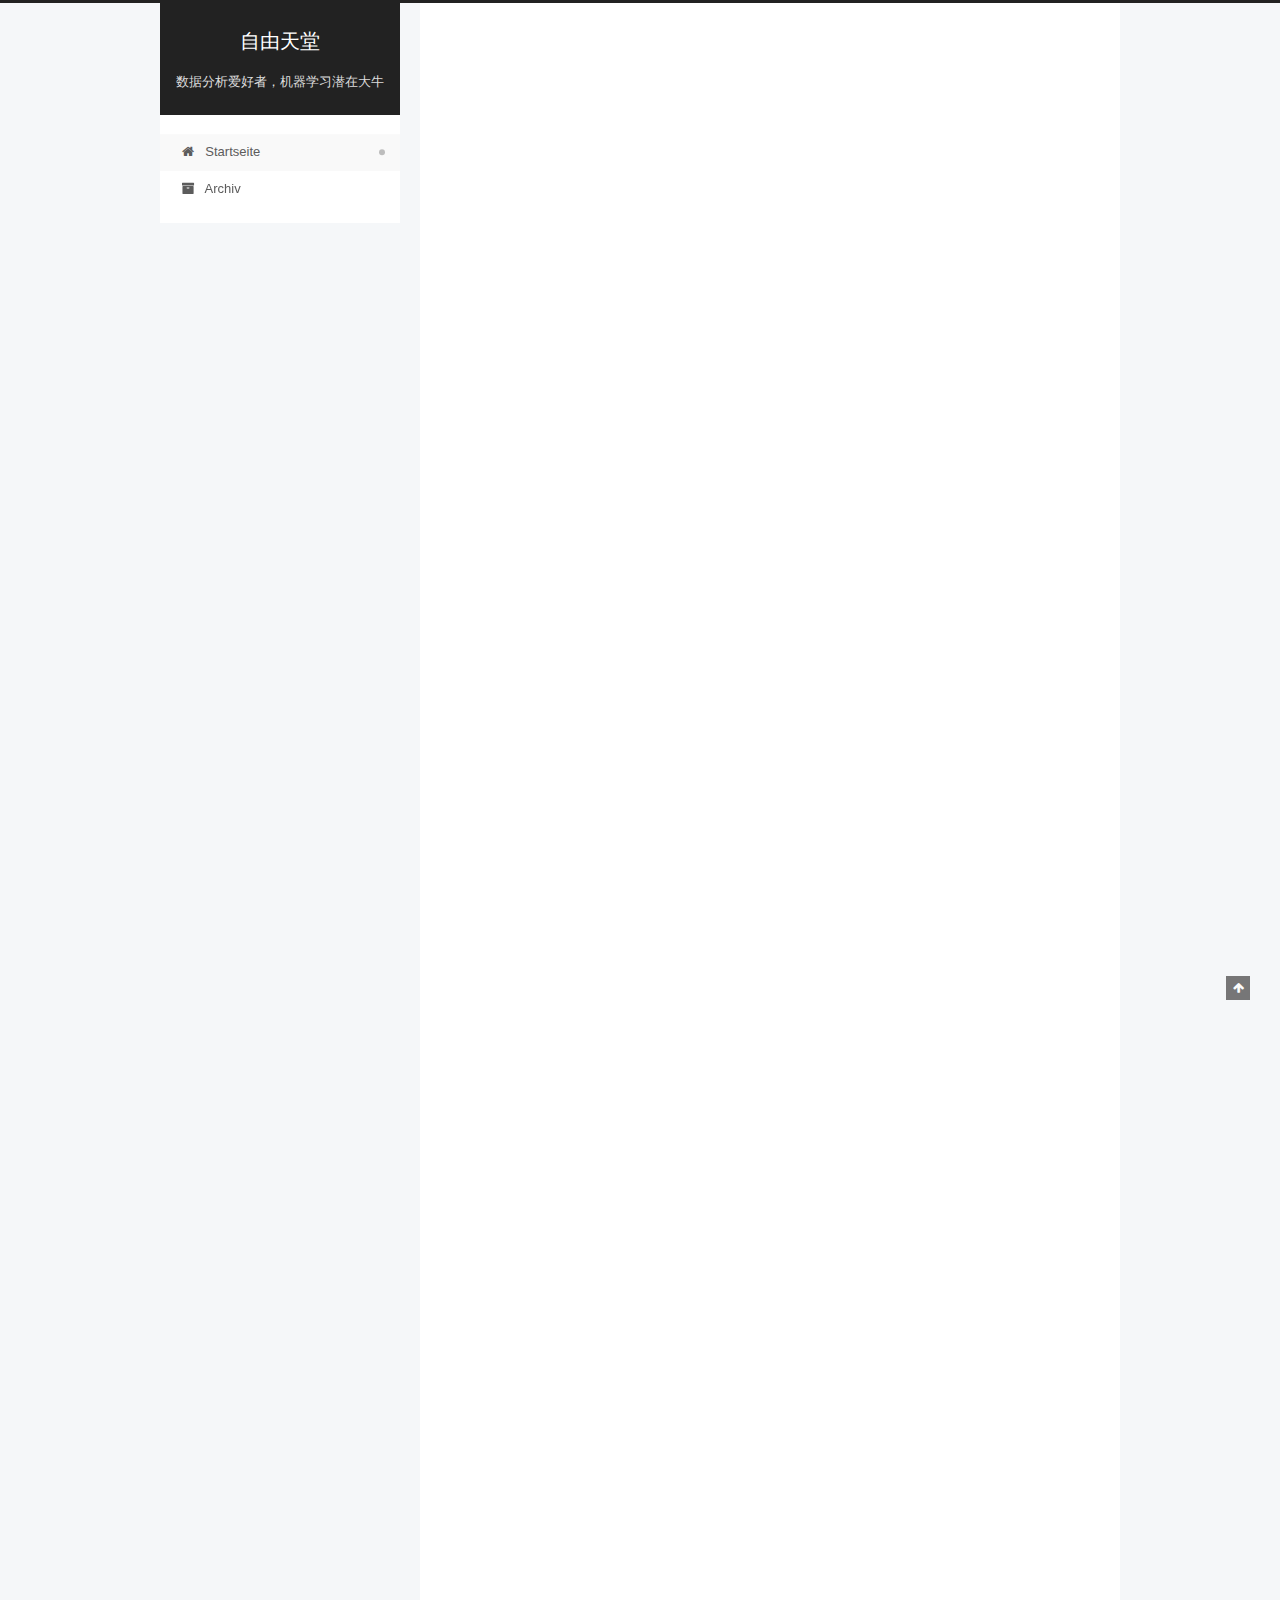
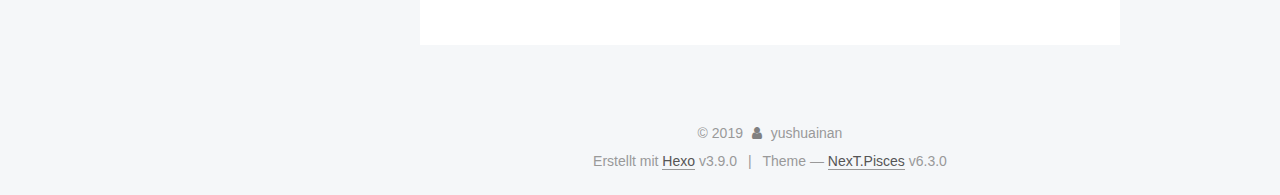
<file: index.html>
<!DOCTYPE html>












  


<html class="theme-next pisces use-motion" lang="zh">
<head><meta name="generator" content="Hexo 3.9.0">
  <meta charset="UTF-8">
<meta http-equiv="X-UA-Compatible" content="IE=edge">
<meta name="viewport" content="width=device-width, initial-scale=1, maximum-scale=2">
<meta name="theme-color" content="#222">












<meta http-equiv="Cache-Control" content="no-transform">
<meta http-equiv="Cache-Control" content="no-siteapp">






















<link href="/lib/font-awesome/css/font-awesome.min.css?v=4.6.2" rel="stylesheet" type="text/css">

<link href="/css/main.css?v=6.3.0" rel="stylesheet" type="text/css">


  <link rel="apple-touch-icon" sizes="180x180" href="/images/apple-touch-icon-next.png?v=6.3.0">


  <link rel="icon" type="image/png" sizes="32x32" href="/images/favicon-32x32-next.png?v=6.3.0">


  <link rel="icon" type="image/png" sizes="16x16" href="/images/favicon-16x16-next.png?v=6.3.0">


  <link rel="mask-icon" href="/images/logo.svg?v=6.3.0" color="#222">









<script type="text/javascript" id="hexo.configurations">
  var NexT = window.NexT || {};
  var CONFIG = {
    root: '/',
    scheme: 'Pisces',
    version: '6.3.0',
    sidebar: {"position":"left","display":"post","offset":12,"b2t":false,"scrollpercent":false,"onmobile":false},
    fancybox: false,
    fastclick: false,
    lazyload: false,
    tabs: true,
    motion: {"enable":true,"async":false,"transition":{"post_block":"fadeIn","post_header":"slideDownIn","post_body":"slideDownIn","coll_header":"slideLeftIn","sidebar":"slideUpIn"}},
    algolia: {
      applicationID: '',
      apiKey: '',
      indexName: '',
      hits: {"per_page":10},
      labels: {"input_placeholder":"Search for Posts","hits_empty":"We didn't find any results for the search: ${query}","hits_stats":"${hits} results found in ${time} ms"}
    }
  };
</script>


  




  <meta name="description" content="于帅男的博客">
<meta name="keywords" content="freedom">
<meta property="og:type" content="website">
<meta property="og:title" content="自由天堂">
<meta property="og:url" content="https://yushuainanSTUDY.github.io/index.html">
<meta property="og:site_name" content="自由天堂">
<meta property="og:description" content="于帅男的博客">
<meta property="og:locale" content="zh">
<meta name="twitter:card" content="summary">
<meta name="twitter:title" content="自由天堂">
<meta name="twitter:description" content="于帅男的博客">






  <link rel="canonical" href="https://yushuainanSTUDY.github.io/">



<script type="text/javascript" id="page.configurations">
  CONFIG.page = {
    sidebar: "",
  };
</script>

  <title>自由天堂</title>
  









  <noscript>
  <style type="text/css">
    .use-motion .motion-element,
    .use-motion .brand,
    .use-motion .menu-item,
    .sidebar-inner,
    .use-motion .post-block,
    .use-motion .pagination,
    .use-motion .comments,
    .use-motion .post-header,
    .use-motion .post-body,
    .use-motion .collection-title { opacity: initial; }

    .use-motion .logo,
    .use-motion .site-title,
    .use-motion .site-subtitle {
      opacity: initial;
      top: initial;
    }

    .use-motion {
      .logo-line-before i { left: initial; }
      .logo-line-after i { right: initial; }
    }
  </style>
</noscript>

</head>

<body itemscope itemtype="http://schema.org/WebPage" lang="zh">

  
  
    
  

  <div class="container sidebar-position-left 
  page-home">
    <div class="headband"></div>

    <header id="header" class="header" itemscope itemtype="http://schema.org/WPHeader">
      <div class="header-inner"><div class="site-brand-wrapper">
  <div class="site-meta ">
    

    <div class="custom-logo-site-title">
      <a href="/" class="brand" rel="start">
        <span class="logo-line-before"><i></i></span>
        <span class="site-title">自由天堂</span>
        <span class="logo-line-after"><i></i></span>
      </a>
    </div>
    
      
        <p class="site-subtitle">数据分析爱好者，机器学习潜在大牛</p>
      
    
  </div>

  <div class="site-nav-toggle">
    <button aria-label="Toggle navigation bar">
      <span class="btn-bar"></span>
      <span class="btn-bar"></span>
      <span class="btn-bar"></span>
    </button>
  </div>
</div>



<nav class="site-nav">
  
    <ul id="menu" class="menu">
      
        
        
        
          
          <li class="menu-item menu-item-home menu-item-active">
    <a href="/" rel="section">
      <i class="menu-item-icon fa fa-fw fa-home"></i> <br>Startseite</a>
  </li>
        
        
        
          
          <li class="menu-item menu-item-archives">
    <a href="/archives/" rel="section">
      <i class="menu-item-icon fa fa-fw fa-archive"></i> <br>Archiv</a>
  </li>

      
      
    </ul>
  

  

  
</nav>



  



</div>
    </header>

    


    <main id="main" class="main">
      <div class="main-inner">
        <div class="content-wrap">
          
            

          
          <div id="content" class="content">
            
  <section id="posts" class="posts-expand">
    
      

  

  
  
  

  

  <article class="post post-type-normal" itemscope itemtype="http://schema.org/Article">
  
  
  
  <div class="post-block">
    <link itemprop="mainEntityOfPage" href="https://yushuainanSTUDY.github.io/2019/08/04/second/">

    <span hidden itemprop="author" itemscope itemtype="http://schema.org/Person">
      <meta itemprop="name" content="yushuainan">
      <meta itemprop="description" content="于帅男的博客">
      <meta itemprop="image" content="/images/avatar.gif">
    </span>

    <span hidden itemprop="publisher" itemscope itemtype="http://schema.org/Organization">
      <meta itemprop="name" content="自由天堂">
    </span>

    
      <header class="post-header">

        
        
          <h1 class="post-title" itemprop="name headline">
                
                <a class="post-title-link" href="/2019/08/04/second/" itemprop="url">
                  第二篇尝试，可以随心写博客了，加油
                </a>
              
            
          </h1>
        

        <div class="post-meta">
          <span class="post-time">

            
            
            

            
              <span class="post-meta-item-icon">
                <i class="fa fa-calendar-o"></i>
              </span>
              
                <span class="post-meta-item-text">Veröffentlicht am</span>
              

              
                
              

              <time title="Post created: 2019-08-04 18:52:37 / Updated at: 20:39:17" itemprop="dateCreated datePublished" datetime="2019-08-04T18:52:37+08:00">2019-08-04</time>
            

            
              

              
            
          </span>

          

          
            
          

          
          

          

          

          

        </div>
      </header>
    

    
    
    
    <div class="post-body" itemprop="articleBody">

      
      

      
        
          
            <h2 id="对技术的锤炼应该不拘泥于城市，北京旧梦重温"><a href="#对技术的锤炼应该不拘泥于城市，北京旧梦重温" class="headerlink" title="对技术的锤炼应该不拘泥于城市，北京旧梦重温"></a>对技术的锤炼应该不拘泥于城市，北京旧梦重温</h2><p>##通宵学习，万夫莫开</p>
<h2 id="学习方向：数据分析工程师"><a href="#学习方向：数据分析工程师" class="headerlink" title="学习方向：数据分析工程师"></a>学习方向：数据分析工程师</h2><h3 id="能力要求"><a href="#能力要求" class="headerlink" title="能力要求"></a>能力要求</h3><figure class="highlight bash"><table><tr><td class="gutter"><pre><span class="line">1</span><br></pre></td><td class="code"><pre><span class="line">SQL</span><br></pre></td></tr></table></figure>

<p>More info: <a href="https://blog.csdn.net/heming6666/article/details/78207476" target="_blank" rel="noopener">SQL简明教程</a></p>
<figure class="highlight bash"><table><tr><td class="gutter"><pre><span class="line">1</span><br></pre></td><td class="code"><pre><span class="line">Python</span><br></pre></td></tr></table></figure>

<p>More info: <a href="https://www.imooc.com/learn/843" target="_blank" rel="noopener">Pyhon数据分析基础【numpy、scipy、matplotlib、pandas、scikit-learn、keras】</a></p>
<h3 id="数学基础【可用分析模型】"><a href="#数学基础【可用分析模型】" class="headerlink" title="数学基础【可用分析模型】"></a>数学基础【可用分析模型】</h3><pre><code class="bash"></code></pre>
<p>More info: <a href="http://www.huodonghezi.com/news-1739.html" target="_blank" rel="noopener">常用数据模型</a></p>

          
        
      
    </div>

    

    
    
    

    

    

    

    <footer class="post-footer">
      

      

      

      
      
        <div class="post-eof"></div>
      
    </footer>
  </div>
  
  
  
  </article>


    
      

  

  
  
  

  

  <article class="post post-type-normal" itemscope itemtype="http://schema.org/Article">
  
  
  
  <div class="post-block">
    <link itemprop="mainEntityOfPage" href="https://yushuainanSTUDY.github.io/2019/08/04/hello-world/">

    <span hidden itemprop="author" itemscope itemtype="http://schema.org/Person">
      <meta itemprop="name" content="yushuainan">
      <meta itemprop="description" content="于帅男的博客">
      <meta itemprop="image" content="/images/avatar.gif">
    </span>

    <span hidden itemprop="publisher" itemscope itemtype="http://schema.org/Organization">
      <meta itemprop="name" content="自由天堂">
    </span>

    
      <header class="post-header">

        
        
          <h1 class="post-title" itemprop="name headline">
                
                <a class="post-title-link" href="/2019/08/04/hello-world/" itemprop="url">
                  全力以赴，Hello 未来
                </a>
              
            
          </h1>
        

        <div class="post-meta">
          <span class="post-time">

            
            
            

            
              <span class="post-meta-item-icon">
                <i class="fa fa-calendar-o"></i>
              </span>
              
                <span class="post-meta-item-text">Veröffentlicht am</span>
              

              
                
              

              <time title="Post created: 2019-08-04 07:14:28 / Updated at: 20:39:24" itemprop="dateCreated datePublished" datetime="2019-08-04T07:14:28+08:00">2019-08-04</time>
            

            
              

              
            
          </span>

          

          
            
          

          
          

          

          

          

        </div>
      </header>
    

    
    
    
    <div class="post-body" itemprop="articleBody">

      
      

      
        
          
            <p>##今天开始第一天尝试，希望三月如愿 HELLO 杭州</p>
<h2 id="学习方向：数据分析工程师"><a href="#学习方向：数据分析工程师" class="headerlink" title="学习方向：数据分析工程师"></a>学习方向：数据分析工程师</h2><h3 id="能力要求"><a href="#能力要求" class="headerlink" title="能力要求"></a>能力要求</h3><figure class="highlight bash"><table><tr><td class="gutter"><pre><span class="line">1</span><br></pre></td><td class="code"><pre><span class="line">SQL</span><br></pre></td></tr></table></figure>

<p>More info: <a href="https://blog.csdn.net/heming6666/article/details/78207476" target="_blank" rel="noopener">SQL简明教程</a></p>
<figure class="highlight bash"><table><tr><td class="gutter"><pre><span class="line">1</span><br></pre></td><td class="code"><pre><span class="line">Python</span><br></pre></td></tr></table></figure>

<p>More info: <a href="https://www.imooc.com/learn/843" target="_blank" rel="noopener">Pyhon数据分析基础【numpy、scipy、matplotlib、pandas、scikit-learn、keras】</a></p>
<h3 id="数学基础【可用分析模型】"><a href="#数学基础【可用分析模型】" class="headerlink" title="数学基础【可用分析模型】"></a>数学基础【可用分析模型】</h3><pre><code class="bash"></code></pre>
<p>More info: <a href="http://www.huodonghezi.com/news-1739.html" target="_blank" rel="noopener">常用数据模型</a></p>

          
        
      
    </div>

    

    
    
    

    

    

    

    <footer class="post-footer">
      

      

      

      
      
        <div class="post-eof"></div>
      
    </footer>
  </div>
  
  
  
  </article>


    
  </section>

  


          </div>
          

        </div>
        
          
  
  <div class="sidebar-toggle">
    <div class="sidebar-toggle-line-wrap">
      <span class="sidebar-toggle-line sidebar-toggle-line-first"></span>
      <span class="sidebar-toggle-line sidebar-toggle-line-middle"></span>
      <span class="sidebar-toggle-line sidebar-toggle-line-last"></span>
    </div>
  </div>

  <aside id="sidebar" class="sidebar">
    
    <div class="sidebar-inner">

      

      

      <section class="site-overview-wrap sidebar-panel sidebar-panel-active">
        <div class="site-overview">
          <div class="site-author motion-element" itemprop="author" itemscope itemtype="http://schema.org/Person">
            
              <p class="site-author-name" itemprop="name">yushuainan</p>
              <p class="site-description motion-element" itemprop="description">于帅男的博客</p>
          </div>

          
            <nav class="site-state motion-element">
              
                <div class="site-state-item site-state-posts">
                
                  <a href="/archives/">
                
                    <span class="site-state-item-count">2</span>
                    <span class="site-state-item-name">Artikel</span>
                  </a>
                </div>
              

              

              
            </nav>
          

          

          

          
          

          
          

          
            
          
          

        </div>
      </section>

      

      

    </div>
  </aside>


        
      </div>
    </main>

    <footer id="footer" class="footer">
      <div class="footer-inner">
        <div class="copyright">&copy; <span itemprop="copyrightYear">2019</span>
  <span class="with-love" id="animate">
    <i class="fa fa-user"></i>
  </span>
  <span class="author" itemprop="copyrightHolder">yushuainan</span>

  

  
</div>




  <div class="powered-by">Erstellt mit  <a class="theme-link" target="_blank" href="https://hexo.io">Hexo</a> v3.9.0</div>



  <span class="post-meta-divider">|</span>



  <div class="theme-info">Theme &mdash; <a class="theme-link" target="_blank" href="https://github.com/theme-next/hexo-theme-next">NexT.Pisces</a> v6.3.0</div>




        








        
      </div>
    </footer>

    
      <div class="back-to-top">
        <i class="fa fa-arrow-up"></i>
        
      </div>
    

    

  </div>

  

<script type="text/javascript">
  if (Object.prototype.toString.call(window.Promise) !== '[object Function]') {
    window.Promise = null;
  }
</script>


























  
  
    <script type="text/javascript" src="/lib/jquery/index.js?v=2.1.3"></script>
  

  
  
    <script type="text/javascript" src="/lib/velocity/velocity.min.js?v=1.2.1"></script>
  

  
  
    <script type="text/javascript" src="/lib/velocity/velocity.ui.min.js?v=1.2.1"></script>
  


  


  <script type="text/javascript" src="/js/src/utils.js?v=6.3.0"></script>

  <script type="text/javascript" src="/js/src/motion.js?v=6.3.0"></script>



  
  


  <script type="text/javascript" src="/js/src/affix.js?v=6.3.0"></script>

  <script type="text/javascript" src="/js/src/schemes/pisces.js?v=6.3.0"></script>



  

  


  <script type="text/javascript" src="/js/src/bootstrap.js?v=6.3.0"></script>



  



	





  





  










  





  

  

  

  

  
  

  

  

  

  

  

</body>
</html>
</file>
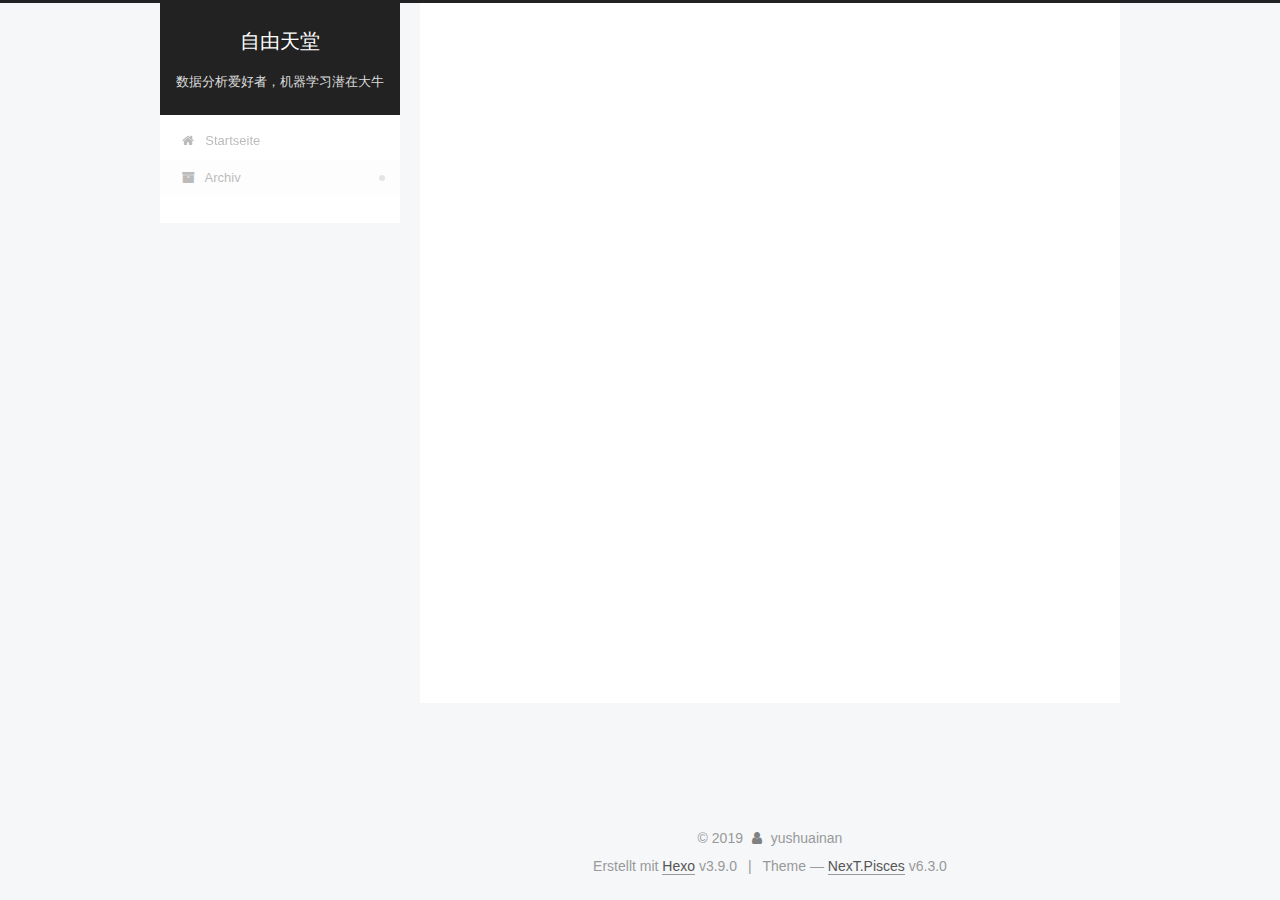
<file: archives/index.html>
<!DOCTYPE html>












  


<html class="theme-next pisces use-motion" lang="zh">
<head><meta name="generator" content="Hexo 3.9.0">
  <meta charset="UTF-8">
<meta http-equiv="X-UA-Compatible" content="IE=edge">
<meta name="viewport" content="width=device-width, initial-scale=1, maximum-scale=2">
<meta name="theme-color" content="#222">












<meta http-equiv="Cache-Control" content="no-transform">
<meta http-equiv="Cache-Control" content="no-siteapp">






















<link href="/lib/font-awesome/css/font-awesome.min.css?v=4.6.2" rel="stylesheet" type="text/css">

<link href="/css/main.css?v=6.3.0" rel="stylesheet" type="text/css">


  <link rel="apple-touch-icon" sizes="180x180" href="/images/apple-touch-icon-next.png?v=6.3.0">


  <link rel="icon" type="image/png" sizes="32x32" href="/images/favicon-32x32-next.png?v=6.3.0">


  <link rel="icon" type="image/png" sizes="16x16" href="/images/favicon-16x16-next.png?v=6.3.0">


  <link rel="mask-icon" href="/images/logo.svg?v=6.3.0" color="#222">









<script type="text/javascript" id="hexo.configurations">
  var NexT = window.NexT || {};
  var CONFIG = {
    root: '/',
    scheme: 'Pisces',
    version: '6.3.0',
    sidebar: {"position":"left","display":"post","offset":12,"b2t":false,"scrollpercent":false,"onmobile":false},
    fancybox: false,
    fastclick: false,
    lazyload: false,
    tabs: true,
    motion: {"enable":true,"async":false,"transition":{"post_block":"fadeIn","post_header":"slideDownIn","post_body":"slideDownIn","coll_header":"slideLeftIn","sidebar":"slideUpIn"}},
    algolia: {
      applicationID: '',
      apiKey: '',
      indexName: '',
      hits: {"per_page":10},
      labels: {"input_placeholder":"Search for Posts","hits_empty":"We didn't find any results for the search: ${query}","hits_stats":"${hits} results found in ${time} ms"}
    }
  };
</script>


  




  <meta name="description" content="于帅男的博客">
<meta name="keywords" content="freedom">
<meta property="og:type" content="website">
<meta property="og:title" content="自由天堂">
<meta property="og:url" content="https://yushuainanSTUDY.github.io/archives/index.html">
<meta property="og:site_name" content="自由天堂">
<meta property="og:description" content="于帅男的博客">
<meta property="og:locale" content="zh">
<meta name="twitter:card" content="summary">
<meta name="twitter:title" content="自由天堂">
<meta name="twitter:description" content="于帅男的博客">






  <link rel="canonical" href="https://yushuainanSTUDY.github.io/archives/">



<script type="text/javascript" id="page.configurations">
  CONFIG.page = {
    sidebar: "",
  };
</script>

  <title>Archiv | 自由天堂</title>
  









  <noscript>
  <style type="text/css">
    .use-motion .motion-element,
    .use-motion .brand,
    .use-motion .menu-item,
    .sidebar-inner,
    .use-motion .post-block,
    .use-motion .pagination,
    .use-motion .comments,
    .use-motion .post-header,
    .use-motion .post-body,
    .use-motion .collection-title { opacity: initial; }

    .use-motion .logo,
    .use-motion .site-title,
    .use-motion .site-subtitle {
      opacity: initial;
      top: initial;
    }

    .use-motion {
      .logo-line-before i { left: initial; }
      .logo-line-after i { right: initial; }
    }
  </style>
</noscript>

</head>

<body itemscope itemtype="http://schema.org/WebPage" lang="zh">

  
  
    
  

  <div class="container sidebar-position-left page-archive">
    <div class="headband"></div>

    <header id="header" class="header" itemscope itemtype="http://schema.org/WPHeader">
      <div class="header-inner"><div class="site-brand-wrapper">
  <div class="site-meta ">
    

    <div class="custom-logo-site-title">
      <a href="/" class="brand" rel="start">
        <span class="logo-line-before"><i></i></span>
        <span class="site-title">自由天堂</span>
        <span class="logo-line-after"><i></i></span>
      </a>
    </div>
    
      
        <p class="site-subtitle">数据分析爱好者，机器学习潜在大牛</p>
      
    
  </div>

  <div class="site-nav-toggle">
    <button aria-label="Toggle navigation bar">
      <span class="btn-bar"></span>
      <span class="btn-bar"></span>
      <span class="btn-bar"></span>
    </button>
  </div>
</div>



<nav class="site-nav">
  
    <ul id="menu" class="menu">
      
        
        
        
          
          <li class="menu-item menu-item-home">
    <a href="/" rel="section">
      <i class="menu-item-icon fa fa-fw fa-home"></i> <br>Startseite</a>
  </li>
        
        
        
          
          <li class="menu-item menu-item-archives menu-item-active">
    <a href="/archives/" rel="section">
      <i class="menu-item-icon fa fa-fw fa-archive"></i> <br>Archiv</a>
  </li>

      
      
    </ul>
  

  

  
</nav>



  



</div>
    </header>

    


    <main id="main" class="main">
      <div class="main-inner">
        <div class="content-wrap">
          
            

    
    
      
      
    
      
      
    
    

  


          
          <div id="content" class="content">
            

  
  
  
  <div class="post-block archive">
    <div id="posts" class="posts-collapse">
      <span class="archive-move-on"></span>

      
      <span class="archive-page-counter">
        
        
        
          
        
        Öhm..! Insgesamt 2 Artikel. Bleib dran.
      </span>
      

      

        
        
        

        
          
          <div class="collection-title">
            <h1 class="archive-year" id="archive-year-2019">2019</h1>
          </div>
        
        

        

  <article class="post post-type-normal" itemscope itemtype="http://schema.org/Article">
    <header class="post-header">

      <h2 class="post-title">
        
            <a class="post-title-link" href="/2019/08/04/second/" itemprop="url">
              
                <span itemprop="name">第二篇尝试，可以随心写博客了，加油</span>
              
            </a>
        
      </h2>

      <div class="post-meta">
        <time class="post-time" itemprop="dateCreated" datetime="2019-08-04T18:52:37+08:00" content="2019-08-04">
          08-04
        </time>
      </div>

    </header>
  </article>



      

        
        
        

        
        

        

  <article class="post post-type-normal" itemscope itemtype="http://schema.org/Article">
    <header class="post-header">

      <h2 class="post-title">
        
            <a class="post-title-link" href="/2019/08/04/hello-world/" itemprop="url">
              
                <span itemprop="name">全力以赴，Hello 未来</span>
              
            </a>
        
      </h2>

      <div class="post-meta">
        <time class="post-time" itemprop="dateCreated" datetime="2019-08-04T07:14:28+08:00" content="2019-08-04">
          08-04
        </time>
      </div>

    </header>
  </article>



      

    </div>
  </div>
  
  
  

  



          </div>
          

        </div>
        
          
  
  <div class="sidebar-toggle">
    <div class="sidebar-toggle-line-wrap">
      <span class="sidebar-toggle-line sidebar-toggle-line-first"></span>
      <span class="sidebar-toggle-line sidebar-toggle-line-middle"></span>
      <span class="sidebar-toggle-line sidebar-toggle-line-last"></span>
    </div>
  </div>

  <aside id="sidebar" class="sidebar">
    
    <div class="sidebar-inner">

      

      

      <section class="site-overview-wrap sidebar-panel sidebar-panel-active">
        <div class="site-overview">
          <div class="site-author motion-element" itemprop="author" itemscope itemtype="http://schema.org/Person">
            
              <p class="site-author-name" itemprop="name">yushuainan</p>
              <p class="site-description motion-element" itemprop="description">于帅男的博客</p>
          </div>

          
            <nav class="site-state motion-element">
              
                <div class="site-state-item site-state-posts">
                
                  <a href="/archives/">
                
                    <span class="site-state-item-count">2</span>
                    <span class="site-state-item-name">Artikel</span>
                  </a>
                </div>
              

              

              
            </nav>
          

          

          

          
          

          
          

          
            
          
          

        </div>
      </section>

      

      

    </div>
  </aside>


        
      </div>
    </main>

    <footer id="footer" class="footer">
      <div class="footer-inner">
        <div class="copyright">&copy; <span itemprop="copyrightYear">2019</span>
  <span class="with-love" id="animate">
    <i class="fa fa-user"></i>
  </span>
  <span class="author" itemprop="copyrightHolder">yushuainan</span>

  

  
</div>




  <div class="powered-by">Erstellt mit  <a class="theme-link" target="_blank" href="https://hexo.io">Hexo</a> v3.9.0</div>



  <span class="post-meta-divider">|</span>



  <div class="theme-info">Theme &mdash; <a class="theme-link" target="_blank" href="https://github.com/theme-next/hexo-theme-next">NexT.Pisces</a> v6.3.0</div>




        








        
      </div>
    </footer>

    
      <div class="back-to-top">
        <i class="fa fa-arrow-up"></i>
        
      </div>
    

    

  </div>

  

<script type="text/javascript">
  if (Object.prototype.toString.call(window.Promise) !== '[object Function]') {
    window.Promise = null;
  }
</script>


























  
  
    <script type="text/javascript" src="/lib/jquery/index.js?v=2.1.3"></script>
  

  
  
    <script type="text/javascript" src="/lib/velocity/velocity.min.js?v=1.2.1"></script>
  

  
  
    <script type="text/javascript" src="/lib/velocity/velocity.ui.min.js?v=1.2.1"></script>
  


  


  <script type="text/javascript" src="/js/src/utils.js?v=6.3.0"></script>

  <script type="text/javascript" src="/js/src/motion.js?v=6.3.0"></script>



  
  


  <script type="text/javascript" src="/js/src/affix.js?v=6.3.0"></script>

  <script type="text/javascript" src="/js/src/schemes/pisces.js?v=6.3.0"></script>



  

  


  <script type="text/javascript" src="/js/src/bootstrap.js?v=6.3.0"></script>



  



	





  





  










  





  

  

  

  

  
  

  

  

  

  

  

</body>
</html>
</file>
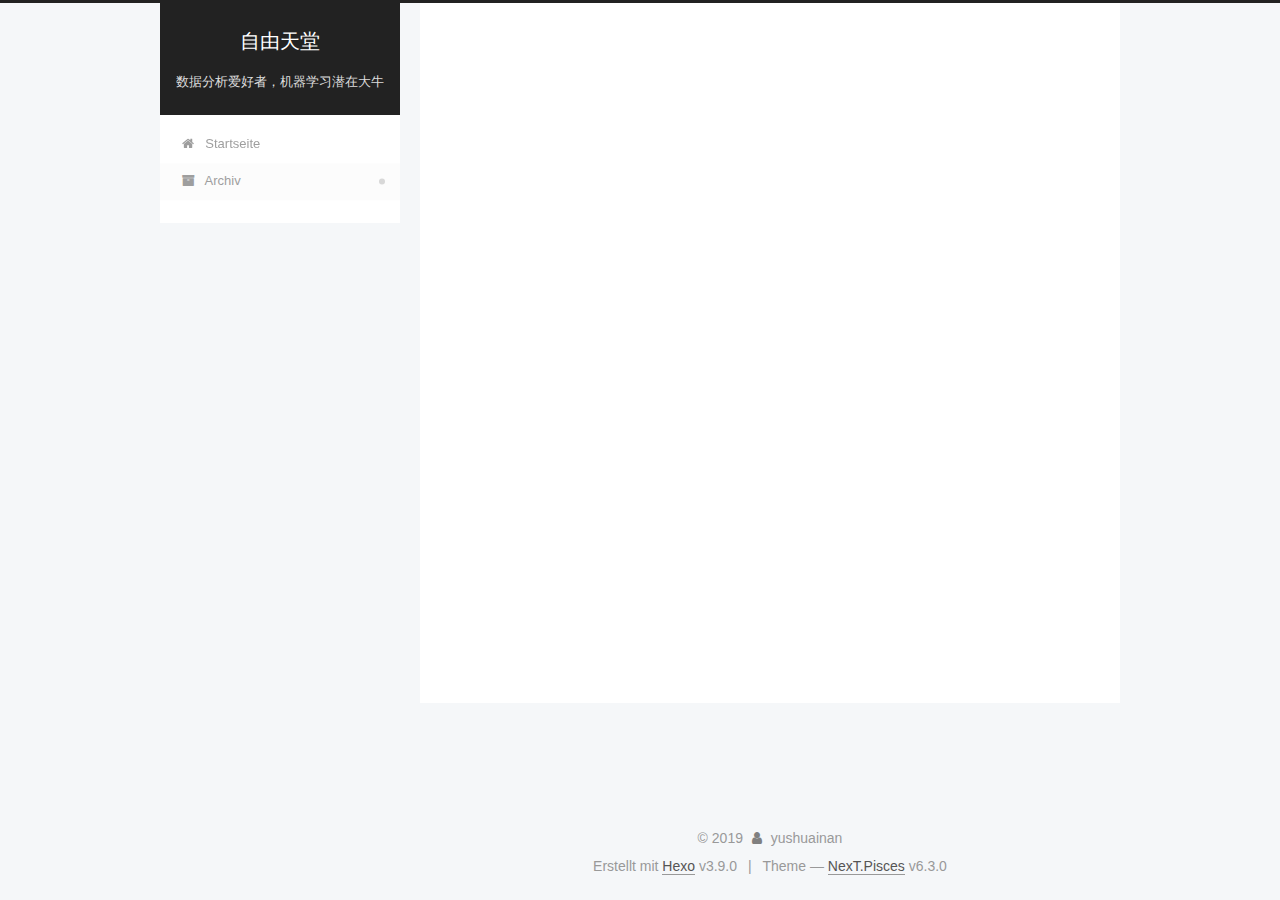
<file: archives/2019/index.html>
<!DOCTYPE html>












  


<html class="theme-next pisces use-motion" lang="zh">
<head><meta name="generator" content="Hexo 3.9.0">
  <meta charset="UTF-8">
<meta http-equiv="X-UA-Compatible" content="IE=edge">
<meta name="viewport" content="width=device-width, initial-scale=1, maximum-scale=2">
<meta name="theme-color" content="#222">












<meta http-equiv="Cache-Control" content="no-transform">
<meta http-equiv="Cache-Control" content="no-siteapp">






















<link href="/lib/font-awesome/css/font-awesome.min.css?v=4.6.2" rel="stylesheet" type="text/css">

<link href="/css/main.css?v=6.3.0" rel="stylesheet" type="text/css">


  <link rel="apple-touch-icon" sizes="180x180" href="/images/apple-touch-icon-next.png?v=6.3.0">


  <link rel="icon" type="image/png" sizes="32x32" href="/images/favicon-32x32-next.png?v=6.3.0">


  <link rel="icon" type="image/png" sizes="16x16" href="/images/favicon-16x16-next.png?v=6.3.0">


  <link rel="mask-icon" href="/images/logo.svg?v=6.3.0" color="#222">









<script type="text/javascript" id="hexo.configurations">
  var NexT = window.NexT || {};
  var CONFIG = {
    root: '/',
    scheme: 'Pisces',
    version: '6.3.0',
    sidebar: {"position":"left","display":"post","offset":12,"b2t":false,"scrollpercent":false,"onmobile":false},
    fancybox: false,
    fastclick: false,
    lazyload: false,
    tabs: true,
    motion: {"enable":true,"async":false,"transition":{"post_block":"fadeIn","post_header":"slideDownIn","post_body":"slideDownIn","coll_header":"slideLeftIn","sidebar":"slideUpIn"}},
    algolia: {
      applicationID: '',
      apiKey: '',
      indexName: '',
      hits: {"per_page":10},
      labels: {"input_placeholder":"Search for Posts","hits_empty":"We didn't find any results for the search: ${query}","hits_stats":"${hits} results found in ${time} ms"}
    }
  };
</script>


  




  <meta name="description" content="于帅男的博客">
<meta name="keywords" content="freedom">
<meta property="og:type" content="website">
<meta property="og:title" content="自由天堂">
<meta property="og:url" content="https://yushuainanSTUDY.github.io/archives/2019/index.html">
<meta property="og:site_name" content="自由天堂">
<meta property="og:description" content="于帅男的博客">
<meta property="og:locale" content="zh">
<meta name="twitter:card" content="summary">
<meta name="twitter:title" content="自由天堂">
<meta name="twitter:description" content="于帅男的博客">






  <link rel="canonical" href="https://yushuainanSTUDY.github.io/archives/2019/">



<script type="text/javascript" id="page.configurations">
  CONFIG.page = {
    sidebar: "",
  };
</script>

  <title>Archiv | 自由天堂</title>
  









  <noscript>
  <style type="text/css">
    .use-motion .motion-element,
    .use-motion .brand,
    .use-motion .menu-item,
    .sidebar-inner,
    .use-motion .post-block,
    .use-motion .pagination,
    .use-motion .comments,
    .use-motion .post-header,
    .use-motion .post-body,
    .use-motion .collection-title { opacity: initial; }

    .use-motion .logo,
    .use-motion .site-title,
    .use-motion .site-subtitle {
      opacity: initial;
      top: initial;
    }

    .use-motion {
      .logo-line-before i { left: initial; }
      .logo-line-after i { right: initial; }
    }
  </style>
</noscript>

</head>

<body itemscope itemtype="http://schema.org/WebPage" lang="zh">

  
  
    
  

  <div class="container sidebar-position-left page-archive">
    <div class="headband"></div>

    <header id="header" class="header" itemscope itemtype="http://schema.org/WPHeader">
      <div class="header-inner"><div class="site-brand-wrapper">
  <div class="site-meta ">
    

    <div class="custom-logo-site-title">
      <a href="/" class="brand" rel="start">
        <span class="logo-line-before"><i></i></span>
        <span class="site-title">自由天堂</span>
        <span class="logo-line-after"><i></i></span>
      </a>
    </div>
    
      
        <p class="site-subtitle">数据分析爱好者，机器学习潜在大牛</p>
      
    
  </div>

  <div class="site-nav-toggle">
    <button aria-label="Toggle navigation bar">
      <span class="btn-bar"></span>
      <span class="btn-bar"></span>
      <span class="btn-bar"></span>
    </button>
  </div>
</div>



<nav class="site-nav">
  
    <ul id="menu" class="menu">
      
        
        
        
          
          <li class="menu-item menu-item-home">
    <a href="/" rel="section">
      <i class="menu-item-icon fa fa-fw fa-home"></i> <br>Startseite</a>
  </li>
        
        
        
          
          <li class="menu-item menu-item-archives menu-item-active">
    <a href="/archives/" rel="section">
      <i class="menu-item-icon fa fa-fw fa-archive"></i> <br>Archiv</a>
  </li>

      
      
    </ul>
  

  

  
</nav>



  



</div>
    </header>

    


    <main id="main" class="main">
      <div class="main-inner">
        <div class="content-wrap">
          
            

    
    
      
      
    
      
      
    
    

  


          
          <div id="content" class="content">
            

  
  
  
  <div class="post-block archive">
    <div id="posts" class="posts-collapse">
      <span class="archive-move-on"></span>

      
      <span class="archive-page-counter">
        
        
        
          
        
        Öhm..! Insgesamt 2 Artikel. Bleib dran.
      </span>
      

      

        
        
        

        
          
          <div class="collection-title">
            <h1 class="archive-year" id="archive-year-2019">2019</h1>
          </div>
        
        

        

  <article class="post post-type-normal" itemscope itemtype="http://schema.org/Article">
    <header class="post-header">

      <h2 class="post-title">
        
            <a class="post-title-link" href="/2019/08/04/second/" itemprop="url">
              
                <span itemprop="name">第二篇尝试，可以随心写博客了，加油</span>
              
            </a>
        
      </h2>

      <div class="post-meta">
        <time class="post-time" itemprop="dateCreated" datetime="2019-08-04T18:52:37+08:00" content="2019-08-04">
          08-04
        </time>
      </div>

    </header>
  </article>



      

        
        
        

        
        

        

  <article class="post post-type-normal" itemscope itemtype="http://schema.org/Article">
    <header class="post-header">

      <h2 class="post-title">
        
            <a class="post-title-link" href="/2019/08/04/hello-world/" itemprop="url">
              
                <span itemprop="name">全力以赴，Hello 未来</span>
              
            </a>
        
      </h2>

      <div class="post-meta">
        <time class="post-time" itemprop="dateCreated" datetime="2019-08-04T07:14:28+08:00" content="2019-08-04">
          08-04
        </time>
      </div>

    </header>
  </article>



      

    </div>
  </div>
  
  
  

  



          </div>
          

        </div>
        
          
  
  <div class="sidebar-toggle">
    <div class="sidebar-toggle-line-wrap">
      <span class="sidebar-toggle-line sidebar-toggle-line-first"></span>
      <span class="sidebar-toggle-line sidebar-toggle-line-middle"></span>
      <span class="sidebar-toggle-line sidebar-toggle-line-last"></span>
    </div>
  </div>

  <aside id="sidebar" class="sidebar">
    
    <div class="sidebar-inner">

      

      

      <section class="site-overview-wrap sidebar-panel sidebar-panel-active">
        <div class="site-overview">
          <div class="site-author motion-element" itemprop="author" itemscope itemtype="http://schema.org/Person">
            
              <p class="site-author-name" itemprop="name">yushuainan</p>
              <p class="site-description motion-element" itemprop="description">于帅男的博客</p>
          </div>

          
            <nav class="site-state motion-element">
              
                <div class="site-state-item site-state-posts">
                
                  <a href="/archives/">
                
                    <span class="site-state-item-count">2</span>
                    <span class="site-state-item-name">Artikel</span>
                  </a>
                </div>
              

              

              
            </nav>
          

          

          

          
          

          
          

          
            
          
          

        </div>
      </section>

      

      

    </div>
  </aside>


        
      </div>
    </main>

    <footer id="footer" class="footer">
      <div class="footer-inner">
        <div class="copyright">&copy; <span itemprop="copyrightYear">2019</span>
  <span class="with-love" id="animate">
    <i class="fa fa-user"></i>
  </span>
  <span class="author" itemprop="copyrightHolder">yushuainan</span>

  

  
</div>




  <div class="powered-by">Erstellt mit  <a class="theme-link" target="_blank" href="https://hexo.io">Hexo</a> v3.9.0</div>



  <span class="post-meta-divider">|</span>



  <div class="theme-info">Theme &mdash; <a class="theme-link" target="_blank" href="https://github.com/theme-next/hexo-theme-next">NexT.Pisces</a> v6.3.0</div>




        








        
      </div>
    </footer>

    
      <div class="back-to-top">
        <i class="fa fa-arrow-up"></i>
        
      </div>
    

    

  </div>

  

<script type="text/javascript">
  if (Object.prototype.toString.call(window.Promise) !== '[object Function]') {
    window.Promise = null;
  }
</script>


























  
  
    <script type="text/javascript" src="/lib/jquery/index.js?v=2.1.3"></script>
  

  
  
    <script type="text/javascript" src="/lib/velocity/velocity.min.js?v=1.2.1"></script>
  

  
  
    <script type="text/javascript" src="/lib/velocity/velocity.ui.min.js?v=1.2.1"></script>
  


  


  <script type="text/javascript" src="/js/src/utils.js?v=6.3.0"></script>

  <script type="text/javascript" src="/js/src/motion.js?v=6.3.0"></script>



  
  


  <script type="text/javascript" src="/js/src/affix.js?v=6.3.0"></script>

  <script type="text/javascript" src="/js/src/schemes/pisces.js?v=6.3.0"></script>



  

  


  <script type="text/javascript" src="/js/src/bootstrap.js?v=6.3.0"></script>



  



	





  





  










  





  

  

  

  

  
  

  

  

  

  

  

</body>
</html>
</file>
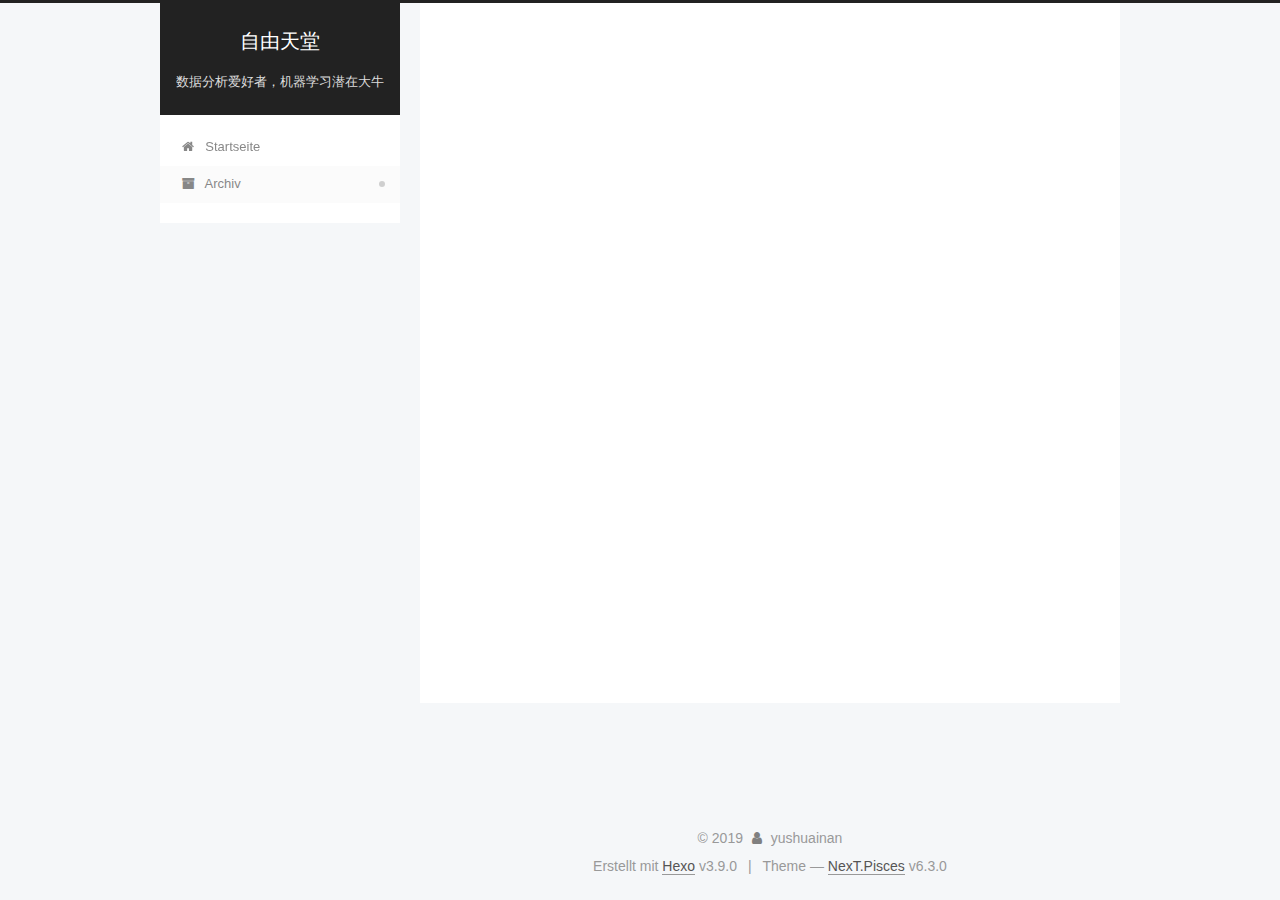
<file: archives/2019/08/index.html>
<!DOCTYPE html>












  


<html class="theme-next pisces use-motion" lang="zh">
<head><meta name="generator" content="Hexo 3.9.0">
  <meta charset="UTF-8">
<meta http-equiv="X-UA-Compatible" content="IE=edge">
<meta name="viewport" content="width=device-width, initial-scale=1, maximum-scale=2">
<meta name="theme-color" content="#222">












<meta http-equiv="Cache-Control" content="no-transform">
<meta http-equiv="Cache-Control" content="no-siteapp">






















<link href="/lib/font-awesome/css/font-awesome.min.css?v=4.6.2" rel="stylesheet" type="text/css">

<link href="/css/main.css?v=6.3.0" rel="stylesheet" type="text/css">


  <link rel="apple-touch-icon" sizes="180x180" href="/images/apple-touch-icon-next.png?v=6.3.0">


  <link rel="icon" type="image/png" sizes="32x32" href="/images/favicon-32x32-next.png?v=6.3.0">


  <link rel="icon" type="image/png" sizes="16x16" href="/images/favicon-16x16-next.png?v=6.3.0">


  <link rel="mask-icon" href="/images/logo.svg?v=6.3.0" color="#222">









<script type="text/javascript" id="hexo.configurations">
  var NexT = window.NexT || {};
  var CONFIG = {
    root: '/',
    scheme: 'Pisces',
    version: '6.3.0',
    sidebar: {"position":"left","display":"post","offset":12,"b2t":false,"scrollpercent":false,"onmobile":false},
    fancybox: false,
    fastclick: false,
    lazyload: false,
    tabs: true,
    motion: {"enable":true,"async":false,"transition":{"post_block":"fadeIn","post_header":"slideDownIn","post_body":"slideDownIn","coll_header":"slideLeftIn","sidebar":"slideUpIn"}},
    algolia: {
      applicationID: '',
      apiKey: '',
      indexName: '',
      hits: {"per_page":10},
      labels: {"input_placeholder":"Search for Posts","hits_empty":"We didn't find any results for the search: ${query}","hits_stats":"${hits} results found in ${time} ms"}
    }
  };
</script>


  




  <meta name="description" content="于帅男的博客">
<meta name="keywords" content="freedom">
<meta property="og:type" content="website">
<meta property="og:title" content="自由天堂">
<meta property="og:url" content="https://yushuainanSTUDY.github.io/archives/2019/08/index.html">
<meta property="og:site_name" content="自由天堂">
<meta property="og:description" content="于帅男的博客">
<meta property="og:locale" content="zh">
<meta name="twitter:card" content="summary">
<meta name="twitter:title" content="自由天堂">
<meta name="twitter:description" content="于帅男的博客">






  <link rel="canonical" href="https://yushuainanSTUDY.github.io/archives/2019/08/">



<script type="text/javascript" id="page.configurations">
  CONFIG.page = {
    sidebar: "",
  };
</script>

  <title>Archiv | 自由天堂</title>
  









  <noscript>
  <style type="text/css">
    .use-motion .motion-element,
    .use-motion .brand,
    .use-motion .menu-item,
    .sidebar-inner,
    .use-motion .post-block,
    .use-motion .pagination,
    .use-motion .comments,
    .use-motion .post-header,
    .use-motion .post-body,
    .use-motion .collection-title { opacity: initial; }

    .use-motion .logo,
    .use-motion .site-title,
    .use-motion .site-subtitle {
      opacity: initial;
      top: initial;
    }

    .use-motion {
      .logo-line-before i { left: initial; }
      .logo-line-after i { right: initial; }
    }
  </style>
</noscript>

</head>

<body itemscope itemtype="http://schema.org/WebPage" lang="zh">

  
  
    
  

  <div class="container sidebar-position-left page-archive">
    <div class="headband"></div>

    <header id="header" class="header" itemscope itemtype="http://schema.org/WPHeader">
      <div class="header-inner"><div class="site-brand-wrapper">
  <div class="site-meta ">
    

    <div class="custom-logo-site-title">
      <a href="/" class="brand" rel="start">
        <span class="logo-line-before"><i></i></span>
        <span class="site-title">自由天堂</span>
        <span class="logo-line-after"><i></i></span>
      </a>
    </div>
    
      
        <p class="site-subtitle">数据分析爱好者，机器学习潜在大牛</p>
      
    
  </div>

  <div class="site-nav-toggle">
    <button aria-label="Toggle navigation bar">
      <span class="btn-bar"></span>
      <span class="btn-bar"></span>
      <span class="btn-bar"></span>
    </button>
  </div>
</div>



<nav class="site-nav">
  
    <ul id="menu" class="menu">
      
        
        
        
          
          <li class="menu-item menu-item-home">
    <a href="/" rel="section">
      <i class="menu-item-icon fa fa-fw fa-home"></i> <br>Startseite</a>
  </li>
        
        
        
          
          <li class="menu-item menu-item-archives menu-item-active">
    <a href="/archives/" rel="section">
      <i class="menu-item-icon fa fa-fw fa-archive"></i> <br>Archiv</a>
  </li>

      
      
    </ul>
  

  

  
</nav>



  



</div>
    </header>

    


    <main id="main" class="main">
      <div class="main-inner">
        <div class="content-wrap">
          
            

    
    
      
      
    
      
      
    
    

  


          
          <div id="content" class="content">
            

  
  
  
  <div class="post-block archive">
    <div id="posts" class="posts-collapse">
      <span class="archive-move-on"></span>

      
      <span class="archive-page-counter">
        
        
        
          
        
        Öhm..! Insgesamt 2 Artikel. Bleib dran.
      </span>
      

      

        
        
        

        
          
          <div class="collection-title">
            <h1 class="archive-year" id="archive-year-2019">2019</h1>
          </div>
        
        

        

  <article class="post post-type-normal" itemscope itemtype="http://schema.org/Article">
    <header class="post-header">

      <h2 class="post-title">
        
            <a class="post-title-link" href="/2019/08/04/second/" itemprop="url">
              
                <span itemprop="name">第二篇尝试，可以随心写博客了，加油</span>
              
            </a>
        
      </h2>

      <div class="post-meta">
        <time class="post-time" itemprop="dateCreated" datetime="2019-08-04T18:52:37+08:00" content="2019-08-04">
          08-04
        </time>
      </div>

    </header>
  </article>



      

        
        
        

        
        

        

  <article class="post post-type-normal" itemscope itemtype="http://schema.org/Article">
    <header class="post-header">

      <h2 class="post-title">
        
            <a class="post-title-link" href="/2019/08/04/hello-world/" itemprop="url">
              
                <span itemprop="name">全力以赴，Hello 未来</span>
              
            </a>
        
      </h2>

      <div class="post-meta">
        <time class="post-time" itemprop="dateCreated" datetime="2019-08-04T07:14:28+08:00" content="2019-08-04">
          08-04
        </time>
      </div>

    </header>
  </article>



      

    </div>
  </div>
  
  
  

  



          </div>
          

        </div>
        
          
  
  <div class="sidebar-toggle">
    <div class="sidebar-toggle-line-wrap">
      <span class="sidebar-toggle-line sidebar-toggle-line-first"></span>
      <span class="sidebar-toggle-line sidebar-toggle-line-middle"></span>
      <span class="sidebar-toggle-line sidebar-toggle-line-last"></span>
    </div>
  </div>

  <aside id="sidebar" class="sidebar">
    
    <div class="sidebar-inner">

      

      

      <section class="site-overview-wrap sidebar-panel sidebar-panel-active">
        <div class="site-overview">
          <div class="site-author motion-element" itemprop="author" itemscope itemtype="http://schema.org/Person">
            
              <p class="site-author-name" itemprop="name">yushuainan</p>
              <p class="site-description motion-element" itemprop="description">于帅男的博客</p>
          </div>

          
            <nav class="site-state motion-element">
              
                <div class="site-state-item site-state-posts">
                
                  <a href="/archives/">
                
                    <span class="site-state-item-count">2</span>
                    <span class="site-state-item-name">Artikel</span>
                  </a>
                </div>
              

              

              
            </nav>
          

          

          

          
          

          
          

          
            
          
          

        </div>
      </section>

      

      

    </div>
  </aside>


        
      </div>
    </main>

    <footer id="footer" class="footer">
      <div class="footer-inner">
        <div class="copyright">&copy; <span itemprop="copyrightYear">2019</span>
  <span class="with-love" id="animate">
    <i class="fa fa-user"></i>
  </span>
  <span class="author" itemprop="copyrightHolder">yushuainan</span>

  

  
</div>




  <div class="powered-by">Erstellt mit  <a class="theme-link" target="_blank" href="https://hexo.io">Hexo</a> v3.9.0</div>



  <span class="post-meta-divider">|</span>



  <div class="theme-info">Theme &mdash; <a class="theme-link" target="_blank" href="https://github.com/theme-next/hexo-theme-next">NexT.Pisces</a> v6.3.0</div>




        








        
      </div>
    </footer>

    
      <div class="back-to-top">
        <i class="fa fa-arrow-up"></i>
        
      </div>
    

    

  </div>

  

<script type="text/javascript">
  if (Object.prototype.toString.call(window.Promise) !== '[object Function]') {
    window.Promise = null;
  }
</script>


























  
  
    <script type="text/javascript" src="/lib/jquery/index.js?v=2.1.3"></script>
  

  
  
    <script type="text/javascript" src="/lib/velocity/velocity.min.js?v=1.2.1"></script>
  

  
  
    <script type="text/javascript" src="/lib/velocity/velocity.ui.min.js?v=1.2.1"></script>
  


  


  <script type="text/javascript" src="/js/src/utils.js?v=6.3.0"></script>

  <script type="text/javascript" src="/js/src/motion.js?v=6.3.0"></script>



  
  


  <script type="text/javascript" src="/js/src/affix.js?v=6.3.0"></script>

  <script type="text/javascript" src="/js/src/schemes/pisces.js?v=6.3.0"></script>



  

  


  <script type="text/javascript" src="/js/src/bootstrap.js?v=6.3.0"></script>



  



	





  





  










  





  

  

  

  

  
  

  

  

  

  

  

</body>
</html>
</file>
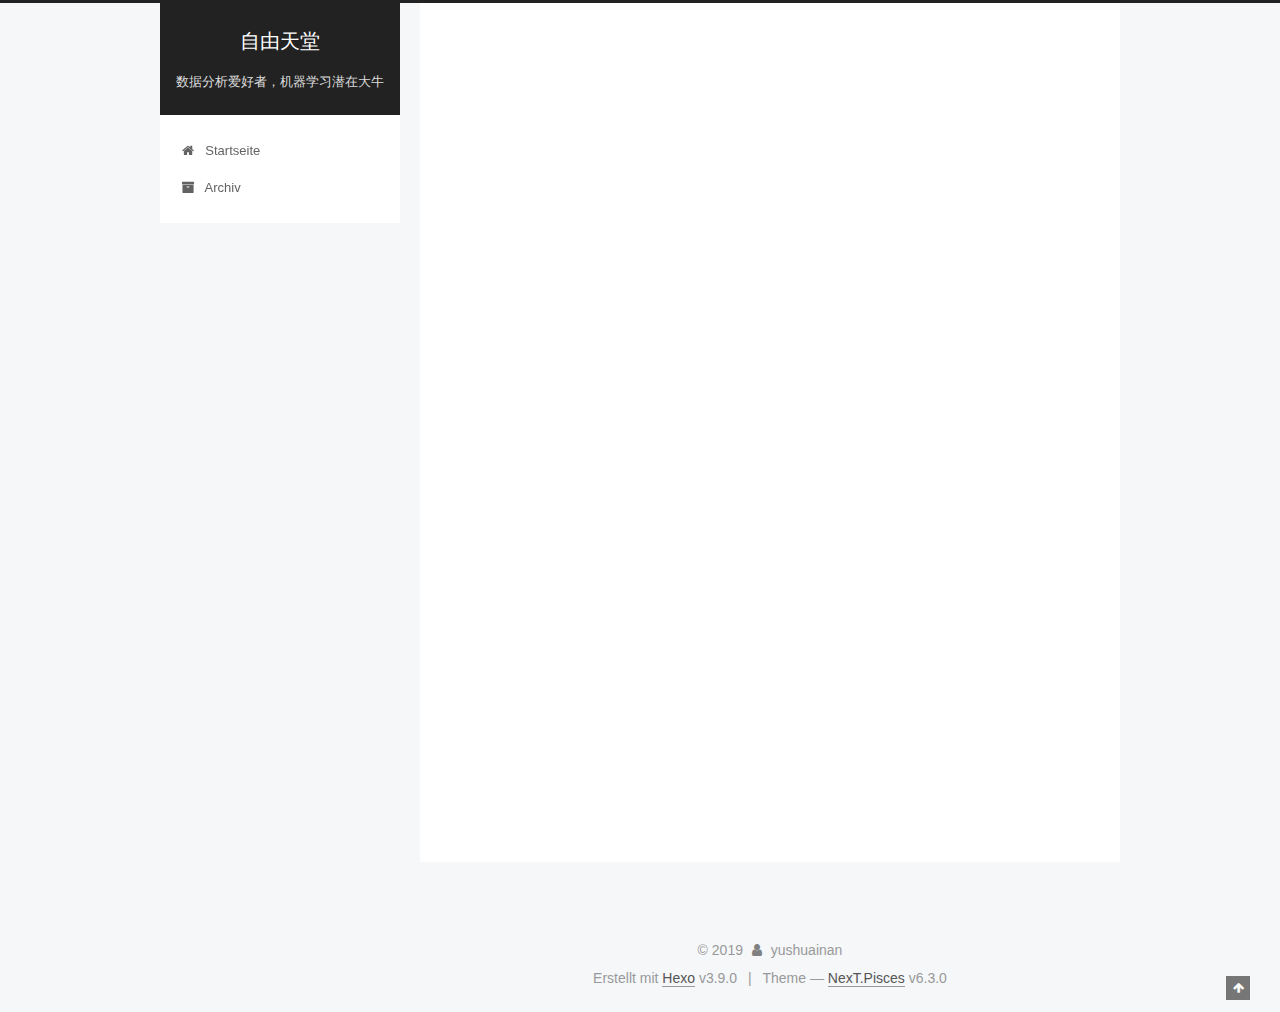
<file: 2019/08/04/hello-world/index.html>
<!DOCTYPE html>












  


<html class="theme-next pisces use-motion" lang="zh">
<head><meta name="generator" content="Hexo 3.9.0">
  <meta charset="UTF-8">
<meta http-equiv="X-UA-Compatible" content="IE=edge">
<meta name="viewport" content="width=device-width, initial-scale=1, maximum-scale=2">
<meta name="theme-color" content="#222">












<meta http-equiv="Cache-Control" content="no-transform">
<meta http-equiv="Cache-Control" content="no-siteapp">






















<link href="/lib/font-awesome/css/font-awesome.min.css?v=4.6.2" rel="stylesheet" type="text/css">

<link href="/css/main.css?v=6.3.0" rel="stylesheet" type="text/css">


  <link rel="apple-touch-icon" sizes="180x180" href="/images/apple-touch-icon-next.png?v=6.3.0">


  <link rel="icon" type="image/png" sizes="32x32" href="/images/favicon-32x32-next.png?v=6.3.0">


  <link rel="icon" type="image/png" sizes="16x16" href="/images/favicon-16x16-next.png?v=6.3.0">


  <link rel="mask-icon" href="/images/logo.svg?v=6.3.0" color="#222">









<script type="text/javascript" id="hexo.configurations">
  var NexT = window.NexT || {};
  var CONFIG = {
    root: '/',
    scheme: 'Pisces',
    version: '6.3.0',
    sidebar: {"position":"left","display":"post","offset":12,"b2t":false,"scrollpercent":false,"onmobile":false},
    fancybox: false,
    fastclick: false,
    lazyload: false,
    tabs: true,
    motion: {"enable":true,"async":false,"transition":{"post_block":"fadeIn","post_header":"slideDownIn","post_body":"slideDownIn","coll_header":"slideLeftIn","sidebar":"slideUpIn"}},
    algolia: {
      applicationID: '',
      apiKey: '',
      indexName: '',
      hits: {"per_page":10},
      labels: {"input_placeholder":"Search for Posts","hits_empty":"We didn't find any results for the search: ${query}","hits_stats":"${hits} results found in ${time} ms"}
    }
  };
</script>


  




  <meta name="description" content="##今天开始第一天尝试，希望三月如愿 HELLO 杭州 学习方向：数据分析工程师能力要求1SQL  More info: SQL简明教程 1Python  More info: Pyhon数据分析基础【numpy、scipy、matplotlib、pandas、scikit-learn、keras】 数学基础【可用分析模型】 More info: 常用数据模型">
<meta name="keywords" content="freedom">
<meta property="og:type" content="article">
<meta property="og:title" content="全力以赴，Hello 未来">
<meta property="og:url" content="https://yushuainanSTUDY.github.io/2019/08/04/hello-world/index.html">
<meta property="og:site_name" content="自由天堂">
<meta property="og:description" content="##今天开始第一天尝试，希望三月如愿 HELLO 杭州 学习方向：数据分析工程师能力要求1SQL  More info: SQL简明教程 1Python  More info: Pyhon数据分析基础【numpy、scipy、matplotlib、pandas、scikit-learn、keras】 数学基础【可用分析模型】 More info: 常用数据模型">
<meta property="og:locale" content="zh">
<meta property="og:updated_time" content="2019-08-04T12:39:24.817Z">
<meta name="twitter:card" content="summary">
<meta name="twitter:title" content="全力以赴，Hello 未来">
<meta name="twitter:description" content="##今天开始第一天尝试，希望三月如愿 HELLO 杭州 学习方向：数据分析工程师能力要求1SQL  More info: SQL简明教程 1Python  More info: Pyhon数据分析基础【numpy、scipy、matplotlib、pandas、scikit-learn、keras】 数学基础【可用分析模型】 More info: 常用数据模型">






  <link rel="canonical" href="https://yushuainanSTUDY.github.io/2019/08/04/hello-world/">



<script type="text/javascript" id="page.configurations">
  CONFIG.page = {
    sidebar: "",
  };
</script>

  <title>全力以赴，Hello 未来 | 自由天堂</title>
  









  <noscript>
  <style type="text/css">
    .use-motion .motion-element,
    .use-motion .brand,
    .use-motion .menu-item,
    .sidebar-inner,
    .use-motion .post-block,
    .use-motion .pagination,
    .use-motion .comments,
    .use-motion .post-header,
    .use-motion .post-body,
    .use-motion .collection-title { opacity: initial; }

    .use-motion .logo,
    .use-motion .site-title,
    .use-motion .site-subtitle {
      opacity: initial;
      top: initial;
    }

    .use-motion {
      .logo-line-before i { left: initial; }
      .logo-line-after i { right: initial; }
    }
  </style>
</noscript>

</head>

<body itemscope itemtype="http://schema.org/WebPage" lang="zh">

  
  
    
  

  <div class="container sidebar-position-left page-post-detail">
    <div class="headband"></div>

    <header id="header" class="header" itemscope itemtype="http://schema.org/WPHeader">
      <div class="header-inner"><div class="site-brand-wrapper">
  <div class="site-meta ">
    

    <div class="custom-logo-site-title">
      <a href="/" class="brand" rel="start">
        <span class="logo-line-before"><i></i></span>
        <span class="site-title">自由天堂</span>
        <span class="logo-line-after"><i></i></span>
      </a>
    </div>
    
      
        <p class="site-subtitle">数据分析爱好者，机器学习潜在大牛</p>
      
    
  </div>

  <div class="site-nav-toggle">
    <button aria-label="Toggle navigation bar">
      <span class="btn-bar"></span>
      <span class="btn-bar"></span>
      <span class="btn-bar"></span>
    </button>
  </div>
</div>



<nav class="site-nav">
  
    <ul id="menu" class="menu">
      
        
        
        
          
          <li class="menu-item menu-item-home">
    <a href="/" rel="section">
      <i class="menu-item-icon fa fa-fw fa-home"></i> <br>Startseite</a>
  </li>
        
        
        
          
          <li class="menu-item menu-item-archives">
    <a href="/archives/" rel="section">
      <i class="menu-item-icon fa fa-fw fa-archive"></i> <br>Archiv</a>
  </li>

      
      
    </ul>
  

  

  
</nav>



  



</div>
    </header>

    


    <main id="main" class="main">
      <div class="main-inner">
        <div class="content-wrap">
          
            

          
          <div id="content" class="content">
            

  <div id="posts" class="posts-expand">
    

  

  
  
  

  

  <article class="post post-type-normal" itemscope itemtype="http://schema.org/Article">
  
  
  
  <div class="post-block">
    <link itemprop="mainEntityOfPage" href="https://yushuainanSTUDY.github.io/2019/08/04/hello-world/">

    <span hidden itemprop="author" itemscope itemtype="http://schema.org/Person">
      <meta itemprop="name" content="yushuainan">
      <meta itemprop="description" content="于帅男的博客">
      <meta itemprop="image" content="/images/avatar.gif">
    </span>

    <span hidden itemprop="publisher" itemscope itemtype="http://schema.org/Organization">
      <meta itemprop="name" content="自由天堂">
    </span>

    
      <header class="post-header">

        
        
          <h1 class="post-title" itemprop="name headline">全力以赴，Hello 未来
              
            
          </h1>
        

        <div class="post-meta">
          <span class="post-time">

            
            
            

            
              <span class="post-meta-item-icon">
                <i class="fa fa-calendar-o"></i>
              </span>
              
                <span class="post-meta-item-text">Veröffentlicht am</span>
              

              
                
              

              <time title="Post created: 2019-08-04 07:14:28 / Updated at: 20:39:24" itemprop="dateCreated datePublished" datetime="2019-08-04T07:14:28+08:00">2019-08-04</time>
            

            
              

              
            
          </span>

          

          
            
          

          
          

          

          

          

        </div>
      </header>
    

    
    
    
    <div class="post-body" itemprop="articleBody">

      
      

      
        <p>##今天开始第一天尝试，希望三月如愿 HELLO 杭州</p>
<h2 id="学习方向：数据分析工程师"><a href="#学习方向：数据分析工程师" class="headerlink" title="学习方向：数据分析工程师"></a>学习方向：数据分析工程师</h2><h3 id="能力要求"><a href="#能力要求" class="headerlink" title="能力要求"></a>能力要求</h3><figure class="highlight bash"><table><tr><td class="gutter"><pre><span class="line">1</span><br></pre></td><td class="code"><pre><span class="line">SQL</span><br></pre></td></tr></table></figure>

<p>More info: <a href="https://blog.csdn.net/heming6666/article/details/78207476" target="_blank" rel="noopener">SQL简明教程</a></p>
<figure class="highlight bash"><table><tr><td class="gutter"><pre><span class="line">1</span><br></pre></td><td class="code"><pre><span class="line">Python</span><br></pre></td></tr></table></figure>

<p>More info: <a href="https://www.imooc.com/learn/843" target="_blank" rel="noopener">Pyhon数据分析基础【numpy、scipy、matplotlib、pandas、scikit-learn、keras】</a></p>
<h3 id="数学基础【可用分析模型】"><a href="#数学基础【可用分析模型】" class="headerlink" title="数学基础【可用分析模型】"></a>数学基础【可用分析模型】</h3><pre><code class="bash"></code></pre>
<p>More info: <a href="http://www.huodonghezi.com/news-1739.html" target="_blank" rel="noopener">常用数据模型</a></p>

      
    </div>

    

    
    
    

    

    

    

    <footer class="post-footer">
      

      
      
      

      
        <div class="post-nav">
          <div class="post-nav-next post-nav-item">
            
          </div>

          <span class="post-nav-divider"></span>

          <div class="post-nav-prev post-nav-item">
            
              <a href="/2019/08/04/second/" rel="prev" title="第二篇尝试，可以随心写博客了，加油">
                第二篇尝试，可以随心写博客了，加油 <i class="fa fa-chevron-right"></i>
              </a>
            
          </div>
        </div>
      

      
      
    </footer>
  </div>
  
  
  
  </article>



    <div class="post-spread">
      
    </div>
  </div>


          </div>
          

  



        </div>
        
          
  
  <div class="sidebar-toggle">
    <div class="sidebar-toggle-line-wrap">
      <span class="sidebar-toggle-line sidebar-toggle-line-first"></span>
      <span class="sidebar-toggle-line sidebar-toggle-line-middle"></span>
      <span class="sidebar-toggle-line sidebar-toggle-line-last"></span>
    </div>
  </div>

  <aside id="sidebar" class="sidebar">
    
    <div class="sidebar-inner">

      

      
        <ul class="sidebar-nav motion-element">
          <li class="sidebar-nav-toc sidebar-nav-active" data-target="post-toc-wrap">
            Inhaltsverzeichnis
          </li>
          <li class="sidebar-nav-overview" data-target="site-overview-wrap">
            Übersicht
          </li>
        </ul>
      

      <section class="site-overview-wrap sidebar-panel">
        <div class="site-overview">
          <div class="site-author motion-element" itemprop="author" itemscope itemtype="http://schema.org/Person">
            
              <p class="site-author-name" itemprop="name">yushuainan</p>
              <p class="site-description motion-element" itemprop="description">于帅男的博客</p>
          </div>

          
            <nav class="site-state motion-element">
              
                <div class="site-state-item site-state-posts">
                
                  <a href="/archives/">
                
                    <span class="site-state-item-count">2</span>
                    <span class="site-state-item-name">Artikel</span>
                  </a>
                </div>
              

              

              
            </nav>
          

          

          

          
          

          
          

          
            
          
          

        </div>
      </section>

      
      <!--noindex-->
        <section class="post-toc-wrap motion-element sidebar-panel sidebar-panel-active">
          <div class="post-toc">

            
              
            

            
              <div class="post-toc-content"><ol class="nav"><li class="nav-item nav-level-2"><a class="nav-link" href="#学习方向：数据分析工程师"><span class="nav-number">1.</span> <span class="nav-text">学习方向：数据分析工程师</span></a><ol class="nav-child"><li class="nav-item nav-level-3"><a class="nav-link" href="#能力要求"><span class="nav-number">1.1.</span> <span class="nav-text">能力要求</span></a></li><li class="nav-item nav-level-3"><a class="nav-link" href="#数学基础【可用分析模型】"><span class="nav-number">1.2.</span> <span class="nav-text">数学基础【可用分析模型】</span></a></li></ol></li></ol></div>
            

          </div>
        </section>
      <!--/noindex-->
      

      

    </div>
  </aside>


        
      </div>
    </main>

    <footer id="footer" class="footer">
      <div class="footer-inner">
        <div class="copyright">&copy; <span itemprop="copyrightYear">2019</span>
  <span class="with-love" id="animate">
    <i class="fa fa-user"></i>
  </span>
  <span class="author" itemprop="copyrightHolder">yushuainan</span>

  

  
</div>




  <div class="powered-by">Erstellt mit  <a class="theme-link" target="_blank" href="https://hexo.io">Hexo</a> v3.9.0</div>



  <span class="post-meta-divider">|</span>



  <div class="theme-info">Theme &mdash; <a class="theme-link" target="_blank" href="https://github.com/theme-next/hexo-theme-next">NexT.Pisces</a> v6.3.0</div>




        








        
      </div>
    </footer>

    
      <div class="back-to-top">
        <i class="fa fa-arrow-up"></i>
        
      </div>
    

    

  </div>

  

<script type="text/javascript">
  if (Object.prototype.toString.call(window.Promise) !== '[object Function]') {
    window.Promise = null;
  }
</script>


























  
  
    <script type="text/javascript" src="/lib/jquery/index.js?v=2.1.3"></script>
  

  
  
    <script type="text/javascript" src="/lib/velocity/velocity.min.js?v=1.2.1"></script>
  

  
  
    <script type="text/javascript" src="/lib/velocity/velocity.ui.min.js?v=1.2.1"></script>
  


  


  <script type="text/javascript" src="/js/src/utils.js?v=6.3.0"></script>

  <script type="text/javascript" src="/js/src/motion.js?v=6.3.0"></script>



  
  


  <script type="text/javascript" src="/js/src/affix.js?v=6.3.0"></script>

  <script type="text/javascript" src="/js/src/schemes/pisces.js?v=6.3.0"></script>



  
  <script type="text/javascript" src="/js/src/scrollspy.js?v=6.3.0"></script>
<script type="text/javascript" src="/js/src/post-details.js?v=6.3.0"></script>



  


  <script type="text/javascript" src="/js/src/bootstrap.js?v=6.3.0"></script>



  



	





  





  










  





  

  

  

  

  
  

  

  

  

  

  

</body>
</html>
</file>
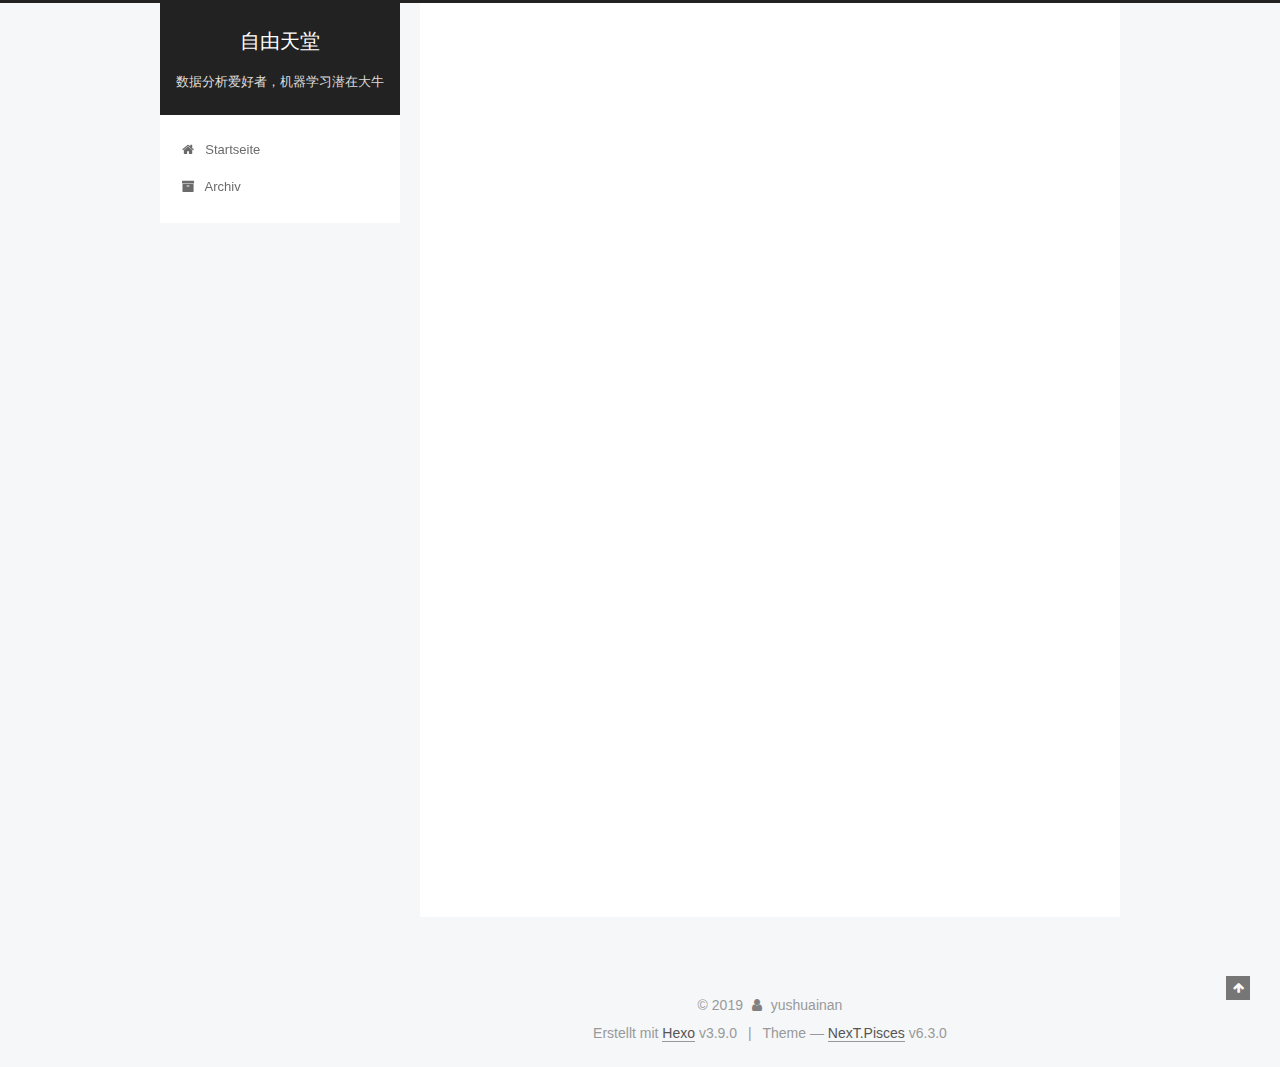
<file: 2019/08/04/second/index.html>
<!DOCTYPE html>












  


<html class="theme-next pisces use-motion" lang="zh">
<head><meta name="generator" content="Hexo 3.9.0">
  <meta charset="UTF-8">
<meta http-equiv="X-UA-Compatible" content="IE=edge">
<meta name="viewport" content="width=device-width, initial-scale=1, maximum-scale=2">
<meta name="theme-color" content="#222">












<meta http-equiv="Cache-Control" content="no-transform">
<meta http-equiv="Cache-Control" content="no-siteapp">






















<link href="/lib/font-awesome/css/font-awesome.min.css?v=4.6.2" rel="stylesheet" type="text/css">

<link href="/css/main.css?v=6.3.0" rel="stylesheet" type="text/css">


  <link rel="apple-touch-icon" sizes="180x180" href="/images/apple-touch-icon-next.png?v=6.3.0">


  <link rel="icon" type="image/png" sizes="32x32" href="/images/favicon-32x32-next.png?v=6.3.0">


  <link rel="icon" type="image/png" sizes="16x16" href="/images/favicon-16x16-next.png?v=6.3.0">


  <link rel="mask-icon" href="/images/logo.svg?v=6.3.0" color="#222">









<script type="text/javascript" id="hexo.configurations">
  var NexT = window.NexT || {};
  var CONFIG = {
    root: '/',
    scheme: 'Pisces',
    version: '6.3.0',
    sidebar: {"position":"left","display":"post","offset":12,"b2t":false,"scrollpercent":false,"onmobile":false},
    fancybox: false,
    fastclick: false,
    lazyload: false,
    tabs: true,
    motion: {"enable":true,"async":false,"transition":{"post_block":"fadeIn","post_header":"slideDownIn","post_body":"slideDownIn","coll_header":"slideLeftIn","sidebar":"slideUpIn"}},
    algolia: {
      applicationID: '',
      apiKey: '',
      indexName: '',
      hits: {"per_page":10},
      labels: {"input_placeholder":"Search for Posts","hits_empty":"We didn't find any results for the search: ${query}","hits_stats":"${hits} results found in ${time} ms"}
    }
  };
</script>


  




  <meta name="description" content="对技术的锤炼应该不拘泥于城市，北京旧梦重温##通宵学习，万夫莫开 学习方向：数据分析工程师能力要求1SQL  More info: SQL简明教程 1Python  More info: Pyhon数据分析基础【numpy、scipy、matplotlib、pandas、scikit-learn、keras】 数学基础【可用分析模型】 More info: 常用数据模型">
<meta name="keywords" content="freedom">
<meta property="og:type" content="article">
<meta property="og:title" content="第二篇尝试，可以随心写博客了，加油">
<meta property="og:url" content="https://yushuainanSTUDY.github.io/2019/08/04/second/index.html">
<meta property="og:site_name" content="自由天堂">
<meta property="og:description" content="对技术的锤炼应该不拘泥于城市，北京旧梦重温##通宵学习，万夫莫开 学习方向：数据分析工程师能力要求1SQL  More info: SQL简明教程 1Python  More info: Pyhon数据分析基础【numpy、scipy、matplotlib、pandas、scikit-learn、keras】 数学基础【可用分析模型】 More info: 常用数据模型">
<meta property="og:locale" content="zh">
<meta property="og:updated_time" content="2019-08-04T12:39:17.582Z">
<meta name="twitter:card" content="summary">
<meta name="twitter:title" content="第二篇尝试，可以随心写博客了，加油">
<meta name="twitter:description" content="对技术的锤炼应该不拘泥于城市，北京旧梦重温##通宵学习，万夫莫开 学习方向：数据分析工程师能力要求1SQL  More info: SQL简明教程 1Python  More info: Pyhon数据分析基础【numpy、scipy、matplotlib、pandas、scikit-learn、keras】 数学基础【可用分析模型】 More info: 常用数据模型">






  <link rel="canonical" href="https://yushuainanSTUDY.github.io/2019/08/04/second/">



<script type="text/javascript" id="page.configurations">
  CONFIG.page = {
    sidebar: "",
  };
</script>

  <title>第二篇尝试，可以随心写博客了，加油 | 自由天堂</title>
  









  <noscript>
  <style type="text/css">
    .use-motion .motion-element,
    .use-motion .brand,
    .use-motion .menu-item,
    .sidebar-inner,
    .use-motion .post-block,
    .use-motion .pagination,
    .use-motion .comments,
    .use-motion .post-header,
    .use-motion .post-body,
    .use-motion .collection-title { opacity: initial; }

    .use-motion .logo,
    .use-motion .site-title,
    .use-motion .site-subtitle {
      opacity: initial;
      top: initial;
    }

    .use-motion {
      .logo-line-before i { left: initial; }
      .logo-line-after i { right: initial; }
    }
  </style>
</noscript>

</head>

<body itemscope itemtype="http://schema.org/WebPage" lang="zh">

  
  
    
  

  <div class="container sidebar-position-left page-post-detail">
    <div class="headband"></div>

    <header id="header" class="header" itemscope itemtype="http://schema.org/WPHeader">
      <div class="header-inner"><div class="site-brand-wrapper">
  <div class="site-meta ">
    

    <div class="custom-logo-site-title">
      <a href="/" class="brand" rel="start">
        <span class="logo-line-before"><i></i></span>
        <span class="site-title">自由天堂</span>
        <span class="logo-line-after"><i></i></span>
      </a>
    </div>
    
      
        <p class="site-subtitle">数据分析爱好者，机器学习潜在大牛</p>
      
    
  </div>

  <div class="site-nav-toggle">
    <button aria-label="Toggle navigation bar">
      <span class="btn-bar"></span>
      <span class="btn-bar"></span>
      <span class="btn-bar"></span>
    </button>
  </div>
</div>



<nav class="site-nav">
  
    <ul id="menu" class="menu">
      
        
        
        
          
          <li class="menu-item menu-item-home">
    <a href="/" rel="section">
      <i class="menu-item-icon fa fa-fw fa-home"></i> <br>Startseite</a>
  </li>
        
        
        
          
          <li class="menu-item menu-item-archives">
    <a href="/archives/" rel="section">
      <i class="menu-item-icon fa fa-fw fa-archive"></i> <br>Archiv</a>
  </li>

      
      
    </ul>
  

  

  
</nav>



  



</div>
    </header>

    


    <main id="main" class="main">
      <div class="main-inner">
        <div class="content-wrap">
          
            

          
          <div id="content" class="content">
            

  <div id="posts" class="posts-expand">
    

  

  
  
  

  

  <article class="post post-type-normal" itemscope itemtype="http://schema.org/Article">
  
  
  
  <div class="post-block">
    <link itemprop="mainEntityOfPage" href="https://yushuainanSTUDY.github.io/2019/08/04/second/">

    <span hidden itemprop="author" itemscope itemtype="http://schema.org/Person">
      <meta itemprop="name" content="yushuainan">
      <meta itemprop="description" content="于帅男的博客">
      <meta itemprop="image" content="/images/avatar.gif">
    </span>

    <span hidden itemprop="publisher" itemscope itemtype="http://schema.org/Organization">
      <meta itemprop="name" content="自由天堂">
    </span>

    
      <header class="post-header">

        
        
          <h1 class="post-title" itemprop="name headline">第二篇尝试，可以随心写博客了，加油
              
            
          </h1>
        

        <div class="post-meta">
          <span class="post-time">

            
            
            

            
              <span class="post-meta-item-icon">
                <i class="fa fa-calendar-o"></i>
              </span>
              
                <span class="post-meta-item-text">Veröffentlicht am</span>
              

              
                
              

              <time title="Post created: 2019-08-04 18:52:37 / Updated at: 20:39:17" itemprop="dateCreated datePublished" datetime="2019-08-04T18:52:37+08:00">2019-08-04</time>
            

            
              

              
            
          </span>

          

          
            
          

          
          

          

          

          

        </div>
      </header>
    

    
    
    
    <div class="post-body" itemprop="articleBody">

      
      

      
        <h2 id="对技术的锤炼应该不拘泥于城市，北京旧梦重温"><a href="#对技术的锤炼应该不拘泥于城市，北京旧梦重温" class="headerlink" title="对技术的锤炼应该不拘泥于城市，北京旧梦重温"></a>对技术的锤炼应该不拘泥于城市，北京旧梦重温</h2><p>##通宵学习，万夫莫开</p>
<h2 id="学习方向：数据分析工程师"><a href="#学习方向：数据分析工程师" class="headerlink" title="学习方向：数据分析工程师"></a>学习方向：数据分析工程师</h2><h3 id="能力要求"><a href="#能力要求" class="headerlink" title="能力要求"></a>能力要求</h3><figure class="highlight bash"><table><tr><td class="gutter"><pre><span class="line">1</span><br></pre></td><td class="code"><pre><span class="line">SQL</span><br></pre></td></tr></table></figure>

<p>More info: <a href="https://blog.csdn.net/heming6666/article/details/78207476" target="_blank" rel="noopener">SQL简明教程</a></p>
<figure class="highlight bash"><table><tr><td class="gutter"><pre><span class="line">1</span><br></pre></td><td class="code"><pre><span class="line">Python</span><br></pre></td></tr></table></figure>

<p>More info: <a href="https://www.imooc.com/learn/843" target="_blank" rel="noopener">Pyhon数据分析基础【numpy、scipy、matplotlib、pandas、scikit-learn、keras】</a></p>
<h3 id="数学基础【可用分析模型】"><a href="#数学基础【可用分析模型】" class="headerlink" title="数学基础【可用分析模型】"></a>数学基础【可用分析模型】</h3><pre><code class="bash"></code></pre>
<p>More info: <a href="http://www.huodonghezi.com/news-1739.html" target="_blank" rel="noopener">常用数据模型</a></p>

      
    </div>

    

    
    
    

    

    

    

    <footer class="post-footer">
      

      
      
      

      
        <div class="post-nav">
          <div class="post-nav-next post-nav-item">
            
              <a href="/2019/08/04/hello-world/" rel="next" title="全力以赴，Hello 未来">
                <i class="fa fa-chevron-left"></i> 全力以赴，Hello 未来
              </a>
            
          </div>

          <span class="post-nav-divider"></span>

          <div class="post-nav-prev post-nav-item">
            
          </div>
        </div>
      

      
      
    </footer>
  </div>
  
  
  
  </article>



    <div class="post-spread">
      
    </div>
  </div>


          </div>
          

  



        </div>
        
          
  
  <div class="sidebar-toggle">
    <div class="sidebar-toggle-line-wrap">
      <span class="sidebar-toggle-line sidebar-toggle-line-first"></span>
      <span class="sidebar-toggle-line sidebar-toggle-line-middle"></span>
      <span class="sidebar-toggle-line sidebar-toggle-line-last"></span>
    </div>
  </div>

  <aside id="sidebar" class="sidebar">
    
    <div class="sidebar-inner">

      

      
        <ul class="sidebar-nav motion-element">
          <li class="sidebar-nav-toc sidebar-nav-active" data-target="post-toc-wrap">
            Inhaltsverzeichnis
          </li>
          <li class="sidebar-nav-overview" data-target="site-overview-wrap">
            Übersicht
          </li>
        </ul>
      

      <section class="site-overview-wrap sidebar-panel">
        <div class="site-overview">
          <div class="site-author motion-element" itemprop="author" itemscope itemtype="http://schema.org/Person">
            
              <p class="site-author-name" itemprop="name">yushuainan</p>
              <p class="site-description motion-element" itemprop="description">于帅男的博客</p>
          </div>

          
            <nav class="site-state motion-element">
              
                <div class="site-state-item site-state-posts">
                
                  <a href="/archives/">
                
                    <span class="site-state-item-count">2</span>
                    <span class="site-state-item-name">Artikel</span>
                  </a>
                </div>
              

              

              
            </nav>
          

          

          

          
          

          
          

          
            
          
          

        </div>
      </section>

      
      <!--noindex-->
        <section class="post-toc-wrap motion-element sidebar-panel sidebar-panel-active">
          <div class="post-toc">

            
              
            

            
              <div class="post-toc-content"><ol class="nav"><li class="nav-item nav-level-2"><a class="nav-link" href="#对技术的锤炼应该不拘泥于城市，北京旧梦重温"><span class="nav-number">1.</span> <span class="nav-text">对技术的锤炼应该不拘泥于城市，北京旧梦重温</span></a></li><li class="nav-item nav-level-2"><a class="nav-link" href="#学习方向：数据分析工程师"><span class="nav-number">2.</span> <span class="nav-text">学习方向：数据分析工程师</span></a><ol class="nav-child"><li class="nav-item nav-level-3"><a class="nav-link" href="#能力要求"><span class="nav-number">2.1.</span> <span class="nav-text">能力要求</span></a></li><li class="nav-item nav-level-3"><a class="nav-link" href="#数学基础【可用分析模型】"><span class="nav-number">2.2.</span> <span class="nav-text">数学基础【可用分析模型】</span></a></li></ol></li></ol></div>
            

          </div>
        </section>
      <!--/noindex-->
      

      

    </div>
  </aside>


        
      </div>
    </main>

    <footer id="footer" class="footer">
      <div class="footer-inner">
        <div class="copyright">&copy; <span itemprop="copyrightYear">2019</span>
  <span class="with-love" id="animate">
    <i class="fa fa-user"></i>
  </span>
  <span class="author" itemprop="copyrightHolder">yushuainan</span>

  

  
</div>




  <div class="powered-by">Erstellt mit  <a class="theme-link" target="_blank" href="https://hexo.io">Hexo</a> v3.9.0</div>



  <span class="post-meta-divider">|</span>



  <div class="theme-info">Theme &mdash; <a class="theme-link" target="_blank" href="https://github.com/theme-next/hexo-theme-next">NexT.Pisces</a> v6.3.0</div>




        








        
      </div>
    </footer>

    
      <div class="back-to-top">
        <i class="fa fa-arrow-up"></i>
        
      </div>
    

    

  </div>

  

<script type="text/javascript">
  if (Object.prototype.toString.call(window.Promise) !== '[object Function]') {
    window.Promise = null;
  }
</script>


























  
  
    <script type="text/javascript" src="/lib/jquery/index.js?v=2.1.3"></script>
  

  
  
    <script type="text/javascript" src="/lib/velocity/velocity.min.js?v=1.2.1"></script>
  

  
  
    <script type="text/javascript" src="/lib/velocity/velocity.ui.min.js?v=1.2.1"></script>
  


  


  <script type="text/javascript" src="/js/src/utils.js?v=6.3.0"></script>

  <script type="text/javascript" src="/js/src/motion.js?v=6.3.0"></script>



  
  


  <script type="text/javascript" src="/js/src/affix.js?v=6.3.0"></script>

  <script type="text/javascript" src="/js/src/schemes/pisces.js?v=6.3.0"></script>



  
  <script type="text/javascript" src="/js/src/scrollspy.js?v=6.3.0"></script>
<script type="text/javascript" src="/js/src/post-details.js?v=6.3.0"></script>



  


  <script type="text/javascript" src="/js/src/bootstrap.js?v=6.3.0"></script>



  



	





  





  










  





  

  

  

  

  
  

  

  

  

  

  

</body>
</html>
</file>
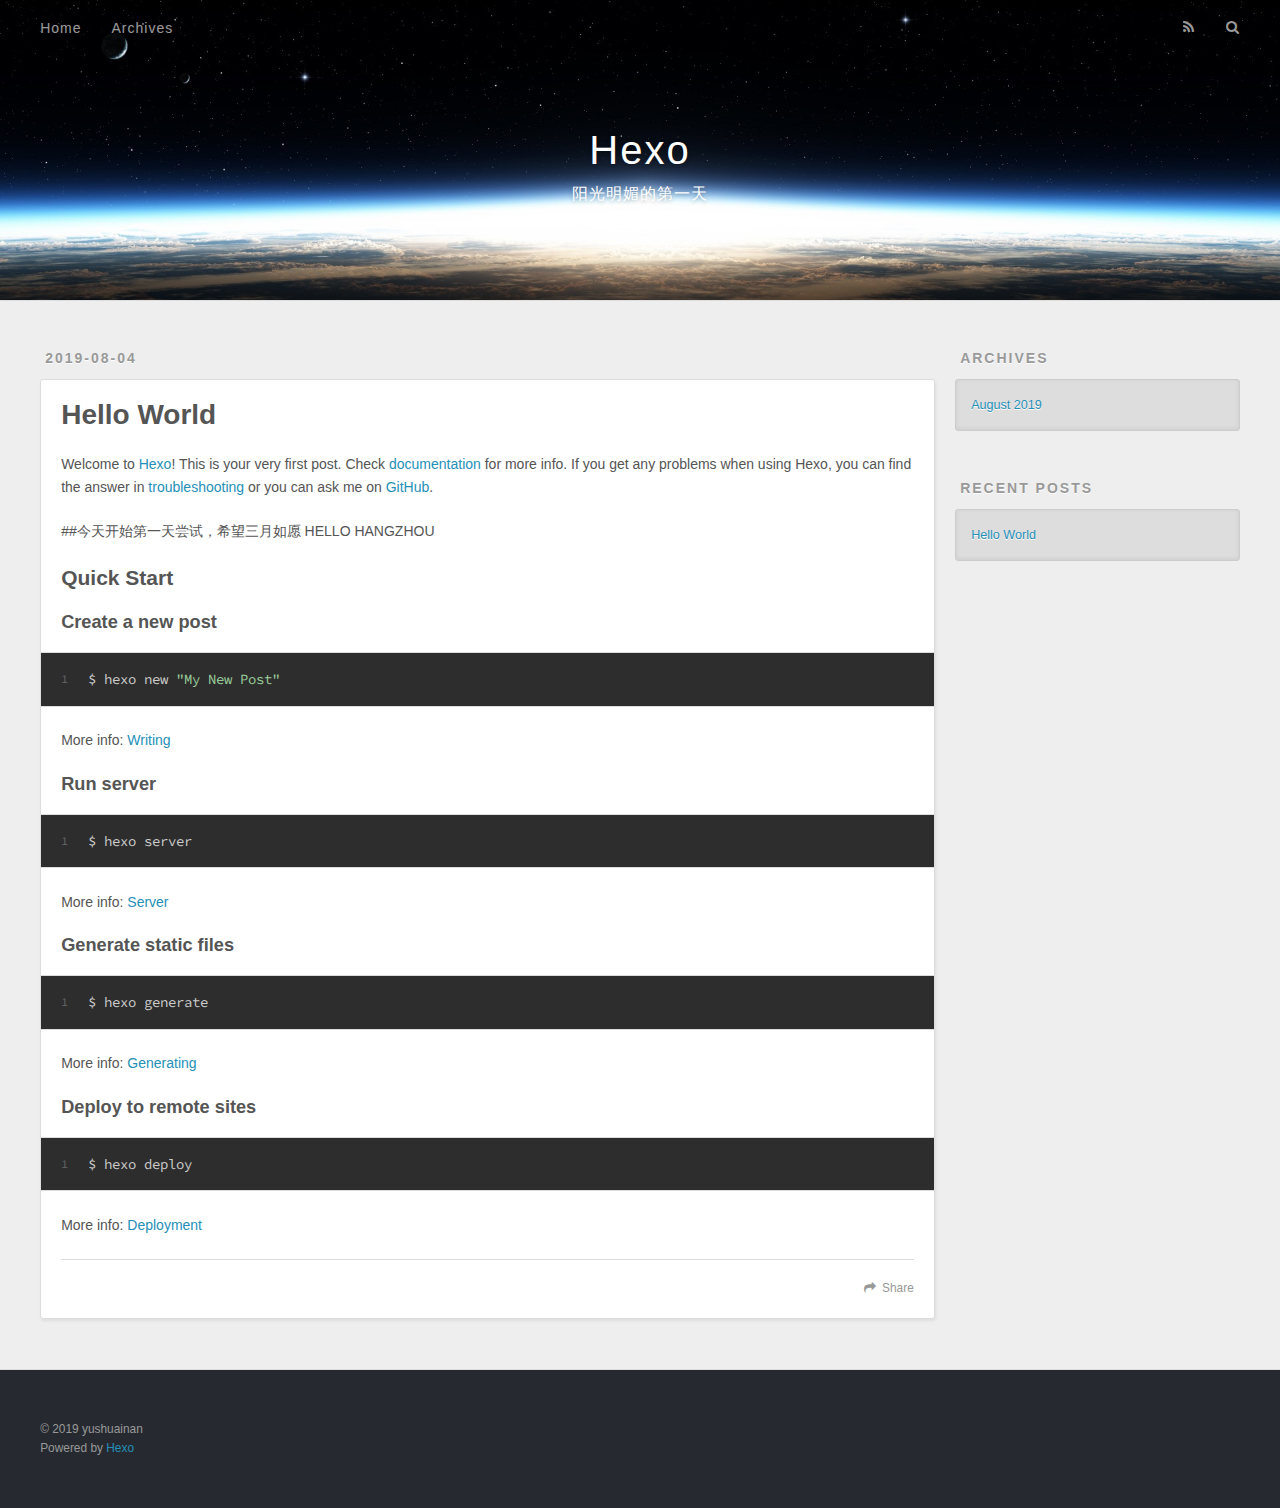
<file: ：year/08/04/hello-world/index.html>
<!DOCTYPE html>
<html>
<head><meta name="generator" content="Hexo 3.9.0">
  <meta charset="utf-8">
  

  
  <title>Hello World | Hexo</title>
  <meta name="viewport" content="width=device-width, initial-scale=1, maximum-scale=1">
  <meta name="description" content="Welcome to Hexo! This is your very first post. Check documentation for more info. If you get any problems when using Hexo, you can find the answer in troubleshooting or you can ask me on GitHub. ##今天开">
<meta name="keywords" content="freedom">
<meta property="og:type" content="article">
<meta property="og:title" content="Hello World">
<meta property="og:url" content="https://yushuainanSTUDY.github.io/：year/08/04/hello-world/index.html">
<meta property="og:site_name" content="Hexo">
<meta property="og:description" content="Welcome to Hexo! This is your very first post. Check documentation for more info. If you get any problems when using Hexo, you can find the answer in troubleshooting or you can ask me on GitHub. ##今天开">
<meta property="og:locale" content="zh">
<meta property="og:updated_time" content="2019-08-04T00:00:05.776Z">
<meta name="twitter:card" content="summary">
<meta name="twitter:title" content="Hello World">
<meta name="twitter:description" content="Welcome to Hexo! This is your very first post. Check documentation for more info. If you get any problems when using Hexo, you can find the answer in troubleshooting or you can ask me on GitHub. ##今天开">
  
    <link rel="alternate" href="/atom.xml" title="Hexo" type="application/atom+xml">
  
  
    <link rel="icon" href="/favicon.png">
  
  
    <link href="//fonts.googleapis.com/css?family=Source+Code+Pro" rel="stylesheet" type="text/css">
  
  <link rel="stylesheet" href="/css/style.css">
</head>
</html>
<body>
  <div id="container">
    <div id="wrap">
      <header id="header">
  <div id="banner"></div>
  <div id="header-outer" class="outer">
    <div id="header-title" class="inner">
      <h1 id="logo-wrap">
        <a href="/" id="logo">Hexo</a>
      </h1>
      
        <h2 id="subtitle-wrap">
          <a href="/" id="subtitle">阳光明媚的第一天</a>
        </h2>
      
    </div>
    <div id="header-inner" class="inner">
      <nav id="main-nav">
        <a id="main-nav-toggle" class="nav-icon"></a>
        
          <a class="main-nav-link" href="/">Home</a>
        
          <a class="main-nav-link" href="/archives">Archives</a>
        
      </nav>
      <nav id="sub-nav">
        
          <a id="nav-rss-link" class="nav-icon" href="/atom.xml" title="RSS Feed"></a>
        
        <a id="nav-search-btn" class="nav-icon" title="Search"></a>
      </nav>
      <div id="search-form-wrap">
        <form action="//google.com/search" method="get" accept-charset="UTF-8" class="search-form"><input type="search" name="q" class="search-form-input" placeholder="Search"><button type="submit" class="search-form-submit">&#xF002;</button><input type="hidden" name="sitesearch" value="https://yushuainanSTUDY.github.io"></form>
      </div>
    </div>
  </div>
</header>
      <div class="outer">
        <section id="main"><article id="post-hello-world" class="article article-type-post" itemscope itemprop="blogPost">
  <div class="article-meta">
    <a href="/：year/08/04/hello-world/" class="article-date">
  <time datetime="2019-08-03T23:14:28.411Z" itemprop="datePublished">2019-08-04</time>
</a>
    
  </div>
  <div class="article-inner">
    
    
      <header class="article-header">
        
  
    <h1 class="article-title" itemprop="name">
      Hello World
    </h1>
  

      </header>
    
    <div class="article-entry" itemprop="articleBody">
      
        <p>Welcome to <a href="https://hexo.io/" target="_blank" rel="noopener">Hexo</a>! This is your very first post. Check <a href="https://hexo.io/docs/" target="_blank" rel="noopener">documentation</a> for more info. If you get any problems when using Hexo, you can find the answer in <a href="https://hexo.io/docs/troubleshooting.html" target="_blank" rel="noopener">troubleshooting</a> or you can ask me on <a href="https://github.com/hexojs/hexo/issues" target="_blank" rel="noopener">GitHub</a>.</p>
<p>##今天开始第一天尝试，希望三月如愿 HELLO HANGZHOU</p>
<h2 id="Quick-Start"><a href="#Quick-Start" class="headerlink" title="Quick Start"></a>Quick Start</h2><h3 id="Create-a-new-post"><a href="#Create-a-new-post" class="headerlink" title="Create a new post"></a>Create a new post</h3><figure class="highlight bash"><table><tr><td class="gutter"><pre><span class="line">1</span><br></pre></td><td class="code"><pre><span class="line">$ hexo new <span class="string">"My New Post"</span></span><br></pre></td></tr></table></figure>

<p>More info: <a href="https://hexo.io/docs/writing.html" target="_blank" rel="noopener">Writing</a></p>
<h3 id="Run-server"><a href="#Run-server" class="headerlink" title="Run server"></a>Run server</h3><figure class="highlight bash"><table><tr><td class="gutter"><pre><span class="line">1</span><br></pre></td><td class="code"><pre><span class="line">$ hexo server</span><br></pre></td></tr></table></figure>

<p>More info: <a href="https://hexo.io/docs/server.html" target="_blank" rel="noopener">Server</a></p>
<h3 id="Generate-static-files"><a href="#Generate-static-files" class="headerlink" title="Generate static files"></a>Generate static files</h3><figure class="highlight bash"><table><tr><td class="gutter"><pre><span class="line">1</span><br></pre></td><td class="code"><pre><span class="line">$ hexo generate</span><br></pre></td></tr></table></figure>

<p>More info: <a href="https://hexo.io/docs/generating.html" target="_blank" rel="noopener">Generating</a></p>
<h3 id="Deploy-to-remote-sites"><a href="#Deploy-to-remote-sites" class="headerlink" title="Deploy to remote sites"></a>Deploy to remote sites</h3><figure class="highlight bash"><table><tr><td class="gutter"><pre><span class="line">1</span><br></pre></td><td class="code"><pre><span class="line">$ hexo deploy</span><br></pre></td></tr></table></figure>

<p>More info: <a href="https://hexo.io/docs/deployment.html" target="_blank" rel="noopener">Deployment</a></p>

      
    </div>
    <footer class="article-footer">
      <a data-url="https://yushuainanSTUDY.github.io/：year/08/04/hello-world/" data-id="cjyw9ogo50000rsujvnjsuj2c" class="article-share-link">Share</a>
      
      
    </footer>
  </div>
  
    
  
</article>

</section>
        
          <aside id="sidebar">
  
    

  
    

  
    
  
    
  <div class="widget-wrap">
    <h3 class="widget-title">Archives</h3>
    <div class="widget">
      <ul class="archive-list"><li class="archive-list-item"><a class="archive-list-link" href="/archives/2019/08/">August 2019</a></li></ul>
    </div>
  </div>


  
    
  <div class="widget-wrap">
    <h3 class="widget-title">Recent Posts</h3>
    <div class="widget">
      <ul>
        
          <li>
            <a href="/：year/08/04/hello-world/">Hello World</a>
          </li>
        
      </ul>
    </div>
  </div>

  
</aside>
        
      </div>
      <footer id="footer">
  
  <div class="outer">
    <div id="footer-info" class="inner">
      &copy; 2019 yushuainan<br>
      Powered by <a href="http://hexo.io/" target="_blank">Hexo</a>
    </div>
  </div>
</footer>
    </div>
    <nav id="mobile-nav">
  
    <a href="/" class="mobile-nav-link">Home</a>
  
    <a href="/archives" class="mobile-nav-link">Archives</a>
  
</nav>
    

<script src="//ajax.googleapis.com/ajax/libs/jquery/2.0.3/jquery.min.js"></script>


  <link rel="stylesheet" href="/fancybox/jquery.fancybox.css">
  <script src="/fancybox/jquery.fancybox.pack.js"></script>


<script src="/js/script.js"></script>



  </div>
</body>
</html>
</file>
<file: css/style.css>
body {
  width: 100%;
}
body:before,
body:after {
  content: "";
  display: table;
}
body:after {
  clear: both;
}
html,
body,
div,
span,
applet,
object,
iframe,
h1,
h2,
h3,
h4,
h5,
h6,
p,
blockquote,
pre,
a,
abbr,
acronym,
address,
big,
cite,
code,
del,
dfn,
em,
img,
ins,
kbd,
q,
s,
samp,
small,
strike,
strong,
sub,
sup,
tt,
var,
dl,
dt,
dd,
ol,
ul,
li,
fieldset,
form,
label,
legend,
table,
caption,
tbody,
tfoot,
thead,
tr,
th,
td {
  margin: 0;
  padding: 0;
  border: 0;
  outline: 0;
  font-weight: inherit;
  font-style: inherit;
  font-family: inherit;
  font-size: 100%;
  vertical-align: baseline;
}
body {
  line-height: 1;
  color: #000;
  background: #fff;
}
ol,
ul {
  list-style: none;
}
table {
  border-collapse: separate;
  border-spacing: 0;
  vertical-align: middle;
}
caption,
th,
td {
  text-align: left;
  font-weight: normal;
  vertical-align: middle;
}
a img {
  border: none;
}
input,
button {
  margin: 0;
  padding: 0;
}
input::-moz-focus-inner,
button::-moz-focus-inner {
  border: 0;
  padding: 0;
}
@font-face {
  font-family: FontAwesome;
  font-style: normal;
  font-weight: normal;
  src: url("fonts/fontawesome-webfont.eot?v=#4.0.3");
  src: url("fonts/fontawesome-webfont.eot?#iefix&v=#4.0.3") format("embedded-opentype"), url("fonts/fontawesome-webfont.woff?v=#4.0.3") format("woff"), url("fonts/fontawesome-webfont.ttf?v=#4.0.3") format("truetype"), url("fonts/fontawesome-webfont.svg#fontawesomeregular?v=#4.0.3") format("svg");
}
html,
body,
#container {
  height: 100%;
}
body {
  background: #eee;
  font: 14px -apple-system, BlinkMacSystemFont, "Segoe UI", "Roboto", "Oxygen", "Ubuntu", "Cantarell", "Fira Sans", "Droid Sans", "Helvetica Neue", sans-serif;
  -webkit-text-size-adjust: 100%;
}
.outer {
  max-width: 1220px;
  margin: 0 auto;
  padding: 0 20px;
}
.outer:before,
.outer:after {
  content: "";
  display: table;
}
.outer:after {
  clear: both;
}
.inner {
  display: inline;
  float: left;
  width: 98.33333333333333%;
  margin: 0 0.833333333333333%;
}
.left,
.alignleft {
  float: left;
}
.right,
.alignright {
  float: right;
}
.clear {
  clear: both;
}
#container {
  position: relative;
}
.mobile-nav-on {
  overflow: hidden;
}
#wrap {
  height: 100%;
  width: 100%;
  position: absolute;
  top: 0;
  left: 0;
  -webkit-transition: 0.2s ease-out;
  -moz-transition: 0.2s ease-out;
  -ms-transition: 0.2s ease-out;
  transition: 0.2s ease-out;
  z-index: 1;
  background: #eee;
}
.mobile-nav-on #wrap {
  left: 280px;
}
@media screen and (min-width: 768px) {
  #main {
    display: inline;
    float: left;
    width: 73.33333333333333%;
    margin: 0 0.833333333333333%;
  }
}
.article-date,
.article-category-link,
.archive-year,
.widget-title {
  text-decoration: none;
  text-transform: uppercase;
  letter-spacing: 2px;
  color: #999;
  margin-bottom: 1em;
  margin-left: 5px;
  line-height: 1em;
  text-shadow: 0 1px #fff;
  font-weight: bold;
}
.article-inner,
.archive-article-inner {
  background: #fff;
  -webkit-box-shadow: 1px 2px 3px #ddd;
  box-shadow: 1px 2px 3px #ddd;
  border: 1px solid #ddd;
  border-radius: 3px;
}
.article-entry h1,
.widget h1 {
  font-size: 2em;
}
.article-entry h2,
.widget h2 {
  font-size: 1.5em;
}
.article-entry h3,
.widget h3 {
  font-size: 1.3em;
}
.article-entry h4,
.widget h4 {
  font-size: 1.2em;
}
.article-entry h5,
.widget h5 {
  font-size: 1em;
}
.article-entry h6,
.widget h6 {
  font-size: 1em;
  color: #999;
}
.article-entry hr,
.widget hr {
  border: 1px dashed #ddd;
}
.article-entry strong,
.widget strong {
  font-weight: bold;
}
.article-entry em,
.widget em,
.article-entry cite,
.widget cite {
  font-style: italic;
}
.article-entry sup,
.widget sup,
.article-entry sub,
.widget sub {
  font-size: 0.75em;
  line-height: 0;
  position: relative;
  vertical-align: baseline;
}
.article-entry sup,
.widget sup {
  top: -0.5em;
}
.article-entry sub,
.widget sub {
  bottom: -0.2em;
}
.article-entry small,
.widget small {
  font-size: 0.85em;
}
.article-entry acronym,
.widget acronym,
.article-entry abbr,
.widget abbr {
  border-bottom: 1px dotted;
}
.article-entry ul,
.widget ul,
.article-entry ol,
.widget ol,
.article-entry dl,
.widget dl {
  margin: 0 20px;
  line-height: 1.6em;
}
.article-entry ul ul,
.widget ul ul,
.article-entry ol ul,
.widget ol ul,
.article-entry ul ol,
.widget ul ol,
.article-entry ol ol,
.widget ol ol {
  margin-top: 0;
  margin-bottom: 0;
}
.article-entry ul,
.widget ul {
  list-style: disc;
}
.article-entry ol,
.widget ol {
  list-style: decimal;
}
.article-entry dt,
.widget dt {
  font-weight: bold;
}
#header {
  height: 300px;
  position: relative;
  border-bottom: 1px solid #ddd;
}
#header:before,
#header:after {
  content: "";
  position: absolute;
  left: 0;
  right: 0;
  height: 40px;
}
#header:before {
  top: 0;
  background: -webkit-linear-gradient(rgba(0,0,0,0.2), transparent);
  background: -moz-linear-gradient(rgba(0,0,0,0.2), transparent);
  background: -ms-linear-gradient(rgba(0,0,0,0.2), transparent);
  background: linear-gradient(rgba(0,0,0,0.2), transparent);
}
#header:after {
  bottom: 0;
  background: -webkit-linear-gradient(transparent, rgba(0,0,0,0.2));
  background: -moz-linear-gradient(transparent, rgba(0,0,0,0.2));
  background: -ms-linear-gradient(transparent, rgba(0,0,0,0.2));
  background: linear-gradient(transparent, rgba(0,0,0,0.2));
}
#header-outer {
  height: 100%;
  position: relative;
}
#header-inner {
  position: relative;
  overflow: hidden;
}
#banner {
  position: absolute;
  top: 0;
  left: 0;
  width: 100%;
  height: 100%;
  background: url("images/banner.jpg") center #000;
  -webkit-background-size: cover;
  -moz-background-size: cover;
  background-size: cover;
  z-index: -1;
}
#header-title {
  text-align: center;
  height: 40px;
  position: absolute;
  top: 50%;
  left: 0;
  margin-top: -20px;
}
#logo,
#subtitle {
  text-decoration: none;
  color: #fff;
  font-weight: 300;
  text-shadow: 0 1px 4px rgba(0,0,0,0.3);
}
#logo {
  font-size: 40px;
  line-height: 40px;
  letter-spacing: 2px;
}
#subtitle {
  font-size: 16px;
  line-height: 16px;
  letter-spacing: 1px;
}
#subtitle-wrap {
  margin-top: 16px;
}
#main-nav {
  float: left;
  margin-left: -15px;
}
.nav-icon,
.main-nav-link {
  float: left;
  color: #fff;
  opacity: 0.6;
  text-decoration: none;
  text-shadow: 0 1px rgba(0,0,0,0.2);
  -webkit-transition: opacity 0.2s;
  -moz-transition: opacity 0.2s;
  -ms-transition: opacity 0.2s;
  transition: opacity 0.2s;
  display: block;
  padding: 20px 15px;
}
.nav-icon:hover,
.main-nav-link:hover {
  opacity: 1;
}
.nav-icon {
  font-family: FontAwesome;
  text-align: center;
  font-size: 14px;
  width: 14px;
  height: 14px;
  padding: 20px 15px;
  position: relative;
  cursor: pointer;
}
.main-nav-link {
  font-weight: 300;
  letter-spacing: 1px;
}
@media screen and (max-width: 479px) {
  .main-nav-link {
    display: none;
  }
}
#main-nav-toggle {
  display: none;
}
#main-nav-toggle:before {
  content: "\f0c9";
}
@media screen and (max-width: 479px) {
  #main-nav-toggle {
    display: block;
  }
}
#sub-nav {
  float: right;
  margin-right: -15px;
}
#nav-rss-link:before {
  content: "\f09e";
}
#nav-search-btn:before {
  content: "\f002";
}
#search-form-wrap {
  position: absolute;
  top: 15px;
  width: 150px;
  height: 30px;
  right: -150px;
  opacity: 0;
  -webkit-transition: 0.2s ease-out;
  -moz-transition: 0.2s ease-out;
  -ms-transition: 0.2s ease-out;
  transition: 0.2s ease-out;
}
#search-form-wrap.on {
  opacity: 1;
  right: 0;
}
@media screen and (max-width: 479px) {
  #search-form-wrap {
    width: 100%;
    right: -100%;
  }
}
.search-form {
  position: absolute;
  top: 0;
  left: 0;
  right: 0;
  background: #fff;
  padding: 5px 15px;
  border-radius: 15px;
  -webkit-box-shadow: 0 0 10px rgba(0,0,0,0.3);
  box-shadow: 0 0 10px rgba(0,0,0,0.3);
}
.search-form-input {
  border: none;
  background: none;
  color: #555;
  width: 100%;
  font: 13px -apple-system, BlinkMacSystemFont, "Segoe UI", "Roboto", "Oxygen", "Ubuntu", "Cantarell", "Fira Sans", "Droid Sans", "Helvetica Neue", sans-serif;
  outline: none;
}
.search-form-input::-webkit-search-results-decoration,
.search-form-input::-webkit-search-cancel-button {
  -webkit-appearance: none;
}
.search-form-submit {
  position: absolute;
  top: 50%;
  right: 10px;
  margin-top: -7px;
  font: 13px FontAwesome;
  border: none;
  background: none;
  color: #bbb;
  cursor: pointer;
}
.search-form-submit:hover,
.search-form-submit:focus {
  color: #777;
}
.article {
  margin: 50px 0;
}
.article-inner {
  overflow: hidden;
}
.article-meta:before,
.article-meta:after {
  content: "";
  display: table;
}
.article-meta:after {
  clear: both;
}
.article-date {
  float: left;
}
.article-category {
  float: left;
  line-height: 1em;
  color: #ccc;
  text-shadow: 0 1px #fff;
  margin-left: 8px;
}
.article-category:before {
  content: "\2022";
}
.article-category-link {
  margin: 0 12px 1em;
}
.article-header {
  padding: 20px 20px 0;
}
.article-title {
  text-decoration: none;
  font-size: 2em;
  font-weight: bold;
  color: #555;
  line-height: 1.1em;
  -webkit-transition: color 0.2s;
  -moz-transition: color 0.2s;
  -ms-transition: color 0.2s;
  transition: color 0.2s;
}
a.article-title:hover {
  color: #258fb8;
}
.article-entry {
  color: #555;
  padding: 0 20px;
}
.article-entry:before,
.article-entry:after {
  content: "";
  display: table;
}
.article-entry:after {
  clear: both;
}
.article-entry p,
.article-entry table {
  line-height: 1.6em;
  margin: 1.6em 0;
}
.article-entry h1,
.article-entry h2,
.article-entry h3,
.article-entry h4,
.article-entry h5,
.article-entry h6 {
  font-weight: bold;
}
.article-entry h1,
.article-entry h2,
.article-entry h3,
.article-entry h4,
.article-entry h5,
.article-entry h6 {
  line-height: 1.1em;
  margin: 1.1em 0;
}
.article-entry a {
  color: #258fb8;
  text-decoration: none;
}
.article-entry a:hover {
  text-decoration: underline;
}
.article-entry ul,
.article-entry ol,
.article-entry dl {
  margin-top: 1.6em;
  margin-bottom: 1.6em;
}
.article-entry img,
.article-entry video {
  max-width: 100%;
  height: auto;
  display: block;
  margin: auto;
}
.article-entry iframe {
  border: none;
}
.article-entry table {
  width: 100%;
  border-collapse: collapse;
  border-spacing: 0;
}
.article-entry th {
  font-weight: bold;
  border-bottom: 3px solid #ddd;
  padding-bottom: 0.5em;
}
.article-entry td {
  border-bottom: 1px solid #ddd;
  padding: 10px 0;
}
.article-entry blockquote {
  font-family: Georgia, "Times New Roman", serif;
  font-size: 1.4em;
  margin: 1.6em 20px;
  text-align: center;
}
.article-entry blockquote footer {
  font-size: 14px;
  margin: 1.6em 0;
  font-family: -apple-system, BlinkMacSystemFont, "Segoe UI", "Roboto", "Oxygen", "Ubuntu", "Cantarell", "Fira Sans", "Droid Sans", "Helvetica Neue", sans-serif;
}
.article-entry blockquote footer cite:before {
  content: "—";
  padding: 0 0.5em;
}
.article-entry .pullquote {
  text-align: left;
  width: 45%;
  margin: 0;
}
.article-entry .pullquote.left {
  margin-left: 0.5em;
  margin-right: 1em;
}
.article-entry .pullquote.right {
  margin-right: 0.5em;
  margin-left: 1em;
}
.article-entry .caption {
  color: #999;
  display: block;
  font-size: 0.9em;
  margin-top: 0.5em;
  position: relative;
  text-align: center;
}
.article-entry .video-container {
  position: relative;
  padding-top: 56.25%;
  height: 0;
  overflow: hidden;
}
.article-entry .video-container iframe,
.article-entry .video-container object,
.article-entry .video-container embed {
  position: absolute;
  top: 0;
  left: 0;
  width: 100%;
  height: 100%;
  margin-top: 0;
}
.article-more-link a {
  display: inline-block;
  line-height: 1em;
  padding: 6px 15px;
  border-radius: 15px;
  background: #eee;
  color: #999;
  text-shadow: 0 1px #fff;
  text-decoration: none;
}
.article-more-link a:hover {
  background: #258fb8;
  color: #fff;
  text-decoration: none;
  text-shadow: 0 1px #1e7293;
}
.article-footer {
  font-size: 0.85em;
  line-height: 1.6em;
  border-top: 1px solid #ddd;
  padding-top: 1.6em;
  margin: 0 20px 20px;
}
.article-footer:before,
.article-footer:after {
  content: "";
  display: table;
}
.article-footer:after {
  clear: both;
}
.article-footer a {
  color: #999;
  text-decoration: none;
}
.article-footer a:hover {
  color: #555;
}
.article-tag-list-item {
  float: left;
  margin-right: 10px;
}
.article-tag-list-link:before {
  content: "#";
}
.article-comment-link {
  float: right;
}
.article-comment-link:before {
  content: "\f075";
  font-family: FontAwesome;
  padding-right: 8px;
}
.article-share-link {
  cursor: pointer;
  float: right;
  margin-left: 20px;
}
.article-share-link:before {
  content: "\f064";
  font-family: FontAwesome;
  padding-right: 6px;
}
#article-nav {
  position: relative;
}
#article-nav:before,
#article-nav:after {
  content: "";
  display: table;
}
#article-nav:after {
  clear: both;
}
@media screen and (min-width: 768px) {
  #article-nav {
    margin: 50px 0;
  }
  #article-nav:before {
    width: 8px;
    height: 8px;
    position: absolute;
    top: 50%;
    left: 50%;
    margin-top: -4px;
    margin-left: -4px;
    content: "";
    border-radius: 50%;
    background: #ddd;
    -webkit-box-shadow: 0 1px 2px #fff;
    box-shadow: 0 1px 2px #fff;
  }
}
.article-nav-link-wrap {
  text-decoration: none;
  text-shadow: 0 1px #fff;
  color: #999;
  -webkit-box-sizing: border-box;
  -moz-box-sizing: border-box;
  box-sizing: border-box;
  margin-top: 50px;
  text-align: center;
  display: block;
}
.article-nav-link-wrap:hover {
  color: #555;
}
@media screen and (min-width: 768px) {
  .article-nav-link-wrap {
    width: 50%;
    margin-top: 0;
  }
}
@media screen and (min-width: 768px) {
  #article-nav-newer {
    float: left;
    text-align: right;
    padding-right: 20px;
  }
}
@media screen and (min-width: 768px) {
  #article-nav-older {
    float: right;
    text-align: left;
    padding-left: 20px;
  }
}
.article-nav-caption {
  text-transform: uppercase;
  letter-spacing: 2px;
  color: #ddd;
  line-height: 1em;
  font-weight: bold;
}
#article-nav-newer .article-nav-caption {
  margin-right: -2px;
}
.article-nav-title {
  font-size: 0.85em;
  line-height: 1.6em;
  margin-top: 0.5em;
}
.article-share-box {
  position: absolute;
  display: none;
  background: #fff;
  -webkit-box-shadow: 1px 2px 10px rgba(0,0,0,0.2);
  box-shadow: 1px 2px 10px rgba(0,0,0,0.2);
  border-radius: 3px;
  margin-left: -145px;
  overflow: hidden;
  z-index: 1;
}
.article-share-box.on {
  display: block;
}
.article-share-input {
  width: 100%;
  background: none;
  -webkit-box-sizing: border-box;
  -moz-box-sizing: border-box;
  box-sizing: border-box;
  font: 14px -apple-system, BlinkMacSystemFont, "Segoe UI", "Roboto", "Oxygen", "Ubuntu", "Cantarell", "Fira Sans", "Droid Sans", "Helvetica Neue", sans-serif;
  padding: 0 15px;
  color: #555;
  outline: none;
  border: 1px solid #ddd;
  border-radius: 3px 3px 0 0;
  height: 36px;
  line-height: 36px;
}
.article-share-links {
  background: #eee;
}
.article-share-links:before,
.article-share-links:after {
  content: "";
  display: table;
}
.article-share-links:after {
  clear: both;
}
.article-share-twitter,
.article-share-facebook,
.article-share-pinterest,
.article-share-google {
  width: 50px;
  height: 36px;
  display: block;
  float: left;
  position: relative;
  color: #999;
  text-shadow: 0 1px #fff;
}
.article-share-twitter:before,
.article-share-facebook:before,
.article-share-pinterest:before,
.article-share-google:before {
  font-size: 20px;
  font-family: FontAwesome;
  width: 20px;
  height: 20px;
  position: absolute;
  top: 50%;
  left: 50%;
  margin-top: -10px;
  margin-left: -10px;
  text-align: center;
}
.article-share-twitter:hover,
.article-share-facebook:hover,
.article-share-pinterest:hover,
.article-share-google:hover {
  color: #fff;
}
.article-share-twitter:before {
  content: "\f099";
}
.article-share-twitter:hover {
  background: #00aced;
  text-shadow: 0 1px #008abe;
}
.article-share-facebook:before {
  content: "\f09a";
}
.article-share-facebook:hover {
  background: #3b5998;
  text-shadow: 0 1px #2f477a;
}
.article-share-pinterest:before {
  content: "\f0d2";
}
.article-share-pinterest:hover {
  background: #cb2027;
  text-shadow: 0 1px #a21a1f;
}
.article-share-google:before {
  content: "\f0d5";
}
.article-share-google:hover {
  background: #dd4b39;
  text-shadow: 0 1px #be3221;
}
.article-gallery {
  background: #000;
  position: relative;
}
.article-gallery-photos {
  position: relative;
  overflow: hidden;
}
.article-gallery-img {
  display: none;
  max-width: 100%;
}
.article-gallery-img:first-child {
  display: block;
}
.article-gallery-img.loaded {
  position: absolute;
  display: block;
}
.article-gallery-img img {
  display: block;
  max-width: 100%;
  margin: 0 auto;
}
#comments {
  background: #fff;
  -webkit-box-shadow: 1px 2px 3px #ddd;
  box-shadow: 1px 2px 3px #ddd;
  padding: 20px;
  border: 1px solid #ddd;
  border-radius: 3px;
  margin: 50px 0;
}
#comments a {
  color: #258fb8;
}
.archives-wrap {
  margin: 50px 0;
}
.archives:before,
.archives:after {
  content: "";
  display: table;
}
.archives:after {
  clear: both;
}
.archive-year-wrap {
  margin-bottom: 1em;
}
.archives {
  -webkit-column-gap: 10px;
  -moz-column-gap: 10px;
  column-gap: 10px;
}
@media screen and (min-width: 480px) and (max-width: 767px) {
  .archives {
    -webkit-column-count: 2;
    -moz-column-count: 2;
    column-count: 2;
  }
}
@media screen and (min-width: 768px) {
  .archives {
    -webkit-column-count: 3;
    -moz-column-count: 3;
    column-count: 3;
  }
}
.archive-article {
  -webkit-column-break-inside: avoid;
  page-break-inside: avoid;
  overflow: hidden;
  break-inside: avoid-column;
}
.archive-article-inner {
  padding: 10px;
  margin-bottom: 15px;
}
.archive-article-title {
  text-decoration: none;
  font-weight: bold;
  color: #555;
  -webkit-transition: color 0.2s;
  -moz-transition: color 0.2s;
  -ms-transition: color 0.2s;
  transition: color 0.2s;
  line-height: 1.6em;
}
.archive-article-title:hover {
  color: #258fb8;
}
.archive-article-footer {
  margin-top: 1em;
}
.archive-article-date {
  color: #999;
  text-decoration: none;
  font-size: 0.85em;
  line-height: 1em;
  margin-bottom: 0.5em;
  display: block;
}
#page-nav {
  margin: 50px auto;
  background: #fff;
  -webkit-box-shadow: 1px 2px 3px #ddd;
  box-shadow: 1px 2px 3px #ddd;
  border: 1px solid #ddd;
  border-radius: 3px;
  text-align: center;
  color: #999;
  overflow: hidden;
}
#page-nav:before,
#page-nav:after {
  content: "";
  display: table;
}
#page-nav:after {
  clear: both;
}
#page-nav a,
#page-nav span {
  padding: 10px 20px;
  line-height: 1;
  height: 2ex;
}
#page-nav a {
  color: #999;
  text-decoration: none;
}
#page-nav a:hover {
  background: #999;
  color: #fff;
}
#page-nav .prev {
  float: left;
}
#page-nav .next {
  float: right;
}
#page-nav .page-number {
  display: inline-block;
}
@media screen and (max-width: 479px) {
  #page-nav .page-number {
    display: none;
  }
}
#page-nav .current {
  color: #555;
  font-weight: bold;
}
#page-nav .space {
  color: #ddd;
}
#footer {
  background: #262a30;
  padding: 50px 0;
  border-top: 1px solid #ddd;
  color: #999;
}
#footer a {
  color: #258fb8;
  text-decoration: none;
}
#footer a:hover {
  text-decoration: underline;
}
#footer-info {
  line-height: 1.6em;
  font-size: 0.85em;
}
.article-entry pre,
.article-entry .highlight {
  background: #2d2d2d;
  margin: 0 -20px;
  padding: 15px 20px;
  border-style: solid;
  border-color: #ddd;
  border-width: 1px 0;
  overflow: auto;
  color: #ccc;
  line-height: 22.400000000000002px;
}
.article-entry .highlight .gutter pre,
.article-entry .gist .gist-file .gist-data .line-numbers {
  color: #666;
  font-size: 0.85em;
}
.article-entry pre,
.article-entry code {
  font-family: "Source Code Pro", Consolas, Monaco, Menlo, Consolas, monospace;
}
.article-entry code {
  background: #eee;
  text-shadow: 0 1px #fff;
  padding: 0 0.3em;
}
.article-entry pre code {
  background: none;
  text-shadow: none;
  padding: 0;
}
.article-entry .highlight pre {
  border: none;
  margin: 0;
  padding: 0;
}
.article-entry .highlight table {
  margin: 0;
  width: auto;
}
.article-entry .highlight td {
  border: none;
  padding: 0;
}
.article-entry .highlight figcaption {
  font-size: 0.85em;
  color: #999;
  line-height: 1em;
  margin-bottom: 1em;
}
.article-entry .highlight figcaption:before,
.article-entry .highlight figcaption:after {
  content: "";
  display: table;
}
.article-entry .highlight figcaption:after {
  clear: both;
}
.article-entry .highlight figcaption a {
  float: right;
}
.article-entry .highlight .gutter pre {
  text-align: right;
  padding-right: 20px;
}
.article-entry .highlight .line {
  height: 22.400000000000002px;
}
.article-entry .highlight .line.marked {
  background: #515151;
}
.article-entry .gist {
  margin: 0 -20px;
  border-style: solid;
  border-color: #ddd;
  border-width: 1px 0;
  background: #2d2d2d;
  padding: 15px 20px 15px 0;
}
.article-entry .gist .gist-file {
  border: none;
  font-family: "Source Code Pro", Consolas, Monaco, Menlo, Consolas, monospace;
  margin: 0;
}
.article-entry .gist .gist-file .gist-data {
  background: none;
  border: none;
}
.article-entry .gist .gist-file .gist-data .line-numbers {
  background: none;
  border: none;
  padding: 0 20px 0 0;
}
.article-entry .gist .gist-file .gist-data .line-data {
  padding: 0 !important;
}
.article-entry .gist .gist-file .highlight {
  margin: 0;
  padding: 0;
  border: none;
}
.article-entry .gist .gist-file .gist-meta {
  background: #2d2d2d;
  color: #999;
  font: 0.85em -apple-system, BlinkMacSystemFont, "Segoe UI", "Roboto", "Oxygen", "Ubuntu", "Cantarell", "Fira Sans", "Droid Sans", "Helvetica Neue", sans-serif;
  text-shadow: 0 0;
  padding: 0;
  margin-top: 1em;
  margin-left: 20px;
}
.article-entry .gist .gist-file .gist-meta a {
  color: #258fb8;
  font-weight: normal;
}
.article-entry .gist .gist-file .gist-meta a:hover {
  text-decoration: underline;
}
pre .comment,
pre .title {
  color: #999;
}
pre .variable,
pre .attribute,
pre .tag,
pre .regexp,
pre .ruby .constant,
pre .xml .tag .title,
pre .xml .pi,
pre .xml .doctype,
pre .html .doctype,
pre .css .id,
pre .css .class,
pre .css .pseudo {
  color: #f2777a;
}
pre .number,
pre .preprocessor,
pre .built_in,
pre .literal,
pre .params,
pre .constant {
  color: #f99157;
}
pre .class,
pre .ruby .class .title,
pre .css .rules .attribute {
  color: #9c9;
}
pre .string,
pre .value,
pre .inheritance,
pre .header,
pre .ruby .symbol,
pre .xml .cdata {
  color: #9c9;
}
pre .css .hexcolor {
  color: #6cc;
}
pre .function,
pre .python .decorator,
pre .python .title,
pre .ruby .function .title,
pre .ruby .title .keyword,
pre .perl .sub,
pre .javascript .title,
pre .coffeescript .title {
  color: #69c;
}
pre .keyword,
pre .javascript .function {
  color: #c9c;
}
@media screen and (max-width: 479px) {
  #mobile-nav {
    position: absolute;
    top: 0;
    left: 0;
    width: 280px;
    height: 100%;
    background: #191919;
    border-right: 1px solid #fff;
  }
}
@media screen and (max-width: 479px) {
  .mobile-nav-link {
    display: block;
    color: #999;
    text-decoration: none;
    padding: 15px 20px;
    font-weight: bold;
  }
  .mobile-nav-link:hover {
    color: #fff;
  }
}
@media screen and (min-width: 768px) {
  #sidebar {
    display: inline;
    float: left;
    width: 23.333333333333332%;
    margin: 0 0.833333333333333%;
  }
}
.widget-wrap {
  margin: 50px 0;
}
.widget {
  color: #777;
  text-shadow: 0 1px #fff;
  background: #ddd;
  -webkit-box-shadow: 0 -1px 4px #ccc inset;
  box-shadow: 0 -1px 4px #ccc inset;
  border: 1px solid #ccc;
  padding: 15px;
  border-radius: 3px;
}
.widget a {
  color: #258fb8;
  text-decoration: none;
}
.widget a:hover {
  text-decoration: underline;
}
.widget ul ul,
.widget ol ul,
.widget dl ul,
.widget ul ol,
.widget ol ol,
.widget dl ol,
.widget ul dl,
.widget ol dl,
.widget dl dl {
  margin-left: 15px;
  list-style: disc;
}
.widget {
  line-height: 1.6em;
  word-wrap: break-word;
  font-size: 0.9em;
}
.widget ul,
.widget ol {
  list-style: none;
  margin: 0;
}
.widget ul ul,
.widget ol ul,
.widget ul ol,
.widget ol ol {
  margin: 0 20px;
}
.widget ul ul,
.widget ol ul {
  list-style: disc;
}
.widget ul ol,
.widget ol ol {
  list-style: decimal;
}
.category-list-count,
.tag-list-count,
.archive-list-count {
  padding-left: 5px;
  color: #999;
  font-size: 0.85em;
}
.category-list-count:before,
.tag-list-count:before,
.archive-list-count:before {
  content: "(";
}
.category-list-count:after,
.tag-list-count:after,
.archive-list-count:after {
  content: ")";
}
.tagcloud a {
  margin-right: 5px;
  display: inline-block;
}
</file>
<file: css/main.css>
/* normalize.css v3.0.2 | MIT License | git.io/normalize */
html {
  font-family: sans-serif; /* 1 */
  -ms-text-size-adjust: 100%; /* 2 */
  -webkit-text-size-adjust: 100%; /* 2 */
}
body {
  margin: 0;
}
article,
aside,
details,
figcaption,
figure,
footer,
header,
hgroup,
main,
menu,
nav,
section,
summary {
  display: block;
}
audio,
canvas,
progress,
video {
  display: inline-block; /* 1 */
  vertical-align: baseline; /* 2 */
}
audio:not([controls]) {
  display: none;
  height: 0;
}
[hidden],
template {
  display: none;
}
a {
  background-color: transparent;
}
a:active,
a:hover {
  outline: 0;
}
abbr[title] {
  border-bottom: 1px dotted;
}
b,
strong {
  font-weight: bold;
}
dfn {
  font-style: italic;
}
h1 {
  font-size: 2em;
  margin: 0.67em 0;
}
mark {
  background: #ff0;
  color: #000;
}
small {
  font-size: 80%;
}
sub,
sup {
  font-size: 75%;
  line-height: 0;
  position: relative;
  vertical-align: baseline;
}
sup {
  top: -0.5em;
}
sub {
  bottom: -0.25em;
}
img {
  border: 0;
}
svg:not(:root) {
  overflow: hidden;
}
figure {
  margin: 1em 40px;
}
hr {
  -moz-box-sizing: content-box;
  box-sizing: content-box;
  height: 0;
}
pre {
  overflow: auto;
}
code,
kbd,
pre,
samp {
  font-family: monospace, monospace;
  font-size: 1em;
}
button,
input,
optgroup,
select,
textarea {
  color: inherit; /* 1 */
  font: inherit; /* 2 */
  margin: 0; /* 3 */
}
button {
  overflow: visible;
}
button,
select {
  text-transform: none;
}
button,
html input[type="button"],
input[type="reset"],
input[type="submit"] {
  -webkit-appearance: button; /* 2 */
  cursor: pointer; /* 3 */
}
button[disabled],
html input[disabled] {
  cursor: default;
}
button::-moz-focus-inner,
input::-moz-focus-inner {
  border: 0;
  padding: 0;
}
input {
  line-height: normal;
}
input[type="checkbox"],
input[type="radio"] {
  box-sizing: border-box; /* 1 */
  padding: 0; /* 2 */
}
input[type="number"]::-webkit-inner-spin-button,
input[type="number"]::-webkit-outer-spin-button {
  height: auto;
}
input[type="search"] {
  -webkit-appearance: textfield; /* 1 */
  -moz-box-sizing: content-box;
  -webkit-box-sizing: content-box; /* 2 */
  box-sizing: content-box;
}
input[type="search"]::-webkit-search-cancel-button,
input[type="search"]::-webkit-search-decoration {
  -webkit-appearance: none;
}
fieldset {
  border: 1px solid #c0c0c0;
  margin: 0 2px;
  padding: 0.35em 0.625em 0.75em;
}
legend {
  border: 0; /* 1 */
  padding: 0; /* 2 */
}
textarea {
  overflow: auto;
}
optgroup {
  font-weight: bold;
}
table {
  border-collapse: collapse;
  border-spacing: 0;
}
td,
th {
  padding: 0;
}
::selection {
  background: #262a30;
  color: #fff;
}
body {
  position: relative;
  font-family: 'Lato', "PingFang SC", "Microsoft YaHei", sans-serif;
  font-size: 14px;
  line-height: 2;
  color: #555;
  background: #f5f7f9;
}
@media (max-width: 767px) {
  body {
    padding-right: 0 !important;
  }
}
@media (min-width: 768px) and (max-width: 991px) {
  body {
    padding-right: 0 !important;
  }
}
@media (min-width: 1600px) {
  body {
    font-size: 16px;
  }
}
h1,
h2,
h3,
h4,
h5,
h6 {
  margin: 0;
  padding: 0;
  font-weight: bold;
  line-height: 1.5;
  font-family: 'Lato', "PingFang SC", "Microsoft YaHei", sans-serif;
}
h1,
h2,
h3,
h4,
h5,
h6 {
  margin: 20px 0 15px;
}
h1 {
  font-size: 22px;
}
@media (max-width: 767px) {
  h1 {
    font-size: 18px;
  }
}
h2 {
  font-size: 20px;
}
@media (max-width: 767px) {
  h2 {
    font-size: 16px;
  }
}
h3 {
  font-size: 18px;
}
@media (max-width: 767px) {
  h3 {
    font-size: 14px;
  }
}
h4 {
  font-size: 16px;
}
@media (max-width: 767px) {
  h4 {
    font-size: 12px;
  }
}
h5 {
  font-size: 14px;
}
@media (max-width: 767px) {
  h5 {
    font-size: 10px;
  }
}
h6 {
  font-size: 12px;
}
@media (max-width: 767px) {
  h6 {
    font-size: 8px;
  }
}
p {
  margin: 0 0 20px 0;
}
a {
  color: #555;
  text-decoration: none;
  outline: none;
  border-bottom: 1px solid #999;
  word-wrap: break-word;
}
a:hover {
  color: #222;
  border-bottom-color: #222;
}
blockquote {
  margin: 0;
  padding: 0;
}
img {
  display: block;
  margin: auto;
  max-width: 100%;
  height: auto;
}
hr {
  margin: 40px 0;
  height: 3px;
  border: none;
  background-color: #ddd;
  background-image: repeating-linear-gradient(-45deg, #fff, #fff 4px, transparent 4px, transparent 8px);
}
blockquote {
  padding: 0 15px;
  color: #666;
  border-left: 4px solid #ddd;
}
blockquote cite::before {
  content: "-";
  padding: 0 5px;
}
dt {
  font-weight: 700;
}
dd {
  margin: 0;
  padding: 0;
}
kbd {
  border: 1px solid #ccc;
  border-radius: 0.2em;
  box-shadow: 0.1em 0.1em 0.2em rgba(0,0,0,0.1);
  background-color: #f9f9f9;
  font-family: inherit;
  background-image: -webkit-linear-gradient(top, #eee, #fff, #eee);
  padding: 0.1em 0.3em;
  white-space: nowrap;
}
.text-left {
  text-align: left;
}
.text-center {
  text-align: center;
}
.text-right {
  text-align: right;
}
.text-justify {
  text-align: justify;
}
.text-nowrap {
  white-space: nowrap;
}
.text-lowercase {
  text-transform: lowercase;
}
.text-uppercase {
  text-transform: uppercase;
}
.text-capitalize {
  text-transform: capitalize;
}
.center-block {
  display: block;
  margin-left: auto;
  margin-right: auto;
}
.clearfix:before,
.clearfix:after {
  content: " ";
  display: table;
}
.clearfix:after {
  clear: both;
}
.pullquote {
  width: 45%;
}
.pullquote.left {
  float: left;
  margin-left: 5px;
  margin-right: 10px;
}
.pullquote.right {
  float: right;
  margin-left: 10px;
  margin-right: 5px;
}
.affix.affix.affix {
  position: fixed;
}
.translation {
  margin-top: -20px;
  font-size: 14px;
  color: #999;
}
.scrollbar-measure {
  width: 100px;
  height: 100px;
  overflow: scroll;
  position: absolute;
  top: -9999px;
}
.use-motion .motion-element {
  opacity: 0;
}
table {
  margin: 20px 0;
  width: 100%;
  border-collapse: collapse;
  border-spacing: 0;
  border: 1px solid #ddd;
  font-size: 14px;
  word-wrap: break-all;
}
table>tbody>tr:nth-of-type(odd) {
  background-color: #f9f9f9;
}
table>tbody>tr:hover {
  background-color: #f5f5f5;
}
caption,
th,
td {
  padding: 8px;
  text-align: left;
  vertical-align: middle;
  font-weight: normal;
}
th,
td {
  border-bottom: 3px solid #ddd;
  border-right: 1px solid #eee;
}
th {
  padding-bottom: 10px;
  font-weight: 700;
}
td {
  border-bottom-width: 1px;
}
html,
body {
  height: 100%;
}
.container {
  position: relative;
  min-height: 100%;
}
.header-inner {
  margin: 0 auto;
  padding: 100px 0 70px;
  width: 700px;
}
@media (min-width: 1600px) {
  .container .header-inner {
    width: 900px;
  }
}
.main {
  padding-bottom: 150px;
}
.main-inner {
  margin: 0 auto;
  width: 700px;
}
@media (min-width: 1600px) {
  .container .main-inner {
    width: 900px;
  }
}
.footer {
  position: absolute;
  left: 0;
  bottom: 0;
  width: 100%;
  min-height: 50px;
}
.footer-inner {
  box-sizing: border-box;
  margin: 20px auto;
  width: 700px;
}
@media (min-width: 1600px) {
  .container .footer-inner {
    width: 900px;
  }
}
pre,
.highlight {
  overflow: auto;
  margin: 20px 0;
  padding: 0;
  font-size: 14px;
  color: #4d4d4c;
  background: #f7f7f7;
  line-height: 1.6;
}
pre,
code {
  font-family: consolas, Menlo, "PingFang SC", "Microsoft YaHei", monospace;
}
code {
  padding: 2px 4px;
  word-wrap: break-word;
  color: #555;
  background: #eee;
  border-radius: 3px;
  font-size: 14px;
}
pre {
  padding: 10px;
}
pre code {
  padding: 0;
  color: #4d4d4c;
  background: none;
  text-shadow: none;
}
.highlight {
  border-radius: 1px;
}
.highlight pre {
  border: none;
  margin: 0;
  padding: 10px 0;
}
.highlight table {
  margin: 0;
  width: auto;
  border: none;
}
.highlight td {
  border: none;
  padding: 0;
}
.highlight figcaption {
  font-size: 1em;
  color: #4d4d4c;
  line-height: 1em;
  margin-bottom: 1em;
  margin: 0em;
  padding: 0.5em;
  background: #eee;
  border-bottom: 1px solid #e9e9e9;
}
.highlight figcaption:before,
.highlight figcaption:after {
  content: " ";
  display: table;
}
.highlight figcaption:after {
  clear: both;
}
.highlight figcaption a {
  float: right;
  color: #4d4d4c;
}
.highlight figcaption a:hover {
  border-bottom-color: #4d4d4c;
}
.highlight .gutter pre {
  padding-left: 10px;
  padding-right: 10px;
  color: #869194;
  text-align: right;
  background-color: #eff2f3;
}
.highlight .code pre {
  width: 100%;
  padding-left: 10px;
  padding-right: 10px;
  background-color: #f7f7f7;
}
.highlight .line {
  height: 20px;
}
.gutter {
  -webkit-user-select: none;
  -moz-user-select: none;
  -ms-user-select: none;
  user-select: none;
}
.gist table {
  width: auto;
}
.gist table td {
  border: none;
}
pre .deletion {
  background: #fdd;
}
pre .addition {
  background: #dfd;
}
pre .meta {
  color: #8959a8;
}
pre .comment {
  color: #8e908c;
}
pre .variable,
pre .attribute,
pre .tag,
pre .regexp,
pre .ruby .constant,
pre .xml .tag .title,
pre .xml .pi,
pre .xml .doctype,
pre .html .doctype,
pre .css .id,
pre .css .class,
pre .css .pseudo {
  color: #c82829;
}
pre .number,
pre .preprocessor,
pre .built_in,
pre .literal,
pre .params,
pre .constant,
pre .command {
  color: #f5871f;
}
pre .ruby .class .title,
pre .css .rules .attribute,
pre .string,
pre .value,
pre .inheritance,
pre .header,
pre .ruby .symbol,
pre .xml .cdata,
pre .special,
pre .number,
pre .formula {
  color: #718c00;
}
pre .title,
pre .css .hexcolor {
  color: #3e999f;
}
pre .function,
pre .python .decorator,
pre .python .title,
pre .ruby .function .title,
pre .ruby .title .keyword,
pre .perl .sub,
pre .javascript .title,
pre .coffeescript .title {
  color: #4271ae;
}
pre .keyword,
pre .javascript .function {
  color: #8959a8;
}
.full-image.full-image.full-image.full-image {
  border: none;
  max-width: 100%;
  width: auto;
  margin: 20px auto 25px;
}
.blockquote-center,
.page-home .post-type-quote blockquote,
.page-post-detail .post-type-quote blockquote {
  position: relative;
  margin: 40px 0;
  padding: 0;
  border-left: none;
  text-align: center;
}
.blockquote-center::before,
.page-home .post-type-quote blockquote::before,
.page-post-detail .post-type-quote blockquote::before,
.blockquote-center::after,
.page-home .post-type-quote blockquote::after,
.page-post-detail .post-type-quote blockquote::after {
  position: absolute;
  content: ' ';
  display: block;
  width: 100%;
  height: 24px;
  opacity: 0.2;
  background-repeat: no-repeat;
  background-position: 0 -6px;
  background-size: 22px 22px;
}
.blockquote-center::before,
.page-home .post-type-quote blockquote::before,
.page-post-detail .post-type-quote blockquote::before {
  top: -20px;
  background-image: url("../images/quote-l.svg");
  border-top: 1px solid #ccc;
}
.blockquote-center::after,
.page-home .post-type-quote blockquote::after,
.page-post-detail .post-type-quote blockquote::after {
  bottom: -20px;
  background-image: url("../images/quote-r.svg");
  border-bottom: 1px solid #ccc;
  background-position: 100% 8px;
}
.blockquote-center p,
.page-home .post-type-quote blockquote p,
.page-post-detail .post-type-quote blockquote p,
.blockquote-center div,
.page-home .post-type-quote blockquote div,
.page-post-detail .post-type-quote blockquote div {
  text-align: center;
}
.post .post-body .group-picture img {
  box-sizing: border-box;
  padding: 0 3px;
  border: none;
}
.post .group-picture-row {
  overflow: hidden;
  margin-top: 6px;
}
.post .group-picture-row:first-child {
  margin-top: 0;
}
.post .group-picture-column {
  float: left;
}
.page-post-detail .post-body .group-picture-column {
  float: none;
  margin-top: 10px;
  width: auto !important;
}
.page-post-detail .post-body .group-picture-column img {
  margin: 0 auto;
}
.page-archive .group-picture-container {
  overflow: hidden;
}
.page-archive .group-picture-row {
  float: left;
}
.page-archive .group-picture-row:first-child {
  margin-top: 6px;
}
.page-archive .group-picture-column {
  max-width: 150px;
  max-height: 150px;
}
.post-body .note {
  position: relative;
  padding: 15px;
  margin-bottom: 20px;
  border: 1px solid #eee;
  border-left-width: 5px;
  border-radius: 3px;
}
.post-body .note h2,
.post-body .note h3,
.post-body .note h4,
.post-body .note h5,
.post-body .note h6 {
  margin-top: 0;
  margin-bottom: 0;
  border-bottom: initial;
  padding-top: 0 !important;
}
.post-body .note p:first-child,
.post-body .note ul:first-child,
.post-body .note ol:first-child,
.post-body .note table:first-child,
.post-body .note pre:first-child,
.post-body .note blockquote:first-child {
  margin-top: 0;
}
.post-body .note p:last-child,
.post-body .note ul:last-child,
.post-body .note ol:last-child,
.post-body .note table:last-child,
.post-body .note pre:last-child,
.post-body .note blockquote:last-child {
  margin-bottom: 0;
}
.post-body .note.default {
  border-left-color: #777;
}
.post-body .note.default h2,
.post-body .note.default h3,
.post-body .note.default h4,
.post-body .note.default h5,
.post-body .note.default h6 {
  color: #777;
}
.post-body .note.primary {
  border-left-color: #6f42c1;
}
.post-body .note.primary h2,
.post-body .note.primary h3,
.post-body .note.primary h4,
.post-body .note.primary h5,
.post-body .note.primary h6 {
  color: #6f42c1;
}
.post-body .note.info {
  border-left-color: #428bca;
}
.post-body .note.info h2,
.post-body .note.info h3,
.post-body .note.info h4,
.post-body .note.info h5,
.post-body .note.info h6 {
  color: #428bca;
}
.post-body .note.success {
  border-left-color: #5cb85c;
}
.post-body .note.success h2,
.post-body .note.success h3,
.post-body .note.success h4,
.post-body .note.success h5,
.post-body .note.success h6 {
  color: #5cb85c;
}
.post-body .note.warning {
  border-left-color: #f0ad4e;
}
.post-body .note.warning h2,
.post-body .note.warning h3,
.post-body .note.warning h4,
.post-body .note.warning h5,
.post-body .note.warning h6 {
  color: #f0ad4e;
}
.post-body .note.danger {
  border-left-color: #d9534f;
}
.post-body .note.danger h2,
.post-body .note.danger h3,
.post-body .note.danger h4,
.post-body .note.danger h5,
.post-body .note.danger h6 {
  color: #d9534f;
}
.post-body .label {
  display: inline;
  padding: 0 2px;
  white-space: nowrap;
}
.post-body .label.default {
  background-color: #f0f0f0;
}
.post-body .label.primary {
  background-color: #efe6f7;
}
.post-body .label.info {
  background-color: #e5f2f8;
}
.post-body .label.success {
  background-color: #e7f4e9;
}
.post-body .label.warning {
  background-color: #fcf6e1;
}
.post-body .label.danger {
  background-color: #fae8eb;
}
.post-body .tabs {
  position: relative;
  display: block;
  margin-bottom: 20px;
  padding-top: 10px;
}
.post-body .tabs ul.nav-tabs {
  margin: 0;
  padding: 0;
  display: flex;
  margin-bottom: -1px;
}
@media (max-width: 413px) {
  .post-body .tabs ul.nav-tabs {
    display: block;
    margin-bottom: 5px;
  }
}
.post-body .tabs ul.nav-tabs li.tab {
  list-style-type: none !important;
  margin: 0 0.25em 0 0;
  border-top: 3px solid transparent;
  border-left: 1px solid transparent;
  border-right: 1px solid transparent;
}
@media (max-width: 413px) {
  .post-body .tabs ul.nav-tabs li.tab {
    margin: initial;
    border-top: 1px solid transparent;
    border-left: 3px solid transparent;
    border-right: 1px solid transparent;
    border-bottom: 1px solid transparent;
  }
}
.post-body .tabs ul.nav-tabs li.tab a {
  outline: 0;
  border-bottom: initial;
  display: block;
  line-height: 1.8em;
  padding: 0.25em 0.75em;
  transition-duration: 0.2s;
  transition-timing-function: ease-out;
  transition-delay: 0s;
}
.post-body .tabs ul.nav-tabs li.tab a i {
  width: 1.285714285714286em;
}
.post-body .tabs ul.nav-tabs li.tab.active {
  border-top: 3px solid #fc6423;
  border-left: 1px solid #ddd;
  border-right: 1px solid #ddd;
  background-color: #fff;
}
@media (max-width: 413px) {
  .post-body .tabs ul.nav-tabs li.tab.active {
    border-top: 1px solid #ddd;
    border-left: 3px solid #fc6423;
    border-right: 1px solid #ddd;
    border-bottom: 1px solid #ddd;
  }
}
.post-body .tabs ul.nav-tabs li.tab.active a {
  cursor: default;
  color: #555;
}
.post-body .tabs .tab-content {
  background-color: #fff;
}
.post-body .tabs .tab-content .tab-pane {
  border: 1px solid #ddd;
  padding: 20px 20px 0 20px;
}
.post-body .tabs .tab-content .tab-pane:not(.active) {
  display: none !important;
}
.post-body .tabs .tab-content .tab-pane.active {
  display: block !important;
}
.btn {
  display: inline-block;
  padding: 0 20px;
  font-size: 14px;
  color: #555;
  background: #fff;
  border: 2px solid #555;
  text-decoration: none;
  border-radius: 2px;
  transition-property: background-color;
  transition-duration: 0.2s;
  transition-timing-function: ease-in-out;
  transition-delay: 0s;
  line-height: 2;
}
.btn:hover {
  border-color: #222;
  color: #fff;
  background: #222;
}
.btn +.btn {
  margin: 0 0 8px 8px;
}
.btn .fa-fw {
  width: 1.285714285714286em;
  text-align: left;
}
.btn-bar {
  display: block;
  width: 22px;
  height: 2px;
  background: #555;
  border-radius: 1px;
}
.btn-bar+.btn-bar {
  margin-top: 4px;
}
.pagination {
  margin: 120px 0 40px;
  text-align: center;
  border-top: 1px solid #eee;
}
.page-number-basic,
.pagination .prev,
.pagination .next,
.pagination .page-number,
.pagination .space {
  display: inline-block;
  position: relative;
  top: -1px;
  margin: 0 10px;
  padding: 0 11px;
}
@media (max-width: 767px) {
  .page-number-basic,
  .pagination .prev,
  .pagination .next,
  .pagination .page-number,
  .pagination .space {
    margin: 0 5px;
  }
}
.pagination .prev,
.pagination .next,
.pagination .page-number {
  border-bottom: 0;
  border-top: 1px solid #eee;
  transition-property: border-color;
  transition-duration: 0.2s;
  transition-timing-function: ease-in-out;
  transition-delay: 0s;
}
.pagination .prev:hover,
.pagination .next:hover,
.pagination .page-number:hover {
  border-top-color: #222;
}
.pagination .space {
  padding: 0;
  margin: 0;
}
.pagination .prev {
  margin-left: 0;
}
.pagination .next {
  margin-right: 0;
}
.pagination .page-number.current {
  color: #fff;
  background: #ccc;
  border-top-color: #ccc;
}
@media (max-width: 767px) {
  .pagination {
    border-top: none;
  }
  .pagination .prev,
  .pagination .next,
  .pagination .page-number {
    margin-bottom: 10px;
    border-top: 0;
    border-bottom: 1px solid #eee;
    padding: 0 10px;
  }
  .pagination .prev:hover,
  .pagination .next:hover,
  .pagination .page-number:hover {
    border-bottom-color: #222;
  }
}
.comments {
  margin: 60px 20px 0;
}
.tag-cloud {
  text-align: center;
}
.tag-cloud a {
  display: inline-block;
  margin: 10px;
}
.back-to-top {
  box-sizing: border-box;
  position: fixed;
  bottom: -100px;
  right: 30px;
  z-index: 1050;
  padding: 0 6px;
  width: 24px;
  background: #222;
  font-size: 12px;
  opacity: 0.6;
  color: #fff;
  cursor: pointer;
  text-align: center;
  -webkit-transform: translateZ(0);
  transition-property: bottom;
  transition-duration: 0.2s;
  transition-timing-function: ease-in-out;
  transition-delay: 0s;
}
@media (min-width: 768px) and (max-width: 991px) {
  .back-to-top {
    display: none !important;
  }
}
@media (max-width: 767px) {
  .back-to-top {
    display: none !important;
  }
}
.back-to-top.back-to-top-on {
  bottom: 30px;
}
.header {
  background: transparent;
}
.header-inner {
  position: relative;
}
.headband {
  height: 3px;
  background: #222;
}
.site-meta {
  margin: 0;
  text-align: center;
}
@media (max-width: 767px) {
  .site-meta {
    text-align: center;
  }
}
.brand {
  position: relative;
  display: inline-block;
  padding: 0 40px;
  color: #fff;
  background: #222;
  border-bottom: none;
}
.brand:hover {
  color: #fff;
}
.logo {
  display: inline-block;
  margin-right: 5px;
  line-height: 36px;
  vertical-align: top;
}
.site-title {
  display: inline-block;
  vertical-align: top;
  line-height: 36px;
  font-size: 20px;
  font-weight: normal;
  font-family: 'Lato', "PingFang SC", "Microsoft YaHei", sans-serif;
}
.site-subtitle {
  margin-top: 10px;
  font-size: 13px;
  color: #ddd;
}
.use-motion .brand {
  opacity: 0;
}
.use-motion .logo,
.use-motion .site-title,
.use-motion .site-subtitle {
  opacity: 0;
  position: relative;
  top: -10px;
}
.site-nav-toggle {
  display: none;
  position: absolute;
  top: 10px;
  left: 10px;
}
@media (max-width: 767px) {
  .site-nav-toggle {
    display: block;
  }
}
.site-nav-toggle button {
  margin-top: 2px;
  padding: 9px 10px;
  background: transparent;
  border: none;
}
@media (max-width: 767px) {
  .site-nav {
    display: none;
    margin: 0 -10px;
    padding: 0 10px;
    clear: both;
    border-top: 1px solid #ddd;
  }
}
@media (min-width: 768px) and (max-width: 991px) {
  .site-nav {
    display: block !important;
  }
}
@media (min-width: 992px) {
  .site-nav {
    display: block !important;
  }
}
.menu {
  margin-top: 20px;
  padding-left: 0;
  text-align: center;
}
.menu .menu-item {
  display: inline-block;
  margin: 0 10px;
  list-style: none;
}
@media screen and (max-width: 767px) {
  .menu .menu-item {
    margin-top: 10px;
  }
}
.menu .menu-item a {
  display: block;
  font-size: 13px;
  line-height: inherit;
  border-bottom: 1px solid transparent;
  transition-property: border-color;
  transition-duration: 0.2s;
  transition-timing-function: ease-in-out;
  transition-delay: 0s;
}
.menu .menu-item a:hover,
.menu-item-active a {
  border-bottom-color: #222;
}
.menu .menu-item .fa {
  margin-right: 5px;
}
.use-motion .menu-item {
  opacity: 0;
}
.post-body {
  font-family: 'Lato', "PingFang SC", "Microsoft YaHei", sans-serif;
}
@media (max-width: 767px) {
  .post-body {
    word-break: break-word;
  }
}
.post-body .fancybox img {
  display: block !important;
  margin: 0 auto;
  cursor: pointer;
  cursor: zoom-in;
  cursor: -webkit-zoom-in;
}
.post-body .image-caption,
.post-body .figure .caption {
  margin: -20px auto 15px;
  text-align: center;
  font-size: 14px;
  color: #999;
  font-weight: bold;
  line-height: 1;
}
.post-sticky-flag {
  display: inline-block;
  font-size: 16px;
  -ms-transform: rotate(30deg);
  -webkit-transform: rotate(30deg);
  -moz-transform: rotate(30deg);
  -ms-transform: rotate(30deg);
  -o-transform: rotate(30deg);
  transform: rotate(30deg);
}
.use-motion .post-block,
.use-motion .pagination,
.use-motion .comments {
  opacity: 0;
}
.use-motion .post-header {
  opacity: 0;
}
.use-motion .post-body {
  opacity: 0;
}
.use-motion .collection-title {
  opacity: 0;
}
.posts-expand {
  padding-top: 40px;
}
@media (max-width: 767px) {
  .posts-expand {
    margin: 0 20px;
  }
  .post-body pre .gutter pre {
    padding-right: 10px;
  }
  .post-body .highlight {
    margin-left: 0px;
    margin-right: 0px;
    padding: 0;
  }
  .post-body .highlight .gutter pre {
    padding-right: 10px;
  }
}
@media (min-width: 992px) {
  .posts-expand .post-body {
    text-align: justify;
  }
}
.posts-expand .post-body h2,
.posts-expand .post-body h3,
.posts-expand .post-body h4,
.posts-expand .post-body h5,
.posts-expand .post-body h6 {
  padding-top: 10px;
}
.posts-expand .post-body h2 .header-anchor,
.posts-expand .post-body h3 .header-anchor,
.posts-expand .post-body h4 .header-anchor,
.posts-expand .post-body h5 .header-anchor,
.posts-expand .post-body h6 .header-anchor {
  float: right;
  margin-left: 10px;
  color: #ccc;
  border-bottom-style: none;
  visibility: hidden;
}
.posts-expand .post-body h2 .header-anchor:hover,
.posts-expand .post-body h3 .header-anchor:hover,
.posts-expand .post-body h4 .header-anchor:hover,
.posts-expand .post-body h5 .header-anchor:hover,
.posts-expand .post-body h6 .header-anchor:hover {
  color: inherit;
}
.posts-expand .post-body h2:hover .header-anchor,
.posts-expand .post-body h3:hover .header-anchor,
.posts-expand .post-body h4:hover .header-anchor,
.posts-expand .post-body h5:hover .header-anchor,
.posts-expand .post-body h6:hover .header-anchor {
  visibility: visible;
}
.posts-expand .post-body ul li {
  list-style: circle;
}
.posts-expand .post-body img {
  box-sizing: border-box;
  margin: auto;
  padding: 3px;
  border: 1px solid #ddd;
}
.posts-expand .post-body .fancybox img {
  margin: 0 auto 25px;
}
.posts-expand .post-body img {
  margin: 0 auto 25px;
}
@media (max-width: 767px) {
  .posts-collapse {
    margin: 0 20px;
  }
  .posts-collapse .post-title,
  .posts-collapse .post-meta {
    display: block;
    width: auto;
    text-align: left;
  }
}
.posts-collapse {
  position: relative;
  z-index: 1010;
  margin-left: 55px;
}
.posts-collapse::after {
  content: " ";
  position: absolute;
  top: 20px;
  left: 0;
  margin-left: -2px;
  width: 4px;
  height: 100%;
  background: #f5f5f5;
  z-index: -1;
}
@media (max-width: 767px) {
  .posts-collapse {
    margin: 0 20px;
  }
}
.posts-collapse .collection-title {
  position: relative;
  margin: 60px 0;
}
.posts-collapse .collection-title h1,
.posts-collapse .collection-title h2 {
  margin-left: 20px;
}
.posts-collapse .collection-title small {
  color: #bbb;
  margin-left: 5px;
}
.posts-collapse .collection-title::before {
  content: " ";
  position: absolute;
  left: 0;
  top: 50%;
  margin-left: -4px;
  margin-top: -4px;
  width: 8px;
  height: 8px;
  background: #bbb;
  border-radius: 50%;
}
.posts-collapse .post {
  margin: 30px 0;
}
.posts-collapse .post-header {
  position: relative;
  transition-duration: 0.2s;
  transition-timing-function: ease-in-out;
  transition-delay: 0s;
  transition-property: border;
  border-bottom: 1px dashed #ccc;
}
.posts-collapse .post-header::before {
  content: " ";
  position: absolute;
  left: 0;
  top: 12px;
  width: 6px;
  height: 6px;
  margin-left: -4px;
  background: #bbb;
  border-radius: 50%;
  border: 1px solid #fff;
  transition-duration: 0.2s;
  transition-timing-function: ease-in-out;
  transition-delay: 0s;
  transition-property: background;
}
.posts-collapse .post-header:hover {
  border-bottom-color: #666;
}
.posts-collapse .post-header:hover::before {
  background: #222;
}
.posts-collapse .post-meta {
  position: absolute;
  font-size: 12px;
  left: 20px;
  top: 5px;
}
.posts-collapse .post-comments-count {
  display: none;
}
.posts-collapse .post-title {
  margin-left: 60px;
  font-size: 16px;
  font-weight: normal;
  line-height: inherit;
}
.posts-collapse .post-title::after {
  margin-left: 3px;
  opacity: 0.6;
}
.posts-collapse .post-title a {
  color: #666;
  border-bottom: none;
}
.page-home .post-type-quote .post-header,
.page-post-detail .post-type-quote .post-header,
.page-home .post-type-quote .post-tags,
.page-post-detail .post-type-quote .post-tags {
  display: none;
}
.posts-expand .post-title {
  text-align: center;
  word-break: break-word;
  font-weight: 400;
}
.posts-expand .post-title-link {
  display: inline-block;
  position: relative;
  color: #555;
  border-bottom: none;
  line-height: 1.2;
  vertical-align: top;
}
.posts-expand .post-title-link::before {
  content: "";
  position: absolute;
  width: 100%;
  height: 2px;
  bottom: 0;
  left: 0;
  background-color: #000;
  visibility: hidden;
  -webkit-transform: scaleX(0);
  -moz-transform: scaleX(0);
  -ms-transform: scaleX(0);
  -o-transform: scaleX(0);
  transform: scaleX(0);
  transition-duration: 0.2s;
  transition-timing-function: ease-in-out;
  transition-delay: 0s;
}
.posts-expand .post-title-link:hover::before {
  visibility: visible;
  -webkit-transform: scaleX(1);
  -moz-transform: scaleX(1);
  -ms-transform: scaleX(1);
  -o-transform: scaleX(1);
  transform: scaleX(1);
}
.posts-expand .post-title-link .fa {
  font-size: 16px;
}
.posts-expand .post-meta {
  margin: 3px 0 60px 0;
  color: #999;
  font-family: 'Lato', "PingFang SC", "Microsoft YaHei", sans-serif;
  font-size: 12px;
  text-align: center;
}
.posts-expand .post-meta .post-category-list {
  display: inline-block;
  margin: 0;
  padding: 3px;
}
.posts-expand .post-meta .post-category-list-link {
  color: #999;
}
.posts-expand .post-meta .post-description {
  font-size: 14px;
  margin-top: 2px;
}
.posts-expand .post-meta time {
  border-bottom: 1px dashed #999;
  cursor: help;
}
.post-meta-divider {
  margin: 0 0.5em;
}
.post-meta-item-icon {
  margin-right: 3px;
}
@media (min-width: 768px) and (max-width: 991px) {
  .post-meta-item-icon {
    display: inline-block;
  }
}
@media (max-width: 767px) {
  .post-meta-item-icon {
    display: inline-block;
  }
}
@media (min-width: 768px) and (max-width: 991px) {
  .post-meta-item-text {
    display: none;
  }
}
@media (max-width: 767px) {
  .post-meta-item-text {
    display: none;
  }
}
.post-button {
  margin-top: 40px;
}
.posts-expand .post-tags {
  margin-top: 40px;
  text-align: center;
}
.posts-expand .post-tags a {
  display: inline-block;
  margin-right: 10px;
  font-size: 13px;
}
.post-nav {
  display: table;
  margin-top: 15px;
  width: 100%;
  border-top: 1px solid #eee;
}
.post-nav-divider {
  display: table-cell;
  width: 10%;
}
.post-nav-item {
  display: table-cell;
  padding: 10px 0 0 0;
  width: 45%;
  vertical-align: top;
}
.post-nav-item a {
  position: relative;
  display: block;
  line-height: 25px;
  font-size: 14px;
  color: #555;
  border-bottom: none;
}
.post-nav-item a:hover {
  color: #222;
  border-bottom: none;
}
.post-nav-item a:active {
  top: 2px;
}
.post-nav-item .fa {
  position: absolute;
  top: 8px;
  left: 0;
  font-size: 12px;
}
.post-nav-next a {
  padding-left: 15px;
}
.post-nav-prev {
  text-align: right;
}
.post-nav-prev a {
  padding-right: 15px;
}
.post-nav-prev .fa {
  right: 0;
  left: auto;
}
.posts-expand .post-eof {
  display: block;
  margin: 80px auto 60px;
  width: 8%;
  height: 1px;
  background: #ccc;
  text-align: center;
}
.post:last-child .post-eof.post-eof.post-eof {
  display: none;
}
.post-gallery {
  display: table;
  table-layout: fixed;
  width: 100%;
  border-collapse: separate;
}
.post-gallery-row {
  display: table-row;
}
.post-gallery .post-gallery-img {
  display: table-cell;
  text-align: center;
  vertical-align: middle;
  border: none;
}
.post-gallery .post-gallery-img img {
  max-width: 100%;
  max-height: 100%;
  border: none;
}
.fancybox-close,
.fancybox-close:hover {
  border: none;
}
.rtl.post-body p,
.rtl.post-body a,
.rtl.post-body h1,
.rtl.post-body h2,
.rtl.post-body h3,
.rtl.post-body h4,
.rtl.post-body h5,
.rtl.post-body h6,
.rtl.post-body li,
.rtl.post-body ul,
.rtl.post-body ol {
  direction: rtl;
  font-family: UKIJ Ekran;
}
.rtl.post-title {
  font-family: UKIJ Ekran;
}
.sidebar {
  position: fixed;
  right: 0;
  top: 0;
  bottom: 0;
  width: 0;
  z-index: 1040;
  box-shadow: inset 0 2px 6px #000;
  background: #222;
  -webkit-transform: translateZ(0);
}
.sidebar a,
.sidebar .exturl {
  color: #999;
  border-bottom-color: #555;
}
.sidebar a:hover,
.sidebar .exturl:hover {
  color: #eee;
}
@media (min-width: 768px) and (max-width: 991px) {
  .sidebar {
    display: none !important;
  }
}
@media (max-width: 767px) {
  .sidebar {
    display: none !important;
  }
}
.sidebar-inner {
  position: relative;
  padding: 20px 10px;
  color: #999;
  text-align: center;
}
.site-overview-wrap {
  overflow: hidden;
}
.site-overview {
  overflow-y: auto;
  overflow-x: hidden;
}
.sidebar-toggle {
  position: fixed;
  right: 30px;
  bottom: 45px;
  width: 14px;
  height: 14px;
  padding: 5px;
  background: #222;
  line-height: 0;
  z-index: 1050;
  cursor: pointer;
  -webkit-transform: translateZ(0);
}
@media (min-width: 768px) and (max-width: 991px) {
  .sidebar-toggle {
    display: none !important;
  }
}
@media (max-width: 767px) {
  .sidebar-toggle {
    display: none !important;
  }
}
.sidebar-toggle-line {
  position: relative;
  display: inline-block;
  vertical-align: top;
  height: 2px;
  width: 100%;
  background: #fff;
  margin-top: 3px;
}
.sidebar-toggle-line:first-child {
  margin-top: 0;
}
.site-author-image {
  display: block;
  margin: 0 auto;
  padding: 2px;
  max-width: 120px;
  height: auto;
  border: 1px solid #eee;
  opacity: 1;
}
img:hover {
  -webkit-transform: rotateZ(360deg);
  -moz-transform: rotateZ(360deg);
  -ms-transform: rotate(360deg);
  -webkit-transform: rotateZ(360deg);
  -moz-transform: rotateZ(360deg);
  -ms-transform: rotateZ(360deg);
  -o-transform: rotateZ(360deg);
  transform: rotateZ(360deg);
}
.site-author-name {
  margin: 0;
  text-align: center;
  color: #222;
  font-weight: 600;
}
.site-description {
  margin-top: 0;
  text-align: center;
  font-size: 13px;
  color: #999;
}
.site-state {
  overflow: hidden;
  line-height: 1.4;
  white-space: nowrap;
  text-align: center;
}
.site-state-item {
  display: inline-block;
  padding: 0 15px;
  border-left: 1px solid #eee;
}
.site-state-item:first-child {
  border-left: none;
}
.site-state-item a {
  border-bottom: none;
}
.site-state-item-count {
  display: block;
  text-align: center;
  color: inherit;
  font-weight: 600;
  font-size: 16px;
}
.site-state-item-name {
  font-size: 13px;
  color: #999;
}
.feed-link {
  margin-top: 20px;
}
.feed-link a {
  display: inline-block;
  padding: 0 15px;
  color: #fc6423;
  border: 1px solid #fc6423;
  border-radius: 4px;
}
.feed-link a i {
  color: #fc6423;
  font-size: 14px;
}
.feed-link a:hover {
  color: #fff;
  background: #fc6423;
}
.feed-link a:hover i {
  color: #fff;
}
.links-of-author {
  margin-top: 20px;
}
.links-of-author a,
.links-of-author .exturl {
  display: inline-block;
  vertical-align: middle;
  margin-right: 10px;
  margin-bottom: 10px;
  border-bottom-color: #555;
  font-size: 13px;
}
.links-of-author a:before,
.links-of-author .exturl:before {
  display: inline-block;
  vertical-align: middle;
  margin-right: 3px;
  content: " ";
  width: 4px;
  height: 4px;
  border-radius: 50%;
  background: #ffdbd7;
}
.links-of-blogroll {
  font-size: 13px;
}
.links-of-blogroll-title {
  margin-top: 20px;
  font-size: 14px;
  font-weight: 600;
}
.links-of-blogroll-list {
  margin: 0;
  padding: 0;
  list-style: none;
}
.links-of-blogroll-item {
  padding: 2px 10px;
}
.links-of-blogroll-item a {
  max-width: 280px;
  box-sizing: border-box;
  display: inline-block;
  overflow: hidden;
  white-space: nowrap;
  text-overflow: ellipsis;
}
.sidebar-nav {
  margin: 0 0 20px;
  padding-left: 0;
}
.sidebar-nav li {
  display: inline-block;
  cursor: pointer;
  border-bottom: 1px solid transparent;
  font-size: 14px;
  color: #555;
}
.sidebar-nav li:hover {
  color: #fc6423;
}
.page-post-detail .sidebar-nav-toc {
  padding: 0 5px;
}
.page-post-detail .sidebar-nav-overview {
  margin-left: 10px;
}
.sidebar-nav .sidebar-nav-active {
  color: #fc6423;
  border-bottom-color: #fc6423;
}
.sidebar-nav .sidebar-nav-active:hover {
  color: #fc6423;
}
.sidebar-panel {
  display: none;
}
.sidebar-panel-active {
  display: block;
}
.post-toc-empty {
  font-size: 14px;
  color: #666;
}
.post-toc-wrap {
  overflow: hidden;
}
.post-toc {
  overflow: auto;
}
.post-toc ol {
  margin: 0;
  padding: 0 2px 5px 10px;
  text-align: left;
  list-style: none;
  font-size: 14px;
}
.post-toc ol > ol {
  padding-left: 0;
}
.post-toc ol a {
  transition-duration: 0.2s;
  transition-timing-function: ease-in-out;
  transition-delay: 0s;
  transition-property: all;
  color: #666;
  border-bottom-color: #ccc;
}
.post-toc ol a:hover {
  color: #000;
  border-bottom-color: #000;
}
.post-toc .nav-item {
  overflow: hidden;
  text-overflow: ellipsis;
  white-space: nowrap;
  line-height: 1.8;
}
.post-toc .nav .nav-child {
  display: none;
}
.post-toc .nav .active > .nav-child {
  display: block;
}
.post-toc .nav .active-current > .nav-child {
  display: block;
}
.post-toc .nav .active-current > .nav-child > .nav-item {
  display: block;
}
.post-toc .nav .active > a {
  color: #fc6423;
  border-bottom-color: #fc6423;
}
.post-toc .nav .active-current > a {
  color: #fc6423;
}
.post-toc .nav .active-current > a:hover {
  color: #fc6423;
}
.footer {
  font-size: 14px;
  color: #999;
}
.footer img {
  border: none;
}
.footer-inner {
  text-align: center;
}
.with-love {
  display: inline-block;
  margin: 0 5px;
  color: #808080;
}
.powered-by,
.theme-info {
  display: inline-block;
}
.cc-license {
  margin-top: 10px;
  text-align: center;
}
.cc-license .cc-opacity {
  opacity: 0.7;
  border-bottom: none;
}
.cc-license .cc-opacity:hover {
  opacity: 0.9;
}
.cc-license img {
  display: inline-block;
}
@-moz-keyframes iconAnimate {
  0%, 100% {
    -webkit-transform: scale(1);
    -moz-transform: scale(1);
    -ms-transform: scale(1);
    -o-transform: scale(1);
    transform: scale(1);
  }
  10%, 30% {
    -webkit-transform: scale(0.9);
    -moz-transform: scale(0.9);
    -ms-transform: scale(0.9);
    -o-transform: scale(0.9);
    transform: scale(0.9);
  }
  20%, 40%, 60%, 80% {
    -webkit-transform: scale(1.1);
    -moz-transform: scale(1.1);
    -ms-transform: scale(1.1);
    -o-transform: scale(1.1);
    transform: scale(1.1);
  }
  50%, 70% {
    -webkit-transform: scale(1.1);
    -moz-transform: scale(1.1);
    -ms-transform: scale(1.1);
    -o-transform: scale(1.1);
    transform: scale(1.1);
  }
}
@-webkit-keyframes iconAnimate {
  0%, 100% {
    -webkit-transform: scale(1);
    -moz-transform: scale(1);
    -ms-transform: scale(1);
    -o-transform: scale(1);
    transform: scale(1);
  }
  10%, 30% {
    -webkit-transform: scale(0.9);
    -moz-transform: scale(0.9);
    -ms-transform: scale(0.9);
    -o-transform: scale(0.9);
    transform: scale(0.9);
  }
  20%, 40%, 60%, 80% {
    -webkit-transform: scale(1.1);
    -moz-transform: scale(1.1);
    -ms-transform: scale(1.1);
    -o-transform: scale(1.1);
    transform: scale(1.1);
  }
  50%, 70% {
    -webkit-transform: scale(1.1);
    -moz-transform: scale(1.1);
    -ms-transform: scale(1.1);
    -o-transform: scale(1.1);
    transform: scale(1.1);
  }
}
@-o-keyframes iconAnimate {
  0%, 100% {
    -webkit-transform: scale(1);
    -moz-transform: scale(1);
    -ms-transform: scale(1);
    -o-transform: scale(1);
    transform: scale(1);
  }
  10%, 30% {
    -webkit-transform: scale(0.9);
    -moz-transform: scale(0.9);
    -ms-transform: scale(0.9);
    -o-transform: scale(0.9);
    transform: scale(0.9);
  }
  20%, 40%, 60%, 80% {
    -webkit-transform: scale(1.1);
    -moz-transform: scale(1.1);
    -ms-transform: scale(1.1);
    -o-transform: scale(1.1);
    transform: scale(1.1);
  }
  50%, 70% {
    -webkit-transform: scale(1.1);
    -moz-transform: scale(1.1);
    -ms-transform: scale(1.1);
    -o-transform: scale(1.1);
    transform: scale(1.1);
  }
}
@keyframes iconAnimate {
  0%, 100% {
    -webkit-transform: scale(1);
    -moz-transform: scale(1);
    -ms-transform: scale(1);
    -o-transform: scale(1);
    transform: scale(1);
  }
  10%, 30% {
    -webkit-transform: scale(0.9);
    -moz-transform: scale(0.9);
    -ms-transform: scale(0.9);
    -o-transform: scale(0.9);
    transform: scale(0.9);
  }
  20%, 40%, 60%, 80% {
    -webkit-transform: scale(1.1);
    -moz-transform: scale(1.1);
    -ms-transform: scale(1.1);
    -o-transform: scale(1.1);
    transform: scale(1.1);
  }
  50%, 70% {
    -webkit-transform: scale(1.1);
    -moz-transform: scale(1.1);
    -ms-transform: scale(1.1);
    -o-transform: scale(1.1);
    transform: scale(1.1);
  }
}
.post-spread {
  margin-top: 20px;
  text-align: center;
}
.jiathis_style {
  display: inline-block;
}
.jiathis_style a {
  border: none;
}
.fa {
  font-family: FontAwesome !important;
}
.post-spread {
  margin-top: 20px;
  text-align: center;
}
.bdshare-slide-button-box a {
  border: none;
}
.bdsharebuttonbox {
  display: inline-block;
}
.bdsharebuttonbox a {
  border: none;
}
.local-search-pop-overlay {
  position: fixed;
  width: 100%;
  height: 100%;
  top: 0;
  left: 0;
  z-index: 2080;
  background-color: rgba(0,0,0,0.3);
}
.local-search-popup {
  display: none;
  position: fixed;
  top: 10%;
  left: 50%;
  margin-left: -350px;
  width: 700px;
  height: 80%;
  padding: 0;
  background: #fff;
  color: #333;
  z-index: 9999;
  border-radius: 5px;
}
@media (max-width: 767px) {
  .local-search-popup {
    padding: 0;
    top: 0;
    left: 0;
    margin: 0;
    width: 100%;
    height: 100%;
    border-radius: 0;
  }
}
.local-search-popup ul.search-result-list {
  padding: 0;
  margin: 0 5px;
}
.local-search-popup p.search-result {
  border-bottom: 1px dashed #ccc;
  padding: 5px 0;
}
.local-search-popup a.search-result-title {
  font-weight: bold;
  font-size: 16px;
}
.local-search-popup .search-keyword {
  border-bottom: 1px dashed #f00;
  font-weight: bold;
  color: #f00;
}
.local-search-popup .local-search-header {
  padding: 5px;
  height: 36px;
  background: #f5f5f5;
  border-top-left-radius: 5px;
  border-top-right-radius: 5px;
}
.local-search-popup #local-search-result {
  overflow: auto;
  position: relative;
  padding: 5px 25px;
  height: calc(100% - 55px);
}
.local-search-popup .local-search-input-wrapper {
  display: inline-block;
  width: calc(100% - 90px);
  height: 36px;
  line-height: 36px;
  padding: 0 5px;
}
.local-search-popup .local-search-input-wrapper input {
  padding: 8px 0;
  height: 20px;
  display: block;
  width: 100%;
  outline: none;
  border: none;
  background: transparent;
  vertical-align: middle;
}
.local-search-popup .search-icon,
.local-search-popup .popup-btn-close {
  display: inline-block;
  font-size: 18px;
  color: #999;
  height: 36px;
  width: 18px;
  padding-left: 10px;
  padding-right: 10px;
}
.local-search-popup .search-icon {
  float: left;
}
.local-search-popup .popup-btn-close {
  border-left: 1px solid #eee;
  float: right;
  cursor: pointer;
}
.local-search-popup #no-result {
  position: absolute;
  left: 50%;
  top: 50%;
  -webkit-transform: translate(-50%, -50%);
  -webkit-transform: translate(-50%, -50%);
  -moz-transform: translate(-50%, -50%);
  -ms-transform: translate(-50%, -50%);
  -o-transform: translate(-50%, -50%);
  transform: translate(-50%, -50%);
  color: #ccc;
}
@media (min-width: 768px) and (max-width: 991px) {
  .busuanzi-count {
    width: auto;
  }
}
@media (max-width: 767px) {
  .busuanzi-count {
    width: auto;
  }
}
.site-uv,
.site-pv,
.page-pv {
  display: inline-block;
}
.site-uv .busuanzi-value,
.site-pv .busuanzi-value,
.page-pv .busuanzi-value {
  margin: 0 5px;
}
.page-archive .archive-page-counter {
  position: relative;
  top: 3px;
  left: 20px;
}
@media (max-width: 767px) {
  .page-archive .archive-page-counter {
    top: 5px;
  }
}
.page-archive .posts-collapse .archive-move-on {
  position: absolute;
  top: 11px;
  left: 0;
  margin-left: -6px;
  width: 10px;
  height: 10px;
  opacity: 0.5;
  background: #555;
  border: 1px solid #fff;
  border-radius: 50%;
}
.category-all-page .category-all-title {
  text-align: center;
}
.category-all-page .category-all {
  margin-top: 20px;
}
.category-all-page .category-list {
  margin: 0;
  padding: 0;
  list-style: none;
}
.category-all-page .category-list-item {
  margin: 5px 10px;
}
.category-all-page .category-list-count {
  color: #bbb;
}
.category-all-page .category-list-count:before {
  display: inline;
  content: " (";
}
.category-all-page .category-list-count:after {
  display: inline;
  content: ") ";
}
.category-all-page .category-list-child {
  padding-left: 10px;
}
#schedule ul#event-list {
  padding-left: 30px;
}
#schedule ul#event-list hr {
  margin: 20px 0 45px 0 !important;
  background: #222;
}
#schedule ul#event-list hr:after {
  display: inline-block;
  content: 'NOW';
  background: #222;
  color: #fff;
  font-weight: bold;
  text-align: right;
  padding: 0 5px;
}
#schedule ul#event-list li.event {
  margin: 20px 0px;
  background: #f9f9f9;
  padding-left: 10px;
  min-height: 40px;
}
#schedule ul#event-list li.event h2.event-summary {
  margin: 0;
  padding-bottom: 3px;
}
#schedule ul#event-list li.event h2.event-summary:before {
  display: inline-block;
  font-family: FontAwesome;
  font-size: 8px;
  content: '\f111';
  vertical-align: middle;
  margin-right: 25px;
  color: #bbb;
}
#schedule ul#event-list li.event span.event-relative-time {
  display: inline-block;
  font-size: 12px;
  font-weight: 400;
  padding-left: 12px;
  color: #bbb;
}
#schedule ul#event-list li.event span.event-details {
  display: block;
  color: #bbb;
  margin-left: 56px;
  padding-top: 3px;
  padding-bottom: 6px;
  text-indent: -24px;
  line-height: 18px;
}
#schedule ul#event-list li.event span.event-details:before {
  text-indent: 0;
  display: inline-block;
  width: 14px;
  font-family: FontAwesome;
  text-align: center;
  margin-right: 9px;
  color: #bbb;
}
#schedule ul#event-list li.event span.event-details.event-location:before {
  content: '\f041';
}
#schedule ul#event-list li.event span.event-details.event-duration:before {
  content: '\f017';
}
#schedule ul#event-list li.event-past {
  background: #fcfcfc;
}
#schedule ul#event-list li.event-past > * {
  opacity: 0.6;
}
#schedule ul#event-list li.event-past h2.event-summary {
  color: #bbb;
}
#schedule ul#event-list li.event-past h2.event-summary:before {
  color: #dfdfdf;
}
#schedule ul#event-list li.event-now {
  background: #222;
  color: #fff;
  padding: 15px 0 15px 10px;
}
#schedule ul#event-list li.event-now h2.event-summary:before {
  -webkit-transform: scale(1.2);
  -moz-transform: scale(1.2);
  -ms-transform: scale(1.2);
  -o-transform: scale(1.2);
  transform: scale(1.2);
  color: #fff;
  animation: dot-flash 1s alternate infinite ease-in-out;
}
#schedule ul#event-list li.event-now * {
  color: #fff !important;
}
@-moz-keyframes dot-flash {
  from {
    opacity: 1;
    -webkit-transform: scale(1.1);
    -moz-transform: scale(1.1);
    -ms-transform: scale(1.1);
    -o-transform: scale(1.1);
    transform: scale(1.1);
  }
  to {
    opacity: 0;
    -webkit-transform: scale(1);
    -moz-transform: scale(1);
    -ms-transform: scale(1);
    -o-transform: scale(1);
    transform: scale(1);
  }
}
@-webkit-keyframes dot-flash {
  from {
    opacity: 1;
    -webkit-transform: scale(1.1);
    -moz-transform: scale(1.1);
    -ms-transform: scale(1.1);
    -o-transform: scale(1.1);
    transform: scale(1.1);
  }
  to {
    opacity: 0;
    -webkit-transform: scale(1);
    -moz-transform: scale(1);
    -ms-transform: scale(1);
    -o-transform: scale(1);
    transform: scale(1);
  }
}
@-o-keyframes dot-flash {
  from {
    opacity: 1;
    -webkit-transform: scale(1.1);
    -moz-transform: scale(1.1);
    -ms-transform: scale(1.1);
    -o-transform: scale(1.1);
    transform: scale(1.1);
  }
  to {
    opacity: 0;
    -webkit-transform: scale(1);
    -moz-transform: scale(1);
    -ms-transform: scale(1);
    -o-transform: scale(1);
    transform: scale(1);
  }
}
@keyframes dot-flash {
  from {
    opacity: 1;
    -webkit-transform: scale(1.1);
    -moz-transform: scale(1.1);
    -ms-transform: scale(1.1);
    -o-transform: scale(1.1);
    transform: scale(1.1);
  }
  to {
    opacity: 0;
    -webkit-transform: scale(1);
    -moz-transform: scale(1);
    -ms-transform: scale(1);
    -o-transform: scale(1);
    transform: scale(1);
  }
}
.page-post-detail .sidebar-toggle-line {
  background: #fc6423;
}
.page-post-detail .comments {
  overflow: hidden;
}
ul.breadcrumb {
  list-style: none;
  margin: 1em 0;
  padding: 0 2em;
  text-align: center;
  font-size: 12px;
}
ul.breadcrumb li {
  display: inline;
}
ul.breadcrumb li+li:before {
  padding: 0.5em;
  font-weight: normal;
  content: "/\00a0";
}
ul.breadcrumb li+li:last-child {
  font-weight: bold;
}
.header {
  position: relative;
  margin: 0 auto;
  width: 960px;
}
@media (min-width: 768px) and (max-width: 991px) {
  .header {
    width: auto;
  }
}
@media (max-width: 767px) {
  .header {
    width: auto;
  }
}
.header-inner {
  position: absolute;
  top: 0;
  overflow: hidden;
  padding: 0;
  width: 240px;
  background: #fff;
  box-shadow: initial;
  border-radius: initial;
}
@media (min-width: 1600px) {
  .container .header-inner {
    width: 240px;
  }
}
@media (min-width: 768px) and (max-width: 991px) {
  .header-inner {
    position: relative;
    width: auto;
    border-radius: initial;
  }
}
@media (max-width: 767px) {
  .header-inner {
    position: relative;
    width: auto;
    border-radius: initial;
  }
}
.main:before,
.main:after {
  content: " ";
  display: table;
}
.main:after {
  clear: both;
}
@media (min-width: 768px) and (max-width: 991px) {
  .main {
    padding-bottom: 100px;
  }
}
@media (max-width: 767px) {
  .main {
    padding-bottom: 100px;
  }
}
.container .main-inner {
  width: 960px;
}
@media (min-width: 768px) and (max-width: 991px) {
  .container .main-inner {
    width: auto;
  }
}
@media (max-width: 767px) {
  .container .main-inner {
    width: auto;
  }
}
.content-wrap {
  float: right;
  box-sizing: border-box;
  padding: 40px;
  width: 700px;
  background: #fff;
  min-height: 700px;
  box-shadow: initial;
  border-radius: initial;
}
@media (min-width: 768px) and (max-width: 991px) {
  .content-wrap {
    width: 100%;
    padding: 20px;
    border-radius: initial;
  }
}
@media (max-width: 767px) {
  .content-wrap {
    width: 100%;
    padding: 20px;
    min-height: auto;
    border-radius: initial;
  }
}
.sidebar {
  position: static;
  float: left;
  margin-top: 300px;
  width: 240px;
  background: #f5f7f9;
  box-shadow: none;
}
@media (min-width: 768px) and (max-width: 991px) {
  .sidebar {
    display: none;
  }
}
@media (max-width: 767px) {
  .sidebar {
    display: none;
  }
}
.sidebar-toggle {
  display: none;
}
.footer-inner {
  width: 960px;
  padding-left: 260px;
}
@media (min-width: 768px) and (max-width: 991px) {
  .footer-inner {
    width: auto;
    padding-left: 0 !important;
    padding-right: 0 !important;
  }
}
@media (max-width: 767px) {
  .footer-inner {
    width: auto;
    padding-left: 0 !important;
    padding-right: 0 !important;
  }
}
.sidebar-position-right .header-inner {
  right: 0;
}
.sidebar-position-right .content-wrap {
  float: left;
}
.sidebar-position-right .sidebar {
  float: right;
}
.sidebar-position-right .footer-inner {
  padding-left: 0;
  padding-right: 260px;
}
.site-brand-wrapper {
  position: relative;
}
.site-meta {
  padding: 20px 0;
  color: #fff;
  background: #222;
}
@media (min-width: 768px) and (max-width: 991px) {
  .site-meta {
    box-shadow: 0 0 16px rgba(0,0,0,0.5);
  }
}
@media (max-width: 767px) {
  .site-meta {
    box-shadow: 0 0 16px rgba(0,0,0,0.5);
  }
}
.brand {
  padding: 0;
  background: none;
}
.brand:hover {
  color: #fff;
}
.site-subtitle {
  margin: 10px 10px 0;
  font-weight: initial;
}
.site-search form {
  display: none;
}
.site-nav {
  border-top: none;
}
@media (min-width: 768px) and (max-width: 991px) {
  .site-nav {
    display: none !important;
  }
}
@media (min-width: 768px) and (max-width: 991px) {
  .site-nav-on {
    display: block !important;
  }
}
.menu .menu-item {
  display: block;
  margin: 0;
}
.menu .menu-item a {
  position: relative;
  box-sizing: border-box;
  padding: 5px 20px;
  text-align: left;
  line-height: inherit;
  transition-property: background-color;
  transition-duration: 0.2s;
  transition-timing-function: ease-in-out;
  transition-delay: 0s;
}
.menu .menu-item a:hover,
.menu-item-active a {
  background: #f9f9f9;
  border-bottom-color: #fff;
}
.menu .menu-item .badge {
  display: inline-block;
  padding: 2px 5px;
  font-weight: 700;
  line-height: 1;
  color: #fff;
  text-align: center;
  white-space: nowrap;
  vertical-align: middle;
  background-color: #ccc;
  border-radius: 10px;
  float: right;
  margin: 0.35em 0 0 0;
  text-shadow: 1px 1px 0px rgba(0,0,0,0.1);
}
.menu .menu-item br {
  display: none;
}
.menu-item-active a:after {
  content: " ";
  position: absolute;
  top: 50%;
  margin-top: -3px;
  right: 15px;
  width: 6px;
  height: 6px;
  border-radius: 50%;
  background-color: #bbb;
}
.btn-bar {
  background-color: #fff;
}
.site-nav-toggle {
  left: 20px;
  top: 50%;
  -webkit-transform: translateY(-50%);
  -webkit-transform: translateY(-50%);
  -moz-transform: translateY(-50%);
  -ms-transform: translateY(-50%);
  -o-transform: translateY(-50%);
  transform: translateY(-50%);
}
@media (min-width: 768px) and (max-width: 991px) {
  .site-nav-toggle {
    display: block;
  }
}
.sub-menu {
  margin: 0;
  padding: 6px 0;
  background: #fff !important;
  border-bottom: 1px solid #ddd;
}
.sub-menu .menu-item {
  display: inline-block !important;
}
.sub-menu .menu-item a {
  padding: initial !important;
  margin: 5px 10px;
}
.sub-menu .menu-item a:hover {
  background: initial !important;
  color: #fc6423;
}
.sub-menu .menu-item-active a {
  background: #fff !important;
  color: #fc6423;
  border-bottom-color: #fc6423;
}
.sub-menu .menu-item-active a:hover {
  background: #fff !important;
  border-bottom-color: #fc6423;
}
.sub-menu .menu-item-active a:after {
  content: initial;
}
.use-motion .sidebar .motion-element {
  opacity: 1;
}
.sidebar {
  margin-left: -100%;
  right: auto;
  bottom: auto;
  -webkit-transform: none;
}
.sidebar-inner {
  box-sizing: border-box;
  width: 240px;
  color: #555;
  background: #fff;
  box-shadow: initial;
  border-radius: initial;
  opacity: 0;
}
.sidebar-inner.affix {
  position: fixed;
  top: 12px;
}
.sidebar-inner.affix-bottom {
  position: absolute;
}
.site-overview {
  text-align: left;
}
.site-author:before,
.site-author:after {
  content: " ";
  display: table;
}
.site-author:after {
  clear: both;
}
.sidebar a,
.sidebar .exturl {
  color: #555;
}
.sidebar a:hover,
.sidebar .exturl:hover {
  color: #222;
}
.site-state-item {
  padding: 0 10px;
}
.links-of-author-item a:before,
.links-of-author-item .exturl:before {
  display: none;
}
.links-of-author-item a,
.links-of-author-item .exturl {
  border-bottom: none;
  text-decoration: underline;
}
.feed-link {
  border-top: 1px dotted #ccc;
  border-bottom: 1px dotted #ccc;
  text-align: center;
}
.feed-link a {
  display: block;
  color: #fc6423;
  border: none;
}
.feed-link a:hover {
  background: none;
  color: #e34603;
}
.feed-link a:hover i {
  color: #e34603;
}
.links-of-author {
  display: flex;
  flex-wrap: wrap;
  justify-content: center;
}
.links-of-author .exturl {
  font-size: 13px;
}
.links-of-author-item {
  margin: 5px 0 0;
  width: 50%;
}
.links-of-author-item a,
.links-of-author-item .exturl {
  max-width: 216px;
  box-sizing: border-box;
  display: inline-block;
  margin-right: 0;
  margin-bottom: 0;
  padding: 0 5px;
  overflow: hidden;
  white-space: nowrap;
  text-overflow: ellipsis;
}
.links-of-author-item a,
.links-of-author-item .exturl {
  display: block;
  text-decoration: none;
}
.links-of-author-item a:hover,
.links-of-author-item .exturl:hover {
  border-radius: 4px;
  background: #eee;
}
.links-of-author-item .fa {
  margin-right: 2px;
  font-size: 16px;
}
.links-of-author-item .fa-globe {
  font-size: 15px;
}
.links-of-blogroll {
  text-align: center;
  margin-top: 20px;
  padding: 3px 0 0;
  border-top: 1px dotted #ccc;
}
.links-of-blogroll-title {
  margin-top: 0;
}
.links-of-blogroll-item {
  padding: 0;
}
.links-of-blogroll-inline:before,
.links-of-blogroll-inline:after {
  content: " ";
  display: table;
}
.links-of-blogroll-inline:after {
  clear: both;
}
.links-of-blogroll-inline .links-of-blogroll-item {
  margin: 5px 0 0;
  width: 50%;
  display: inline-block;
  width: unset;
}
.links-of-blogroll-inline .links-of-blogroll-item a,
.links-of-blogroll-inline .links-of-blogroll-item .exturl {
  max-width: 216px;
  box-sizing: border-box;
  display: inline-block;
  margin-right: 0;
  margin-bottom: 0;
  padding: 0 5px;
  overflow: hidden;
  white-space: nowrap;
  text-overflow: ellipsis;
}
@media (max-width: 767px) {
  .post-body {
    text-align: justify;
  }
}
</file>
